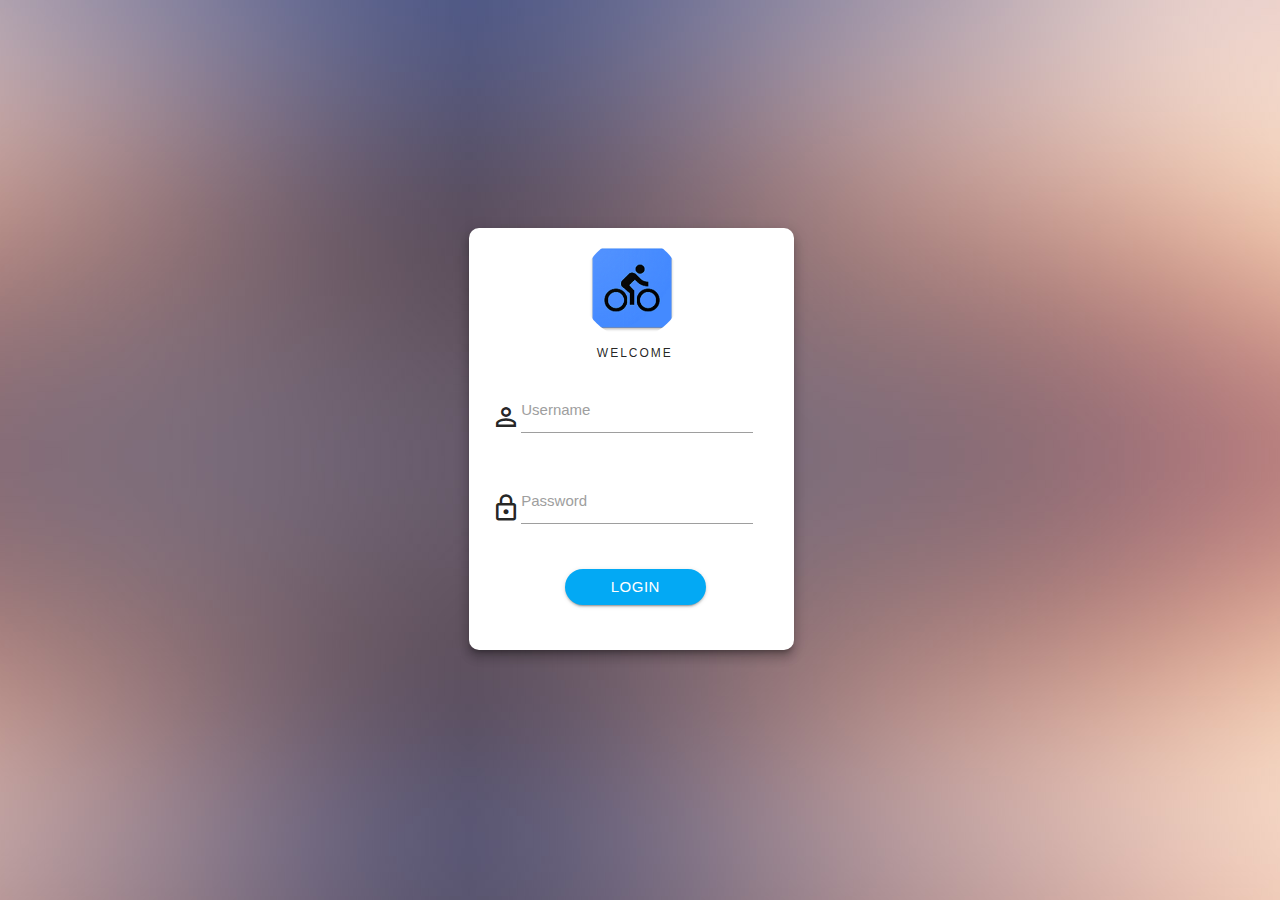
<file: www/index.html>
<!DOCTYPE html>
<html lang="en">
<head>
    <meta http-equiv="Content-Type" content="text/html; charset=UTF-8">
    <meta name="viewport" content="width=device-width, initial-scale=1">
    <meta http-equiv="X-UA-Compatible" content="IE=edge">
    <meta name="msapplication-tap-highlight" content="no">
    <meta name="description" content="Materialize is a Material Design Admin Template,It's modern, responsive and based on Material Design by Google. ">
    <meta name="keywords" content="materialize, admin template, dashboard template, flat admin template, responsive admin template,">
    <title>Login Page</title>
    <!-- Favicons-->
    <link rel="icon" href="../../images/favicon/favicon-32x32.png" sizes="32x32">
    <!-- Favicons-->
    <link rel="apple-touch-icon-precomposed" href="../../images/favicon/apple-touch-icon-152x152.png">
    <!-- For iPhone -->
    <meta name="msapplication-TileColor" content="#00bcd4">
    <meta name="msapplication-TileImage" content="images/favicon/mstile-144x144.html">
    <!-- For Windows Phone -->
    <link href="css/materialize.css" type="text/css" rel="stylesheet">
    <link href="css/style.css" type="text/css" rel="stylesheet">
    <link href="css/custom.css" type="text/css" rel="stylesheet">
    <link href="css/page-center.css" type="text/css" rel="stylesheet">
    <link href="css/perfect-scrollbar.css" type="text/css" rel="stylesheet">
	<style>
	.row {
    margin-left: 0px !important;
    margin-right: 0px !important;
    margin-bottom: 15px !important;
}
	</style>
  </head>
  <body class="Bgimage">
    <!-- Start Page Loading -->
    <div id="loader-wrapper">
      <div id="loader"></div>
      <div class="loader-section section-left"></div>
      <div class="loader-section section-right"></div>
    </div>
    <!-- End Page Loading -->
    <div id="login-page" class="row">
      <div class="col s12 z-depth-4 card-panel">
        <div class="login-form">
          <div class="row">
            <div class="input-field col s12 center">
              <img src="img/logo.png" alt="" class="circle responsive-img valign profile-image-login">
              <p class="center login-form-text">Welcome</p>
            </div>
          </div>
          <div class="row margin">
            <div class="input-field col s12">
              <i class="material-icons prefix pt-5">person_outline</i>
              <input id="username" type="text">
              <label for="username" class="center-align">Username</label>
            </div>
          </div>
          <div class="row margin">
            <div class="input-field col s12">
              <i class="material-icons prefix pt-5">lock_outline</i>
              <input id="password" type="password">
              <label for="password">Password</label>
            </div>
          </div>
          <div class="row last">
            <div class="input-field col s12">
			<button class="btn waves-effect waves-light col s8" name="Login" id="Login">Login</button>
            </div>
          </div>
        </div>
      </div>
    </div>
    <!-- ======Scripts======= -->
    <script type="text/javascript" src="js/jquery-3.2.1.min.js"></script>
    <script type="text/javascript" src="js/materialize.min.js"></script>
    <script type="text/javascript" src="js/perfect-scrollbar.min.js"></script>
    <script type="text/javascript" src="js/plugins.js"></script>
    <script type="text/javascript" src="js/custom-script.js"></script>
  </body>

</html>
<script>
        $(document).ready(function() {
		
		// clear all session data
		Session.clear();
		
        <!-- var url = "http://192.168.1.4:85/MobileApp/auth.php"; -->
		var url = "https://vechileservice.000webhostapp.com/auth.php";
            
            $("#Login").click(function(){
			debugger;
                var Username= $.trim($("#username").val());
                var password= $.trim($("#password").val());
                var loginString ="Username="+Username+"&password="+password+"&Page=login";
                $.ajax({
                    type: "POST",crossDomain: true, cache: false,
                    url: url,
                    data: loginString,
                    success: function(data){
					debugger;
                        if(data.includes("success")) {
						var Words = data.split('~');
						var Words1= Words[1].split(',');
						Session.set("UserID", Words1[0]);
						Session.set("UserName", Words1[1]);
						Session.set("CompanyID", Words1[2]);
						Session.set("CompanyName", Words1[3]);
						alert("Login success.."); 
                            window.location.href = "Home.html";
                        }
                        else if(data.includes("error"))
                            alert("Login Failed..!"); 
                    }
                });
            });

        });
    </script>
</file>
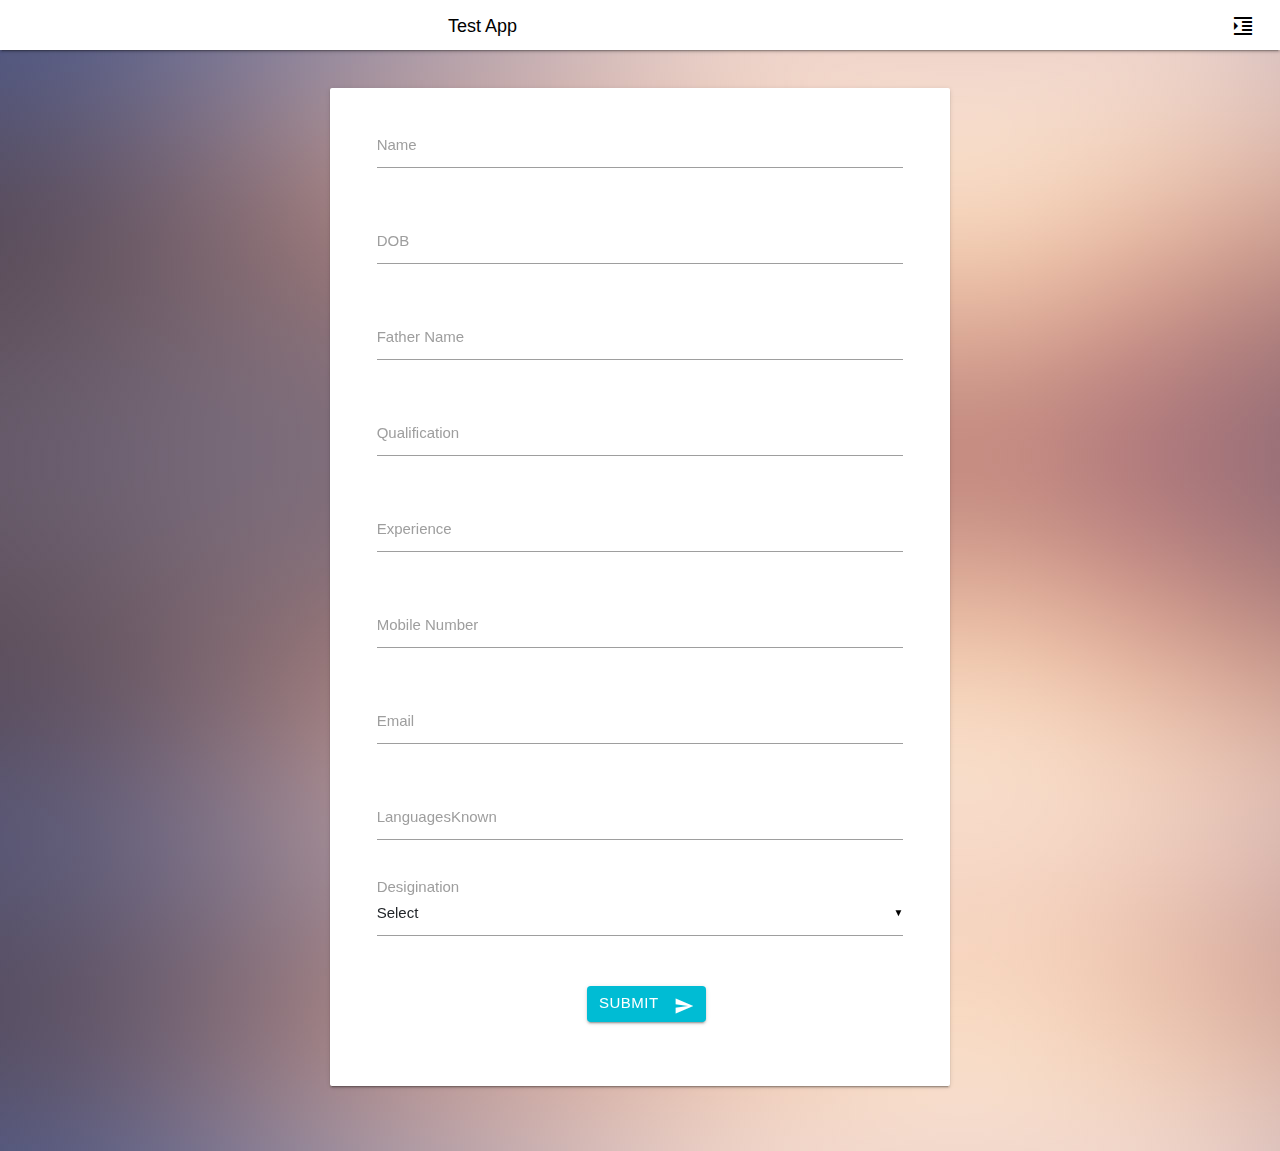
<file: www/EmployeeRegistration.html>
<!DOCTYPE html>
<html lang="en"><head><meta http-equiv="Content-Type" content="text/html; charset=UTF-8">
    <title>Employee Registration</title>
    <!-- For Windows Phone -->
    <!-- CORE CSS-->
    <link href="css/materialize.css" type="text/css" rel="stylesheet">
	<link href="css/bootstrap.min.css" type="text/css" rel="stylesheet">
    <link href="css/style.css" type="text/css" rel="stylesheet">
    <!-- Custome CSS-->
    <link href="css/custom.css" type="text/css" rel="stylesheet">
	<link href="css/jquery-ui.css" type="text/css" rel="stylesheet">
  </head>
  <body class="layout-semi-dark" style="">
  <!-- Start Page Loading -->
   <div id="loader-wrapper">
      <div id="loader"></div>
      <div class="loader-section section-left"></div>
      <div class="loader-section section-right"></div>
   </div>
   <!-- End Page Loading -->
     <!-- START HEADER -->
    <header id="header" class="page-topbar">
	     <!-- START HEADER -->
    <header id="header" class="page-topbar">
	 <!-- start header nav-->
		<div class="topnav" id="myTopnav">
		  <div class="floating-box1">
		  <label class="Header">Test App </label>
		  </div>
		  <div class="floating-box2">
		  <div class="right" style="margin-top: 8px;">
			    <a href="#" data-activates="chat-out" class="waves-effect waves-block waves-light chat-collapse">
                  <i class="material-icons">format_indent_increase</i>
                </a>
			</div>
		  </div>
		</div>
    </header> 
    <!-- END HEADER --> 
	    <div id="main">
		  <!-- START WRAPPER -->
		  <div class="wrapper">
		  <aside id="left-sidebar-nav">
          <ul id="chat-out" class="side-nav rightside-navigation right-aligned ps-container ps-active-y" >
            <li class="li-hover">
              <div class="row">
                <div id="settings" class="col s12 active" >
                  <ul class="collection border-none">
					<li class="collection-item border-none">                    
                      <a href="EmployeeRegistration.html" class="waves-cyan"><i class="material-icons">keyboard_arrow_right</i><span>Employee</span></a>
                    </li>
                    <li class="collection-item border-none">
					<a href="JobCard.html" class="waves-cyan"><i class="material-icons">keyboard_arrow_right</i><span>JobCard</span></a>
                    </li>
					<li class="collection-item border-none">
					<a href="JobCardList.html" class="waves-cyan"><i class="material-icons">keyboard_arrow_right</i><span>JobCard List</span></a>
                    </li>
                    <li class="collection-item border-none">
                       <a href="Report_Supervisor.html" class="waves-cyan"><i class="material-icons">keyboard_arrow_right</i><span>Report</span></a>
                    </li>
                  </ul>
                </div>
               </div>
            </li>
          <div class="ps-scrollbar-x-rail" style="left: 0px; bottom: 3px;">
		  <div class="ps-scrollbar-x" style="left: 0px; width: 0px;"></div></div>
		  <div class="ps-scrollbar-y-rail" style="top: 0px; height: 583px; right: 3px;">
		  <div class="ps-scrollbar-y" style="top: 0px; height: 372px;"></div></div></ul>
        </aside>
        <!-- END RIGHT SIDEBAR NAV-->
		<section id="content">
          <!--start container-->
		 <div class="container">			  
			 <div class="section">
              <div id="basic-form" class="section">
                <div class="row">
                  <div class="col s12 m12 l6">
                    <div class="card-panel">
                      <div class="row">
                        <div class="col s12">
						
                          <div class="row">
                            <div class="input-field col s12">
                              <input id="name" type="text">
                              <label for="name">Name</label>
                            </div>
                          </div>
						  
						   <div class="row">
                            <div class="input-field col s12">
                              <input id="DOB"  type="text">
                              <label for="DOB">DOB</label>
                            </div>
                          </div>
						  
						   <div class="row">
                            <div class="input-field col s12">
                              <input id="FatherName" type="text">
                              <label for="FatherName">Father Name</label>
                            </div>
                          </div>
						  
						   <div class="row">
                            <div class="input-field col s12">
                              <input id="Qualification" type="text">
                              <label for="Qualification">Qualification</label>
                            </div>
                          </div>
						  
						   <div class="row">
                            <div class="input-field col s12">
                              <input id="Experience" type="text">
                              <label for="Experience">Experience</label>
                            </div>
                          </div>
						  						  
						   <div class="row">
                            <div class="input-field col s12">
                              <input id="MobileNo" type="text">
                              <label for="MobileNo">Mobile Number</label>
                            </div>
                          </div>
						  
                          <div class="row">
                            <div class="input-field col s12">
                              <input id="email" type="email">
                              <label for="email">Email</label>
                            </div>
                          </div>
						  
						   <div class="row">
                            <div class="input-field col s12">
                              <input id="LanguagesKnown" type="text">
                              <label for="LanguagesKnown">LanguagesKnown</label>
                            </div>
                          </div>
						  
						  <div class="row">
						    <div class="input-field col s12">
								<select id="ddldesigination">
								<option value="0" disabled selected>Select</option>
								<option value="1">Traine</option>
								<option value="2">Supervisor</option>
								<option value="3">Floor Incharge</option>
								<option value="4">Mechanic</option>
								</select>
								<label for="ddldesigination">Desigination</label>
						    </div>
						 </div>	
						 
                            <div class="row">
                              <div class="input-field col s12">
								  <div class="center">
										<button class="btn cyan waves-effect waves-light right" id="submit" type="submit" name="action">Submit
										  <i class="material-icons right">send</i>
										</button>
									</div>
                              </div>
                            </div>
							
                          </div>
                        </div>
                      </div>
                    </div>
                  </div>
                 </div>
              </div>
             </div>
		 </div>
		</section>
	</div>
      <!-- jQuery Library -->
      <script type="text/javascript" src="js/jquery-3.2.1.min.js"></script>
	  <script type="text/javascript" src="js/jquery.min.js"></script>
	  <script type="text/javascript" src="js/jquery-ui.min.js"></script>
      <script type="text/javascript" src="js/materialize.min.js"></script>
      <script type="text/javascript" src="js/perfect-scrollbar.min.js"></script>
      <script type="text/javascript" src="js/plugins.js"></script>
      <script type="text/javascript" src="js/custom-script.js"></script>
	  
	  <script>
	  $(document).ready(function() {
	  
		  $('#DOB').datepicker({
				changeMonth: true,
				changeYear: true,
				showButtonPanel: false,
				dateFormat: "dd/mm/yy"
			});
			
       var url = "https://vechileservice.000webhostapp.com/auth.php";
				
			$("#submit").click(function(){
				debugger;
				var name= $.trim($("#name").val());
				var DOB = formatDate($( "#DOB" ).datepicker( "getDate" ));
				var FatherName= $.trim($("#FatherName").val());
                var Qualification= $.trim($("#Qualification").val());
				var Experience= $.trim($("#Experience").val());
				var Email= $.trim($("#email").val());
				var MobileNo= $.trim($("#MobileNo").val());
				var LanguagesKnown= $.trim($("#LanguagesKnown").val());
				var Desigination= $.trim($("#ddldesigination").val());
				var CurrentDate = formatDate(new Date());
				var loginString ="name="+name+"&DOB="+DOB+"&FatherName="+FatherName+"&Qualification="+Qualification+"&Experience="+Experience+"&Email="+Email+"&MobileNo="+MobileNo+"&LanguagesKnown="+LanguagesKnown+"&Desigination="+Desigination+"&CompanyID=1&CreatedBy=1&CreatedDate="+CurrentDate+"&Page=EmpRegister";
                $.ajax({
                    type: "POST",crossDomain: true, cache: false,
                    url: url,
                    data: loginString,
                    success: function(data){
					debugger;
                        if(data.includes("success")) {
						alert("Registered successfully.."); 
                            window.location.href = "EmployeeRegistration.html";
                        }
                        else if(data.includes("error"))
                            alert("Registration Failed..!");
						else if(data=="exist")
                            alert("Employee exists"); 
                    }
                });

			});
        });
		
		function formatDate(date) {
			var d = new Date(date),
				month = '' + (d.getMonth() + 1),
				day = '' + d.getDate(),
				year = d.getFullYear();

			if (month.length < 2) month = '0' + month;
			if (day.length < 2) day = '0' + day;

			return [year, month, day].join('-');
		}

	  </script>
</body></html>
</file>
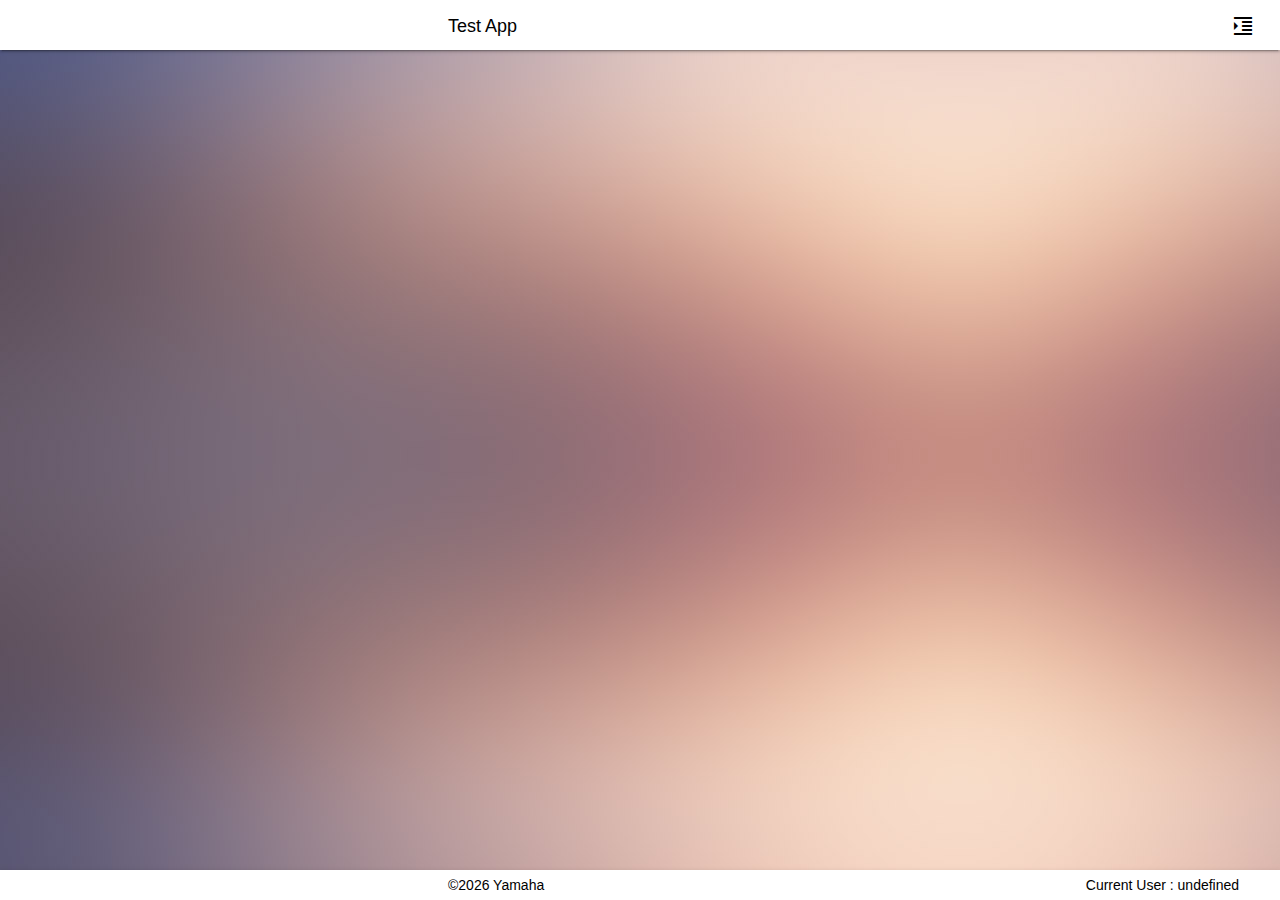
<file: www/Home.html>
<!DOCTYPE html>
<html lang="en"><head><meta http-equiv="Content-Type" content="text/html; charset=UTF-8">
   
    <title>Materialize </title>
    <!-- For Windows Phone -->
    <!-- CORE CSS-->
    <link href="css/materialize.css" type="text/css" rel="stylesheet">
    <link href="css/style.css" type="text/css" rel="stylesheet">
    <!-- Custome CSS-->
	<link href="css/font-awesome.min.css" type="text/css" rel="stylesheet">
    <link href="css/custom.css" type="text/css" rel="stylesheet">
  </head>
  <body class="layout-semi-dark loaded" style="">
    <!-- START HEADER -->
    <header id="header" class="page-topbar">
	 <!-- start header nav-->
		<div class="topnav" id="myTopnav">
		  <div class="floating-box1">
		  <label class="Header">Test App </label>
		  </div>
		  <div class="floating-box2">
		  <div class="right" style="margin-top: 8px;">
			    <a href="#" data-activates="chat-out" class="waves-effect waves-block waves-light chat-collapse">
                  <i class="material-icons">format_indent_increase</i>
                </a>
			</div>
		  </div>
		</div>
    </header> 
    <!-- END HEADER -->   
	    <div id="main">
		  <!-- START WRAPPER -->
		  <div class="wrapper">
		  <aside id="left-sidebar-nav">
          <ul id="chat-out" class="side-nav rightside-navigation right-aligned ps-container ps-active-y" >
            <li class="li-hover">
              <div class="row">
                <div id="settings" class="col s12 active" >
                  <ul class="collection border-none">
                    <li class="collection-item border-none">                    
                      <a href="EmployeeRegistration.html" class="waves-cyan"><i class="material-icons">keyboard_arrow_right</i><span>Employee</span></a>
                    </li>
                    <li class="collection-item border-none">
					<a href="JobCard.html" class="waves-cyan"><i class="material-icons">keyboard_arrow_right</i><span>JobCard</span></a>
                    </li>
					<li class="collection-item border-none">
					<a href="JobCardList.html" class="waves-cyan"><i class="material-icons">keyboard_arrow_right</i><span>JobCard List</span></a>
                    </li>
                    <li class="collection-item border-none">
                       <a href="Report_Supervisor.html" class="waves-cyan"><i class="material-icons">keyboard_arrow_right</i><span>Report</span></a>
                    </li>
                    <!-- <li class="collection-item border-none"> -->
                      <!-- List 5 -->
                    <!-- </li> -->
                    <!-- <li class="collection-item border-none"> -->
                       <!-- List 6 -->
                    <!-- </li> -->
                  </ul>
                </div>
               </div>
            </li>
          <div class="ps-scrollbar-x-rail" style="left: 0px; bottom: 3px;">
		  <div class="ps-scrollbar-x" style="left: 0px; width: 0px;"></div></div>
		  <div class="ps-scrollbar-y-rail" style="top: 0px; height: 583px; right: 3px;">
		  <div class="ps-scrollbar-y" style="top: 0px; height: 372px;"></div></div></ul>
        </aside>
        <!-- END RIGHT SIDEBAR NAV-->
		<section id="content">
          <!--start container-->
			  <div class="container">
			  
			  
			  
			  </div>
		</section>
	</div>
</div>
<!-- START FOOTER -->
    <footer id="header" class="page-topbar">
	 <!-- start FOOTER nav-->
		<div class="footernav" id="myTopnav">
		  <div class="floating-box1" style="height:30px !important;">
		  <label class="footer" id="copyright"> </label>
		  </div>
		  <div class="floating-box2" style="height:30px !important;">
		  <label class="footer" id="Username"></label>
		  </div>
		</div>
    </footer> 
    <!-- END FOOTER -->   
      <!-- jQuery Library -->
      <script type="text/javascript" src="js/jquery-3.2.1.min.js"></script>
      <!--materialize js-->
      <script type="text/javascript" src="js/materialize.min.js"></script>
	        <!--scrollbar-->
      <script type="text/javascript" src="js/perfect-scrollbar.min.js"></script>
      <!--plugins.js - Some Specific JS codes for Plugin Settings-->
      <script type="text/javascript" src="js/plugins.js"></script>
      <!--custom-script.js - Add your own theme custom JS-->
      <script type="text/javascript" src="js/custom-script.js"></script>
</body></html>
</file>
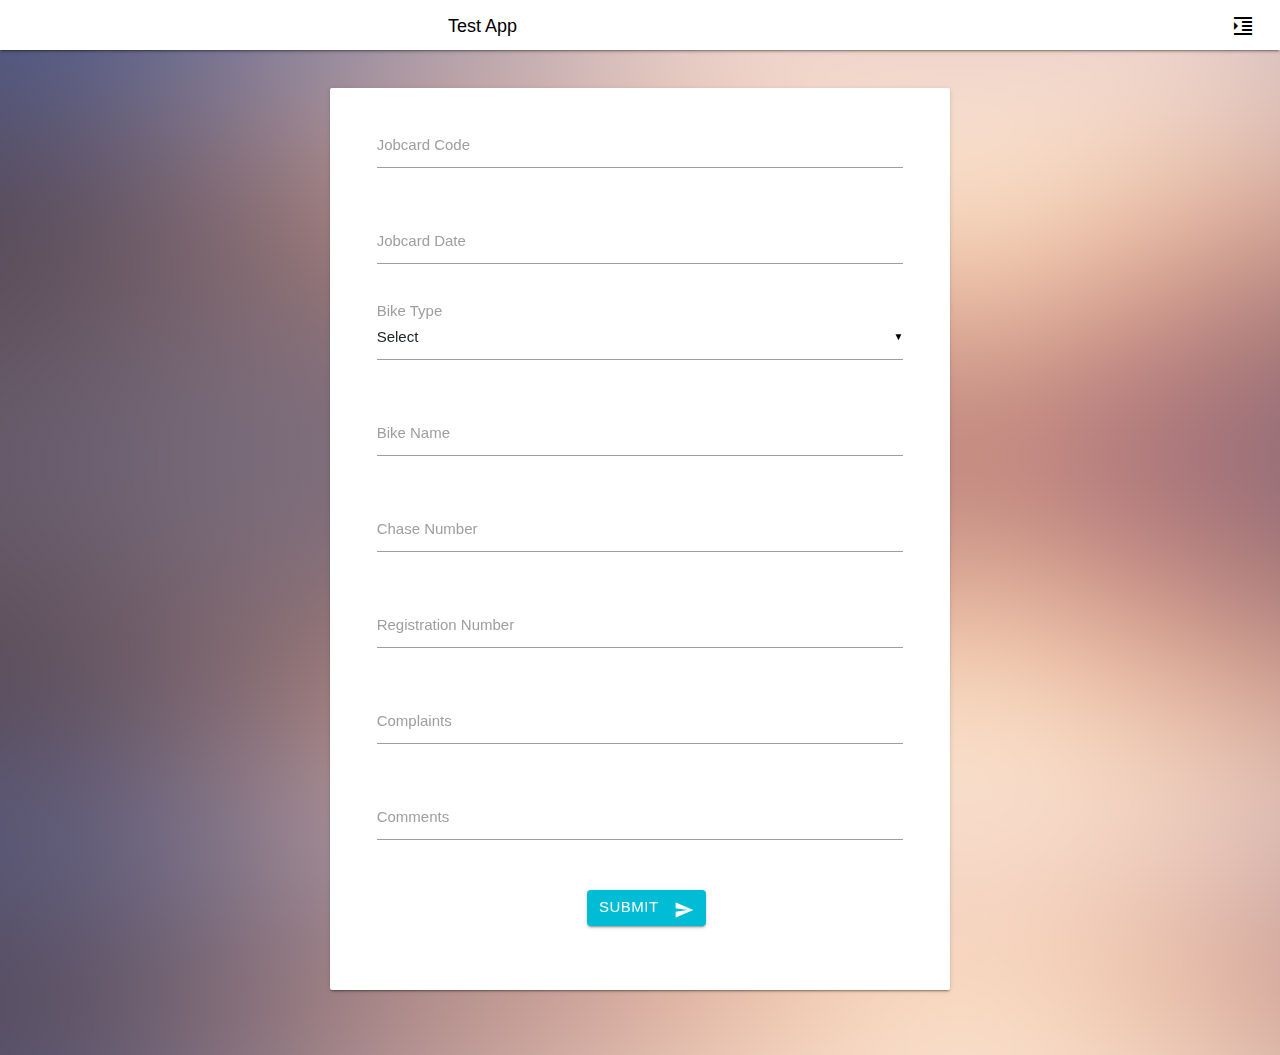
<file: www/JobCard.html>
<!DOCTYPE html>
<html lang="en"><head><meta http-equiv="Content-Type" content="text/html; charset=UTF-8">
    <title>Employee Registration</title>
    <!-- For Windows Phone -->
    <!-- CORE CSS-->
    <link href="css/materialize.css" type="text/css" rel="stylesheet">
	<link href="css/bootstrap.min.css" type="text/css" rel="stylesheet">
    <link href="css/style.css" type="text/css" rel="stylesheet">
    <!-- Custome CSS-->
    <link href="css/custom.css" type="text/css" rel="stylesheet">
	<link href="css/jquery-ui.css" type="text/css" rel="stylesheet">
  </head>
  <body class="layout-semi-dark" style="">
  <!-- Start Page Loading -->
   <div id="loader-wrapper">
      <div id="loader"></div>
      <div class="loader-section section-left"></div>
      <div class="loader-section section-right"></div>
   </div>
   <!-- End Page Loading -->
     <!-- START HEADER -->
    <header id="header" class="page-topbar">
	     <!-- START HEADER -->
    <header id="header" class="page-topbar">
	 <!-- start header nav-->
		<div class="topnav" id="myTopnav">
		  <div class="floating-box1">
		  <label class="Header">Test App </label>
		  </div>
		  <div class="floating-box2">
		  <div class="right" style="margin-top: 8px;">
			    <a href="#" data-activates="chat-out" class="waves-effect waves-block waves-light chat-collapse">
                  <i class="material-icons">format_indent_increase</i>
                </a>
			</div>
		  </div>
		</div>
    </header> 
    <!-- END HEADER --> 
	    <div id="main">
		  <!-- START WRAPPER -->
		  <div class="wrapper">
		  <aside id="left-sidebar-nav">
          <ul id="chat-out" class="side-nav rightside-navigation right-aligned ps-container ps-active-y" >
            <li class="li-hover">
              <div class="row">
                <div id="settings" class="col s12 active" >
                  <ul class="collection border-none">
                    <li class="collection-item border-none">                    
                      <a href="EmployeeRegistration.html" class="waves-cyan"><i class="material-icons">keyboard_arrow_right</i><span>Employee</span></a>
                    </li>
                    <li class="collection-item border-none">
					<a href="JobCard.html" class="waves-cyan"><i class="material-icons">keyboard_arrow_right</i><span>JobCard</span></a>
                    </li>
					<li class="collection-item border-none">
					<a href="JobCardList.html" class="waves-cyan"><i class="material-icons">keyboard_arrow_right</i><span>JobCard List</span></a>
                    </li>
                    <li class="collection-item border-none">
                       <a href="Report_Supervisor.html" class="waves-cyan"><i class="material-icons">keyboard_arrow_right</i><span>Report</span></a>
                    </li>
                  </ul>
                </div>
               </div>
            </li>
          <div class="ps-scrollbar-x-rail" style="left: 0px; bottom: 3px;">
		  <div class="ps-scrollbar-x" style="left: 0px; width: 0px;"></div></div>
		  <div class="ps-scrollbar-y-rail" style="top: 0px; height: 583px; right: 3px;">
		  <div class="ps-scrollbar-y" style="top: 0px; height: 372px;"></div></div></ul>
        </aside>
        <!-- END RIGHT SIDEBAR NAV-->
		<section id="content">
          <!--start container-->
		 <div class="container">			  
			 <div class="section">
              <div id="basic-form" class="section">
                <div class="row">
                  <div class="col s12 m12 l6">
                    <div class="card-panel">
                      <div class="row">
                        <div class="col s12">
						
                          <div class="row">
                            <div class="input-field col s12">
                              <input id="JobcardCode" type="text">
                              <label for="JobcardCode">Jobcard Code</label>
                            </div>
                          </div>
						  
						   <div class="row">
                            <div class="input-field col s12">
                              <input id="JobcardDate"  type="text">
                              <label for="JobcardDate">Jobcard Date</label>
                            </div>
                          </div>
						  
						   <div class="row">
                            <div class="input-field col s12">
                              <select id="ddlBikeType">
								<option value="0" disabled selected>Select</option>
								<option value="1">Scoty</option>
								<option value="2">Bike</option>
								</select>
								<label for="ddlBikeType">Bike Type</label>
                            </div>
                          </div>
						  
						   <div class="row">
                            <div class="input-field col s12">
                              <input id="BikeName" type="text">
                              <label for="BikeName">Bike Name</label>
                            </div>
                          </div>
						  
						   <div class="row">
                            <div class="input-field col s12">
                              <input id="ChaseNumber" type="text">
                              <label for="ChaseNumber">Chase Number</label>
                            </div>
                          </div>
						  						  
						   <div class="row">
                            <div class="input-field col s12">
                              <input id="RegnNumber" type="text">
                              <label for="RegnNumber">Registration Number</label>
                            </div>
                          </div>
						  
                          <div class="row">
                            <div class="input-field col s12">
                              <input id="Complaints" type="email">
                              <label for="Complaints">Complaints</label>
                            </div>
                          </div>
						  
						   <div class="row">
                            <div class="input-field col s12">
                              <input id="Comments" type="text">
                              <label for="Comments">Comments</label>
                            </div>
                          </div>
						 
						 
                            <div class="row">
                              <div class="input-field col s12">
								  <div class="center">
										<button class="btn cyan waves-effect waves-light right" id="submit" type="submit" name="action">Submit
										  <i class="material-icons right">send</i>
										</button>
									</div>
                              </div>
                            </div>
							
                          </div>
                        </div>
                      </div>
                    </div>
                  </div>
                 </div>
              </div>
             </div>
		 </div>
		</section>
	</div>
      <!-- jQuery Library -->
      <script type="text/javascript" src="js/jquery-3.2.1.min.js"></script>
	  <script type="text/javascript" src="js/jquery.min.js"></script>
	  <script type="text/javascript" src="js/jquery-ui.min.js"></script>
      <script type="text/javascript" src="js/materialize.min.js"></script>
      <script type="text/javascript" src="js/perfect-scrollbar.min.js"></script>
      <script type="text/javascript" src="js/plugins.js"></script>
      <script type="text/javascript" src="js/custom-script.js"></script>
	  
	  <script>
	  $(document).ready(function() {
	  
		  $('#JobcardDate').datepicker({
				changeMonth: true,
				changeYear: true,
				showButtonPanel: false,
				dateFormat: "dd/mm/yy"
			});
			
       var url = "https://vechileservice.000webhostapp.com/auth.php";
				
			$("#submit").click(function(){
				debugger;
				var JobcardCode= $.trim($("#JobcardCode").val());
				var JobcardDate = formatDate($( "#JobcardDate" ).datepicker( "getDate" ));
				var BikeType= $.trim($("#ddlBikeType").val());
                var BikeName= $.trim($("#BikeName").val());
				var ChaseNumber= $.trim($("#ChaseNumber").val());
				var RegnNumber= $.trim($("#RegnNumber").val());
				var Complaints= $.trim($("#Complaints").val());
				var Comments= $.trim($("#Comments").val());
				var CurrentDate = formatDate(new Date());
				var loginString ="JobcardCode="+JobcardCode+"&JobcardDate="+JobcardDate+"&BikeType="+BikeType+"&BikeName="+BikeName+"&ChaseNumber="+ChaseNumber+"&RegnNumber="+RegnNumber+"&Complaints="+Complaints+"&Comments="+Comments+"&CompanyID=1&CreatedBy=1&CreatedDate="+CurrentDate+"&Page=JobCard";
                $.ajax({
                    type: "POST",crossDomain: true, cache: false,
                    url: url,
                    data: loginString,
                    success: function(data){
					debugger;
                        if(data.includes("success")) {
						alert("Submited successfully.."); 
                            window.location.href = "SignaturePad.html?JobcardCode="+JobcardCode ;
                        }
                        else if(data.includes("error"))
                            alert("submited Failed..!");
						else if(data=="exist")
                            alert("JobCard Already exists"); 
                    }
                });

			});
        });

		</script>
	</body>
</html>
</file>
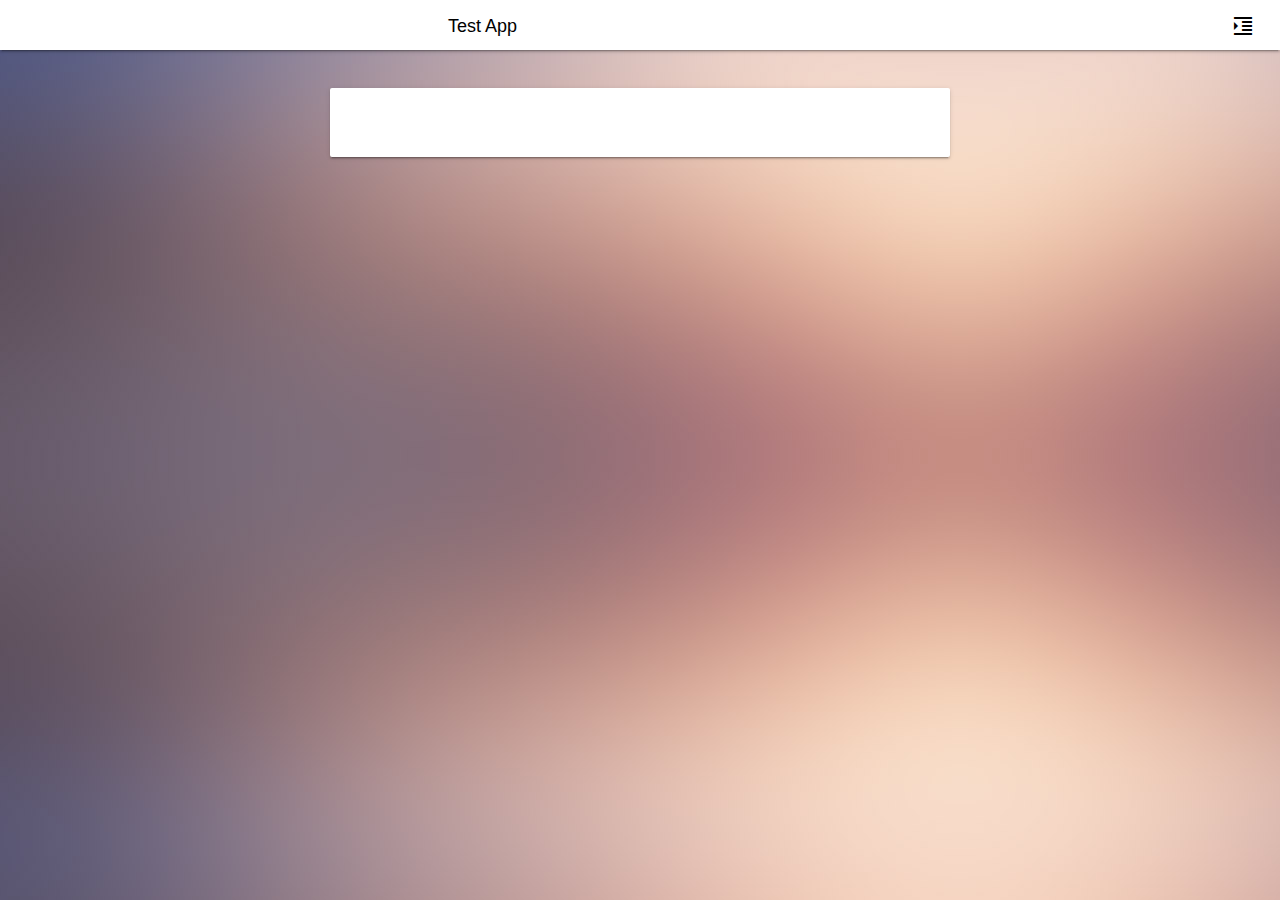
<file: www/JobCardList.html>
<!DOCTYPE html>
<html lang="en"><head><meta http-equiv="Content-Type" content="text/html; charset=UTF-8">
    <title>Employee Registration</title>
    <!-- For Windows Phone -->
    <!-- CORE CSS-->
    <link href="css/materialize.css" type="text/css" rel="stylesheet">
	<link href="css/bootstrap.min.css" type="text/css" rel="stylesheet">
    <link href="css/style.css" type="text/css" rel="stylesheet">
	<link href="css/font-awesome.min.css" type="text/css" rel="stylesheet">
    <!-- Custome CSS-->
    <link href="css/custom.css" type="text/css" rel="stylesheet">
	<link href="css/jquery-ui.css" type="text/css" rel="stylesheet">
	 <link rel="stylesheet" type="text/css" href="css/jquery.dataTables.min.css" />
  </head>
  <body class="layout-semi-dark" style="">
  <!-- Start Page Loading -->
   <div id="loader-wrapper">
      <div id="loader"></div>
      <div class="loader-section section-left"></div>
      <div class="loader-section section-right"></div>
   </div>
   <!-- End Page Loading -->
     <!-- START HEADER -->
    <header id="header" class="page-topbar">
	     <!-- START HEADER -->
    <header id="header" class="page-topbar">
	 <!-- start header nav-->
		<div class="topnav" id="myTopnav">
		  <div class="floating-box1">
		  <label class="Header">Test App </label>
		  </div>
		  <div class="floating-box2">
		  <div class="right" style="margin-top: 8px;">
			    <a href="#" data-activates="chat-out" class="waves-effect waves-block waves-light chat-collapse">
                  <i class="material-icons">format_indent_increase</i>
                </a>
			</div>
		  </div>
		</div>
    </header> 
    <!-- END HEADER --> 
	    <div id="main">
		  <!-- START WRAPPER -->
		  <div class="wrapper">
		  <aside id="left-sidebar-nav">
          <ul id="chat-out" class="side-nav rightside-navigation right-aligned ps-container ps-active-y" >
            <li class="li-hover">
              <div class="row">
                <div id="settings" class="col s12 active" >
                  <ul class="collection border-none">
                    <li class="collection-item border-none">                    
                      <a href="EmployeeRegistration.html" class="waves-cyan"><i class="material-icons">keyboard_arrow_right</i><span>Employee</span></a>
                    </li>
                    <li class="collection-item border-none">
					<a href="JobCard.html" class="waves-cyan"><i class="material-icons">keyboard_arrow_right</i><span>JobCard</span></a>
                    </li>
					<li class="collection-item border-none">
					<a href="JobCardList.html" class="waves-cyan"><i class="material-icons">keyboard_arrow_right</i><span>JobCard List</span></a>
                    </li>
                    <li class="collection-item border-none">
                       <a href="Report_Supervisor.html" class="waves-cyan"><i class="material-icons">keyboard_arrow_right</i><span>Report</span></a>
                    </li>
                  </ul>
                </div>
               </div>
            </li>
          <div class="ps-scrollbar-x-rail" style="left: 0px; bottom: 3px;">
		  <div class="ps-scrollbar-x" style="left: 0px; width: 0px;"></div></div>
		  <div class="ps-scrollbar-y-rail" style="top: 0px; height: 583px; right: 3px;">
		  <div class="ps-scrollbar-y" style="top: 0px; height: 372px;"></div></div></ul>
        </aside>
        <!-- END RIGHT SIDEBAR NAV-->
		<section id="content">
          <!--start container-->
		 <div class="container">			  
			 <div class="section">
              <div id="basic-form" class="section">
                <div class="row">
                  <div class="col s12 m12 l6">
                    <div class="card-panel">
                      <div class="row">
							<div class="col s12">
								<div id="divtable" class="table-responsive m-t-40">
								</div>
							</div>
                        </div>
                      </div>
                    </div>
                  </div>
                 </div>
              </div>
             </div>
		</section>
	</div>
	</div>
      <!-- jQuery Library -->
      <script type="text/javascript" src="js/jquery-3.2.1.min.js"></script>
	  <script type="text/javascript" src="js/jquery.min.js"></script>
	  <script type="text/javascript" src="js/jquery.dataTables.min.js"></script>
	  <script type="text/javascript" src="js/jquery-ui.min.js"></script>
      <script type="text/javascript" src="js/materialize.min.js"></script>
      <script type="text/javascript" src="js/perfect-scrollbar.min.js"></script>
      <script type="text/javascript" src="js/plugins.js"></script>
      <script type="text/javascript" src="js/custom-script.js"></script>
	  
	  <script>
	  $(document).ready(function() {
              var url = "https://vechileservice.000webhostapp.com/auth.php";
			var loginString ="Page=JobCardList";
			 $.ajax({
                    type: "POST",crossDomain: true, cache: false,
                    url: url,
                    data: loginString,
                    success: function(data){
					debugger;
					$("#divtable").html(data.toString());
						$('#myTable').DataTable({
							 paging: false,
							searching: false,
							ordering:  false,
							info:false,
						});
					$('#myTable').DataTable();
					}
                });
        });
		
		function View(JobCardCode)
		{
		debugger;
		 window.location.href = "JobCardView.html?JobcardCode="+JobcardCode ;
		}
		
		</script>
	</body>
</html>
</file>
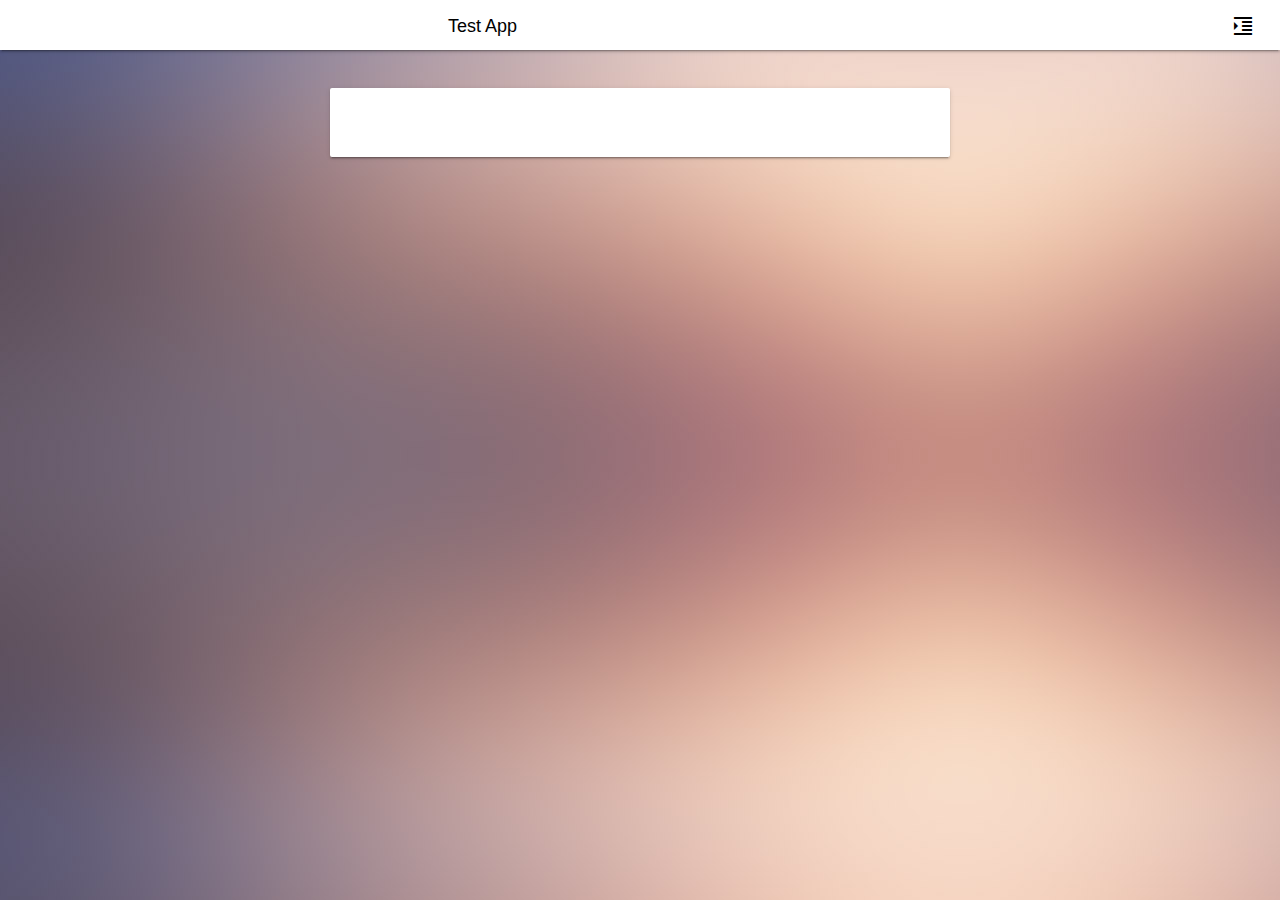
<file: www/Report_Supervisor.html>
<!DOCTYPE html>
<html lang="en"><head><meta http-equiv="Content-Type" content="text/html; charset=UTF-8">
    <title>Employee Registration</title>
    <!-- For Windows Phone -->
    <!-- CORE CSS-->
    <link href="css/materialize.css" type="text/css" rel="stylesheet">
	<link href="css/bootstrap.min.css" type="text/css" rel="stylesheet">
    <link href="css/style.css" type="text/css" rel="stylesheet">
	<link href="css/font-awesome.min.css" type="text/css" rel="stylesheet">
    <!-- Custome CSS-->
    <link href="css/custom.css" type="text/css" rel="stylesheet">
	<link href="css/jquery-ui.css" type="text/css" rel="stylesheet">
	 <link rel="stylesheet" type="text/css" href="css/jquery.dataTables.min.css" />
  </head>
  <body class="layout-semi-dark" style="">
  <!-- Start Page Loading -->
   <div id="loader-wrapper">
      <div id="loader"></div>
      <div class="loader-section section-left"></div>
      <div class="loader-section section-right"></div>
   </div>
   <!-- End Page Loading -->
     <!-- START HEADER -->
    <header id="header" class="page-topbar">
	     <!-- START HEADER -->
    <header id="header" class="page-topbar">
	 <!-- start header nav-->
		<div class="topnav" id="myTopnav">
		  <div class="floating-box1">
		  <label class="Header">Test App </label>
		  </div>
		  <div class="floating-box2">
		  <div class="right" style="margin-top: 8px;">
			    <a href="#" data-activates="chat-out" class="waves-effect waves-block waves-light chat-collapse">
                  <i class="material-icons">format_indent_increase</i>
                </a>
			</div>
		  </div>
		</div>
    </header> 
    <!-- END HEADER --> 
	    <div id="main">
		  <!-- START WRAPPER -->
		  <div class="wrapper">
		  <aside id="left-sidebar-nav">
          <ul id="chat-out" class="side-nav rightside-navigation right-aligned ps-container ps-active-y" >
            <li class="li-hover">
              <div class="row">
                <div id="settings" class="col s12 active" >
                  <ul class="collection border-none">
                    <li class="collection-item border-none">                    
                      <a href="EmployeeRegistration.html" class="waves-cyan"><i class="material-icons">keyboard_arrow_right</i><span>Employee</span></a>
                    </li>
                    <li class="collection-item border-none">
					<a href="JobCard.html" class="waves-cyan"><i class="material-icons">keyboard_arrow_right</i><span>JobCard</span></a>
                    </li>
					<li class="collection-item border-none">
					<a href="JobCardList.html" class="waves-cyan"><i class="material-icons">keyboard_arrow_right</i><span>JobCard List</span></a>
                    </li>
                    <li class="collection-item border-none">
                       <a href="Report_Supervisor.html" class="waves-cyan"><i class="material-icons">keyboard_arrow_right</i><span>Report</span></a>
                    </li>
                  </ul>
                </div>
               </div>
            </li>
          <div class="ps-scrollbar-x-rail" style="left: 0px; bottom: 3px;">
		  <div class="ps-scrollbar-x" style="left: 0px; width: 0px;"></div></div>
		  <div class="ps-scrollbar-y-rail" style="top: 0px; height: 583px; right: 3px;">
		  <div class="ps-scrollbar-y" style="top: 0px; height: 372px;"></div></div></ul>
        </aside>
        <!-- END RIGHT SIDEBAR NAV-->
		<section id="content">
          <!--start container-->
		 <div class="container">			  
			 <div class="section">
              <div id="basic-form" class="section">
                <div class="row">
                  <div class="col s12 m12 l6">
                    <div class="card-panel">
                      <div class="row">
							<div class="col s12">
								<div id="divtable" class="table-responsive m-t-40">
								</div>
							</div>
                        </div>
                      </div>
                    </div>
                  </div>
                 </div>
              </div>
             </div>
		</section>
	</div>
	</div>
      <!-- jQuery Library -->
      <script type="text/javascript" src="js/jquery-3.2.1.min.js"></script>
	  <script type="text/javascript" src="js/jquery.min.js"></script>
	  <script type="text/javascript" src="js/jquery.dataTables.min.js"></script>
	  <script type="text/javascript" src="js/jquery-ui.min.js"></script>
      <script type="text/javascript" src="js/materialize.min.js"></script>
      <script type="text/javascript" src="js/perfect-scrollbar.min.js"></script>
      <script type="text/javascript" src="js/plugins.js"></script>
      <script type="text/javascript" src="js/custom-script.js"></script>
	  
	  <script>
	  $(document).ready(function() {
               var url = "https://vechileservice.000webhostapp.com/auth.php";
			var loginString ="Page=UserJobcardList";
			 $.ajax({
                    type: "POST",crossDomain: true, cache: false,
                    url: url,
                    data: loginString,
                    success: function(data){
					debugger;
					$("#divtable").html(data.toString());
						$('#myTable').DataTable({
							 paging: false,
							searching: false,
							ordering:  false,
							info:false,
						});
					$('#myTable').DataTable();
					}
                });
        });
		
		</script>
	</body>
</html>
</file>
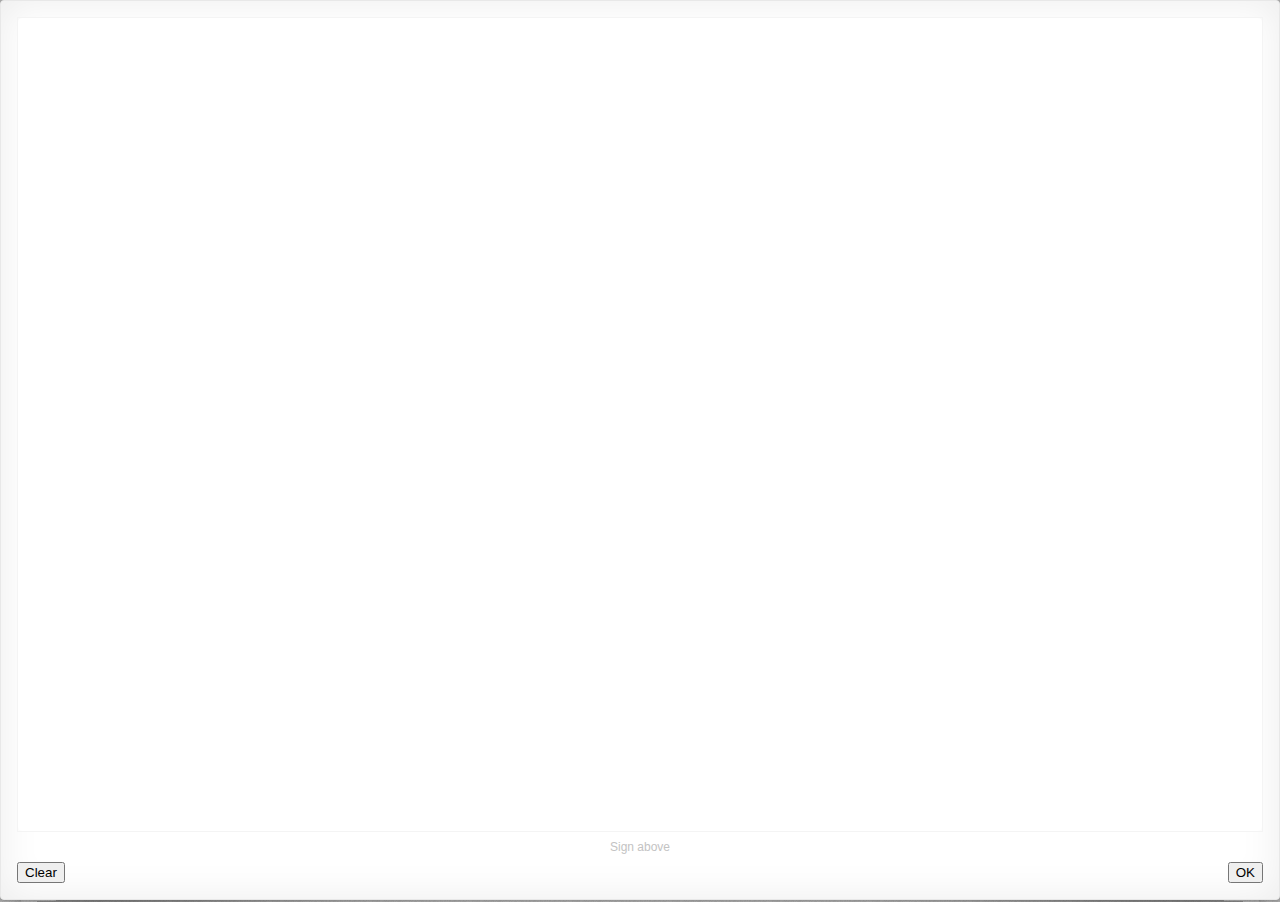
<file: www/SignaturePad.html>
<!DOCTYPE html>
<html lang="en"><head><meta http-equiv="Content-Type" content="text/html; charset=UTF-8">
  
  <title>Signature Pad demo</title>
  <meta name="description" content="Signature Pad - HTML5 canvas based smooth signature drawing using variable width spline interpolation.">

  <meta name="viewport" content="width=device-width, initial-scale=1, minimum-scale=1, maximum-scale=1, user-scalable=no">

  <meta name="apple-mobile-web-app-capable" content="yes">
  <meta name="apple-mobile-web-app-status-bar-style" content="black">
<script src="js/jquery.min.js"></script>
<script src="js/jquery-ui.min.js"></script>
  <link rel="stylesheet" href="./SignaturePad/signature-pad.css">

  <!--[if IE]>
    <link rel="stylesheet" type="text/css" href="css/ie9.css">
  <![endif]-->
  
  
 </head>
<body onselectstart="return false">

  <div id="signature-pad" class="signature-pad">
    <div class="signature-pad--body">
      <canvas width="664" height="373"></canvas>
    </div>
    <div class="signature-pad--footer">
      <div class="description">Sign above</div>
      <div class="signature-pad--actions">
        <div>
          <button type="button" class="button clear" data-action="clear">Clear</button>
        </div>
        <div>
          <button type="button" id="savePNG" class="button savePNG" >OK</button>
        </div>
      </div>
    </div>
  </div>
		
  <script src="./SignaturePad/signature_pad.umd.js"></script>
  <script src="./SignaturePad/app.js"></script>
</body>
</html>

<script>
$('#savePNG').click(function () {
  debugger;
  var JobcardCode = getParameterByName('JobcardCode');
   var urls = "http://192.168.1.4:85/MobileApp/signature.php";
		  if (signaturePad.isEmpty()) {
			alert("Please provide a signature first.");
		  } else {
			var dataURL = signaturePad.toDataURL("image/png");
			$.ajax({ 
				type: "POST", 
				url: urls,
				dataType: 'text',
				data: {
					img : dataURL,
					filename:JobcardCode
				},
				success: function(data){
					debugger;
					CloseMySelf(data);
				}
			});
		  }
	});
	
	function getParameterByName(name) {
    var url = window.location.href;
    name = name.replace(/[\[\]]/g, '\\$&');
    var regex = new RegExp('[?&]' + name + '(=([^&#]*)|&|#|$)'),
        results = regex.exec(url);
    if (!results) return null;
    if (!results[2]) return '';
    return decodeURIComponent(results[2].replace(/\+/g, ' '));
}

function CloseMySelf(Filename) {
debugger;
	var CurrentDate = formatDate(new Date());
	var JobcardCode = getParameterByName('JobcardCode');
	var url = "http://192.168.1.4:85/MobileApp/auth.php";
	var loginString ="digitalsign="+Filename+"&CreatedBy=1&CreatedDate="+CurrentDate+"&JobcardCode="+JobcardCode +"&Page=JobCardSign" ;
                $.ajax({
                    type: "POST",crossDomain: true, cache: false,
                    url: url,
                    data: loginString,
                    success: function(data){
					debugger;
                        if(data.includes("success")) {
						alert("Submited successfully.."); 
                            window.location.href = "JobCardView.html?JobcardCode="+JobcardCode ;
                        }
                        else if(data.includes("error"))
                            alert("submited Failed..!");
						else if(data=="exist")
                            alert("JobCard Already exists"); 
                    }
                });
}

function formatDate(date) {
			var d = new Date(date),
				month = '' + (d.getMonth() + 1),
				day = '' + d.getDate(),
				year = d.getFullYear();

			if (month.length < 2) month = '0' + month;
			if (day.length < 2) day = '0' + day;

			return [year, month, day].join('-');
		}
</script>
</file>
<file: www/css/custom.css>
body {
    background: url(../img/bg-login.jpg) !important;
}
.row .col.s12 {
    width: 95% !important;
    border-radius: 10px !important;
}

.input-field .prefix ~ input, .input-field .prefix ~ textarea, .input-field .prefix ~ label, .input-field .prefix ~ .validate ~ label, .input-field .prefix ~ .autocomplete-content {
    margin-left: 2rem !important;
    width: calc(93% - 2rem) !important;
}
.input-field.col .prefix ~ label, .input-field.col .prefix ~ .validate ~ label {
    width: calc(93% - 2rem - 1.5rem) !important;
}
.input-field .prefix ~ label {
    margin-left: 2rem !important; 
}
.row.last {
	padding-bottom: 30px !important;
    margin-left: 23% !important;
}
.row {
    margin-bottom: 5px !important;
}
.input-field {
    margin-top: 10px !important;
}

.side-nav.right-aligned {
     right: auto !important;
	 left: 0px !important;
}
ul.side-nav.rightside-navigation li:not(.no-padding) {
    line-height: 20px !important;
}
.collection .collection-item {
    background: linear-gradient(45deg, #00AEFF 50%, #3369E6 100%) !important;
	color: white!important;
	padding-left:0px !important;
	}

body.layout-semi-dark #header .header-search-wrapper.sideNav-lock {
    margin: 0 0 0 18% !important;
    height: 100% !important;
    text-align: center !important;
}
#chat-out.side-nav {
    width: 220px !important;
	}
	
nav {
    height: 56px !important;
    line-height: 56px !important;
}
#chat-out {
    top: 50px !important;
    overflow: hidden !important;
}
nav ul {
    margin: 0px !important;
	margin-top: -5px !important;
}

@media only screen and (min-width: 993px)
{
	.row .col.l6 {
		width: 50% !important;
		padding-left: 25% !important;
		padding-right: 25% !important;
	}
}

.side-nav li > a > i, .side-nav li > a > [class^="mdi-"], .side-nav li > a li > a > [class*="mdi-"], .side-nav li > a > i.material-icons {
    height: 20px !important;
    line-height: 20px !important;
	margin-left:05px !important;
	margin-right:05px !important;
}

.side-nav li > a {
	height: 20px !important;
    line-height: 20px !important;
	padding-left:0px !important;
}

.select-wrapper + label {
    font-size: 1rem !important;
}
.center {
    margin: auto;
    width: 25%;
}
.ui-datepicker .ui-datepicker-title {
    white-space:nowrap !important;
    overflow:hidden !important;
}

select.ui-datepicker-month {
	height: 2rem  !important;
	-webkit-appearance: menulist;
    box-sizing: border-box;
    align-items: center;
    white-space: pre;
    -webkit-rtl-ordering: logical;
    color: black;
    background-color: white;
    cursor: default;
    border-width: 1px;
    border-style: solid;
    border-color: rgb(169, 169, 169);
    border-image: initial;
display:inline-block !important;
}

select.ui-datepicker-year {
	height: 2rem  !important;
	-webkit-appearance: menulist;
    box-sizing: border-box;
    align-items: center;
    white-space: pre;
    -webkit-rtl-ordering: logical;
    color: black;
    background-color: white;
    cursor: default;
    border-width: 1px;
    border-style: solid;
   border-color: rgb(169, 169, 169);
    border-image: initial;
display:inline-block !important;
}

page-topbar {
    position: relative !important;
    height: 100% !important;
    width: calc((100% - 100px)) !important;
}

#main {
	padding-left: 0px;
}

.row {
    margin-left: 0px !important;
    margin-right: 0px !important;
    margin-bottom: 20px !important;
}

.topnav {
    overflow: hidden;
    background-color: #fff;
	height: 50px;
	line-height: 50px;
    font-family: "Roboto", sans-serif !important;
    font-weight: normal;
    color: rgba(0, 0, 0, 0.87);
	box-shadow: 0 2px 2px 0 rgba(0, 0, 0, 0.14), 0 1px 5px 0 rgba(0, 0, 0, 0.12), 0 3px 1px -2px rgba(0, 0, 0, 0.2);
}

.topnav a {
  float: left;
  display: block;
  text-align: center;
  padding: 18px 16px;
  text-decoration: none;
  font-size: 17px;
  color: black;
}


.topnav .icon {
    display: block;
    float:right;
}

@media screen and (max-width: 600px) {
  .topnav a:not(:first-child) {display: none;}
  .topnav a.icon {
    float: right;
    display: block;
  }
}

@media screen and (max-width: 600px) {
  .topnav.responsive {position: relative;}
  .topnav.responsive .icon {
    position: absolute;
    right: 0;
    top: 0;
  }
  .topnav.responsive a {
    float: none;
    display: block;
    text-align: left;
  }
}
label.Header {
    color: black;
    font-size: 18px !important;
	margin-left: 50%;
}
.floating-box1 {
    display: inline-block;
    width: 70%;
    height: 50px;
	margin-top: -18px;
}
.floating-box2 {
    display: inline-block;
    width: 29%;
    height: 50px;
	margin-top: -18px;
}

footer {
    padding-left: 0px;
	position:absolute;
   bottom:0;
   width:100%;
   height:30px;   /* Height of the footer */
   background:#6cf;
}

label.footer {
    color: black;
    font-size: 14px !important;
    margin-left: 50%;
}

.footernav {
    overflow: hidden;
    background-color: #fff;
    height: 30px;
    line-height: 30px;
    font-family: "Roboto", sans-serif !important;
    font-weight: normal;
    color: rgba(0, 0, 0, 0.87);
    box-shadow: 0 2px 2px 0 rgba(0, 0, 0, 0.14), 0 1px 5px 0 rgba(0, 0, 0, 0.12), 0 3px 1px -2px rgba(0, 0, 0, 0.2);
}
</file>
<file: www/css/page-center.css>
html,
body {
    height: 100%;
}
html {
    display: table;
    margin: auto;
}
body {
    display: table-cell;
    vertical-align: middle;
}
</file>
<file: www/css/perfect-scrollbar.css>
.ps-container.ps-active-x > .ps-scrollbar-x-rail, .ps-container.ps-active-y > .ps-scrollbar-y-rail {
  display: block; }
.ps-container.ps-in-scrolling {
  pointer-events: none; }
  .ps-container.ps-in-scrolling > .ps-scrollbar-x-rail {
    background-color: rgba(10,10,10,0.3);
    opacity: 0.9;
    -ms-filter: "progid:DXImageTransform.Microsoft.Alpha(Opacity=90)";
    filter: alpha(opacity=90); }
    .ps-container.ps-in-scrolling > .ps-scrollbar-x-rail > .ps-scrollbar-x {
      background-color: rgba(130,130,138,0.9); }
  .ps-container.ps-in-scrolling > .ps-scrollbar-y-rail {
    background-color: rgba(10,10,10,0.3);
    opacity: 0.9;
    -ms-filter: "progid:DXImageTransform.Microsoft.Alpha(Opacity=90)";
    filter: alpha(opacity=90); }
    .ps-container.ps-in-scrolling > .ps-scrollbar-y-rail > .ps-scrollbar-y {
      background-color: rgba(130,130,138,0.9); }
.ps-container > .ps-scrollbar-x-rail {
  display: none;
  position: absolute;
  /* please don't change 'position' */
  -webkit-border-radius: 0px;
  -moz-border-radius: 0px;
  -ms-border-radius: 0px;
  border-radius: 0px;
  opacity: 0;
  -ms-filter: "progid:DXImageTransform.Microsoft.Alpha(Opacity=0)";
  filter: alpha(opacity=0);
  -webkit-transition: background-color 0.2s linear, opacity 0.2s linear;
  -moz-transition: background-color 0.2s linear, opacity 0.2s linear;
  -o-transition: background-color 0.2s linear, opacity 0.2s linear;
  transition: background-color 0.2s linear, opacity 0.2s linear;
  bottom: 3px;
  /* there must be 'bottom' for ps-scrollbar-x-rail */
  height: 5px; }
  .ps-container > .ps-scrollbar-x-rail > .ps-scrollbar-x {
    position: absolute;
    /* please don't change 'position' */
    background-color: rgba(130,130,138,1);
    -webkit-border-radius: 0px;
    -moz-border-radius: 0px;
    -ms-border-radius: 0px;
    border-radius: 0px;
    -webkit-transition: background-color 0.2s linear;
    -moz-transition: background-color 0.2s linear;
    -o-transition: background-color 0.2s linear;
    transition: background-color 0.2s linear;
    bottom: 0;
    /* there must be 'bottom' for ps-scrollbar-x */
    height: 5px; }
.ps-container > .ps-scrollbar-y-rail {
  display: none;
  position: absolute;
  /* please don't change 'position' */
  -webkit-border-radius: 0px;
  -moz-border-radius: 0px;
  -ms-border-radius: 0px;
  border-radius: 0px;
  opacity: 0;
  -ms-filter: "progid:DXImageTransform.Microsoft.Alpha(Opacity=0)";
  filter: alpha(opacity=0);
  -webkit-transition: background-color 0.2s linear, opacity 0.2s linear;
  -moz-transition: background-color 0.2s linear, opacity 0.2s linear;
  -o-transition: background-color 0.2s linear, opacity 0.2s linear;
  transition: background-color 0.2s linear, opacity 0.2s linear;
  right: 3px;
  /* there must be 'right' for ps-scrollbar-y-rail */
  width: 5px; }
  .ps-container > .ps-scrollbar-y-rail > .ps-scrollbar-y {
    position: absolute;
    /* please don't change 'position' */
    background-color: rgba(130,130,138,1);
    -webkit-border-radius: 0px;
    -moz-border-radius: 0px;
    -ms-border-radius: 0px;
    border-radius: 0px;
    -webkit-transition: background-color 0.2s linear;
    -moz-transition: background-color 0.2s linear;
    -o-transition: background-color 0.2s linear;
    transition: background-color 0.2s linear;
    right: 0;
    /* there must be 'right' for ps-scrollbar-y */
    width: 5px; }
.ps-container:hover.ps-in-scrolling {
  pointer-events: none; }
  .ps-container:hover.ps-in-scrolling > .ps-scrollbar-x-rail {
    background-color: rgba(10,10,10,0.3);
    opacity: 0.9;
    -ms-filter: "progid:DXImageTransform.Microsoft.Alpha(Opacity=90)";
    filter: alpha(opacity=90); }
    .ps-container:hover.ps-in-scrolling > .ps-scrollbar-x-rail > .ps-scrollbar-x {
      background-color: rgba(130,130,138,0.9); }
  .ps-container:hover.ps-in-scrolling > .ps-scrollbar-y-rail {
    background-color: rgba(10,10,10,0.3);
    opacity: 0.9;
    -ms-filter: "progid:DXImageTransform.Microsoft.Alpha(Opacity=90)";
    filter: alpha(opacity=90); }
    .ps-container:hover.ps-in-scrolling > .ps-scrollbar-y-rail > .ps-scrollbar-y {
      background-color: rgba(130,130,138,0.9); }
.ps-container:hover > .ps-scrollbar-x-rail, .ps-container:hover > .ps-scrollbar-y-rail {
  opacity: 0.6;
  -ms-filter: "progid:DXImageTransform.Microsoft.Alpha(Opacity=60)";
  filter: alpha(opacity=60); }
.ps-container:hover > .ps-scrollbar-x-rail:hover {
  background-color: rgba(10,10,10,0.3);
  opacity: 0.9;
  -ms-filter: "progid:DXImageTransform.Microsoft.Alpha(Opacity=90)";
  filter: alpha(opacity=90); }
  .ps-container:hover > .ps-scrollbar-x-rail:hover > .ps-scrollbar-x {
    background-color: rgba(130,130,138,0.9); }
.ps-container:hover > .ps-scrollbar-y-rail:hover {
  background-color: rgba(10,10,10,0.3);
  opacity: 0.9;
  -ms-filter: "progid:DXImageTransform.Microsoft.Alpha(Opacity=90)";
  filter: alpha(opacity=90); }
  .ps-container:hover > .ps-scrollbar-y-rail:hover > .ps-scrollbar-y {
    background-color: rgba(130,130,138,0.9); }
</file>
<file: www/SignaturePad/signature-pad.css>
*,
*::before,
*::after {
  box-sizing: border-box;
}

body {
  display: -webkit-box;
  display: -ms-flexbox;
  display: flex;
  -webkit-box-pack: center;
      -ms-flex-pack: center;
          justify-content: center;
  -webkit-box-align: center;
      -ms-flex-align: center;
          align-items: center;
  height: 100vh;
  width: 100%;
  -webkit-user-select: none;
     -moz-user-select: none;
      -ms-user-select: none;
          user-select: none;
  margin: 0;
  padding: 0px 0px;
  background: url("[data-uri]") repeat scroll center center #b3b3b3;
  font-family: Helvetica, Sans-Serif;
}

.signature-pad {
  position: relative;
  display: -webkit-box;
  display: -ms-flexbox;
  display: flex;
  -webkit-box-orient: vertical;
  -webkit-box-direction: normal;
      -ms-flex-direction: column;
          flex-direction: column;
  font-size: 10px;
  width: 100%;
  height: 100%;
  max-width: 100%;
  max-height: 100%;
  border: 1px solid #e8e8e8;
  background-color: #fff;
  box-shadow: 0 1px 4px rgba(0, 0, 0, 0.27), 0 0 40px rgba(0, 0, 0, 0.08) inset;
  border-radius: 4px;
  padding: 16px;
}

.signature-pad::before,
.signature-pad::after {
  position: absolute;
  z-index: -1;
  content: "";
  width: 40%;
  height: 10px;
  bottom: 10px;
  background: transparent;
  box-shadow: 0 8px 12px rgba(0, 0, 0, 0.4);
}

.signature-pad::before {
  left: 20px;
  -webkit-transform: skew(-3deg) rotate(-3deg);
          transform: skew(-3deg) rotate(-3deg);
}

.signature-pad::after {
  right: 20px;
  -webkit-transform: skew(3deg) rotate(3deg);
          transform: skew(3deg) rotate(3deg);
}

.signature-pad--body {
  position: relative;
  -webkit-box-flex: 1;
      -ms-flex: 1;
          flex: 1;
  border: 1px solid #f4f4f4;
}

.signature-pad--body
canvas {
  position: absolute;
  left: 0;
  top: 0;
  width: 100%;
  height: 100%;
  border-radius: 4px;
  box-shadow: 0 0 5px rgba(0, 0, 0, 0.02) inset;
}

.signature-pad--footer {
  color: #C3C3C3;
  text-align: center;
  font-size: 1.2em;
  margin-top: 8px;
}

.signature-pad--actions {
  display: -webkit-box;
  display: -ms-flexbox;
  display: flex;
  -webkit-box-pack: justify;
      -ms-flex-pack: justify;
          justify-content: space-between;
  margin-top: 8px;
}
</file>
<file: www/css/style.css>
@import url(https://fonts.googleapis.com/css?family=Roboto:300,300i,400,400i,700|Montserrat:400,400i,500);
.materialize-red {
  background-color: #e51c23 !important;
}

.materialize-red-text {
  color: #e51c23 !important;
}

.materialize-red.lighten-5 {
  background-color: #fdeaeb !important;
}

.materialize-red-text.text-lighten-5 {
  color: #fdeaeb !important;
}

.materialize-red.lighten-4 {
  background-color: #f8c1c3 !important;
}

.materialize-red-text.text-lighten-4 {
  color: #f8c1c3 !important;
}

.materialize-red.lighten-3 {
  background-color: #f3989b !important;
}

.materialize-red-text.text-lighten-3 {
  color: #f3989b !important;
}

.materialize-red.lighten-2 {
  background-color: #ee6e73 !important;
}

.materialize-red-text.text-lighten-2 {
  color: #ee6e73 !important;
}

.materialize-red.lighten-1 {
  background-color: #ea454b !important;
}

.materialize-red-text.text-lighten-1 {
  color: #ea454b !important;
}

.materialize-red.darken-1 {
  background-color: #d0181e !important;
}

.materialize-red-text.text-darken-1 {
  color: #d0181e !important;
}

.materialize-red.darken-2 {
  background-color: #b9151b !important;
}

.materialize-red-text.text-darken-2 {
  color: #b9151b !important;
}

.materialize-red.darken-3 {
  background-color: #a21318 !important;
}

.materialize-red-text.text-darken-3 {
  color: #a21318 !important;
}

.materialize-red.darken-4 {
  background-color: #8b1014 !important;
}

.materialize-red-text.text-darken-4 {
  color: #8b1014 !important;
}

.red {
  background-color: #F44336 !important;
}

.red-text {
  color: #F44336 !important;
}

.red.lighten-5 {
  background-color: #FFEBEE !important;
}

.red-text.text-lighten-5 {
  color: #FFEBEE !important;
}

.red.lighten-4 {
  background-color: #FFCDD2 !important;
}

.red-text.text-lighten-4 {
  color: #FFCDD2 !important;
}

.red.lighten-3 {
  background-color: #EF9A9A !important;
}

.red-text.text-lighten-3 {
  color: #EF9A9A !important;
}

.red.lighten-2 {
  background-color: #E57373 !important;
}

.red-text.text-lighten-2 {
  color: #E57373 !important;
}

.red.lighten-1 {
  background-color: #EF5350 !important;
}

.red-text.text-lighten-1 {
  color: #EF5350 !important;
}

.red.darken-1 {
  background-color: #E53935 !important;
}

.red-text.text-darken-1 {
  color: #E53935 !important;
}

.red.darken-2 {
  background-color: #D32F2F !important;
}

.red-text.text-darken-2 {
  color: #D32F2F !important;
}

.red.darken-3 {
  background-color: #C62828 !important;
}

.red-text.text-darken-3 {
  color: #C62828 !important;
}

.red.darken-4 {
  background-color: #B71C1C !important;
}

.red-text.text-darken-4 {
  color: #B71C1C !important;
}

.red.accent-1 {
  background-color: #FF8A80 !important;
}

.red-text.text-accent-1 {
  color: #FF8A80 !important;
}

.red.accent-2 {
  background-color: #FF5252 !important;
}

.red-text.text-accent-2 {
  color: #FF5252 !important;
}

.red.accent-3 {
  background-color: #FF1744 !important;
}

.red-text.text-accent-3 {
  color: #FF1744 !important;
}

.red.accent-4 {
  background-color: #D50000 !important;
}

.red-text.text-accent-4 {
  color: #D50000 !important;
}

.pink {
  background-color: #e91e63 !important;
}

.pink-text {
  color: #e91e63 !important;
}

.pink.lighten-5 {
  background-color: #fce4ec !important;
}

.pink-text.text-lighten-5 {
  color: #fce4ec !important;
}

.pink.lighten-4 {
  background-color: #f8bbd0 !important;
}

.pink-text.text-lighten-4 {
  color: #f8bbd0 !important;
}

.pink.lighten-3 {
  background-color: #f48fb1 !important;
}

.pink-text.text-lighten-3 {
  color: #f48fb1 !important;
}

.pink.lighten-2 {
  background-color: #f06292 !important;
}

.pink-text.text-lighten-2 {
  color: #f06292 !important;
}

.pink.lighten-1 {
  background-color: #ec407a !important;
}

.pink-text.text-lighten-1 {
  color: #ec407a !important;
}

.pink.darken-1 {
  background-color: #d81b60 !important;
}

.pink-text.text-darken-1 {
  color: #d81b60 !important;
}

.pink.darken-2 {
  background-color: #c2185b !important;
}

.pink-text.text-darken-2 {
  color: #c2185b !important;
}

.pink.darken-3 {
  background-color: #ad1457 !important;
}

.pink-text.text-darken-3 {
  color: #ad1457 !important;
}

.pink.darken-4 {
  background-color: #880e4f !important;
}

.pink-text.text-darken-4 {
  color: #880e4f !important;
}

.pink.accent-1 {
  background-color: #ff80ab !important;
}

.pink-text.text-accent-1 {
  color: #ff80ab !important;
}

.pink.accent-2 {
  background-color: #ff4081 !important;
}

.pink-text.text-accent-2 {
  color: #ff4081 !important;
}

.pink.accent-3 {
  background-color: #f50057 !important;
}

.pink-text.text-accent-3 {
  color: #f50057 !important;
}

.pink.accent-4 {
  background-color: #c51162 !important;
}

.pink-text.text-accent-4 {
  color: #c51162 !important;
}

.purple {
  background-color: #9c27b0 !important;
}

.purple-text {
  color: #9c27b0 !important;
}

.purple.lighten-5 {
  background-color: #f3e5f5 !important;
}

.purple-text.text-lighten-5 {
  color: #f3e5f5 !important;
}

.purple.lighten-4 {
  background-color: #e1bee7 !important;
}

.purple-text.text-lighten-4 {
  color: #e1bee7 !important;
}

.purple.lighten-3 {
  background-color: #ce93d8 !important;
}

.purple-text.text-lighten-3 {
  color: #ce93d8 !important;
}

.purple.lighten-2 {
  background-color: #ba68c8 !important;
}

.purple-text.text-lighten-2 {
  color: #ba68c8 !important;
}

.purple.lighten-1 {
  background-color: #ab47bc !important;
}

.purple-text.text-lighten-1 {
  color: #ab47bc !important;
}

.purple.darken-1 {
  background-color: #8e24aa !important;
}

.purple-text.text-darken-1 {
  color: #8e24aa !important;
}

.purple.darken-2 {
  background-color: #7b1fa2 !important;
}

.purple-text.text-darken-2 {
  color: #7b1fa2 !important;
}

.purple.darken-3 {
  background-color: #6a1b9a !important;
}

.purple-text.text-darken-3 {
  color: #6a1b9a !important;
}

.purple.darken-4 {
  background-color: #4a148c !important;
}

.purple-text.text-darken-4 {
  color: #4a148c !important;
}

.purple.accent-1 {
  background-color: #ea80fc !important;
}

.purple-text.text-accent-1 {
  color: #ea80fc !important;
}

.purple.accent-2 {
  background-color: #e040fb !important;
}

.purple-text.text-accent-2 {
  color: #e040fb !important;
}

.purple.accent-3 {
  background-color: #d500f9 !important;
}

.purple-text.text-accent-3 {
  color: #d500f9 !important;
}

.purple.accent-4 {
  background-color: #aa00ff !important;
}

.purple-text.text-accent-4 {
  color: #aa00ff !important;
}

.deep-purple {
  background-color: #673ab7 !important;
}

.deep-purple-text {
  color: #673ab7 !important;
}

.deep-purple.lighten-5 {
  background-color: #ede7f6 !important;
}

.deep-purple-text.text-lighten-5 {
  color: #ede7f6 !important;
}

.deep-purple.lighten-4 {
  background-color: #d1c4e9 !important;
}

.deep-purple-text.text-lighten-4 {
  color: #d1c4e9 !important;
}

.deep-purple.lighten-3 {
  background-color: #b39ddb !important;
}

.deep-purple-text.text-lighten-3 {
  color: #b39ddb !important;
}

.deep-purple.lighten-2 {
  background-color: #9575cd !important;
}

.deep-purple-text.text-lighten-2 {
  color: #9575cd !important;
}

.deep-purple.lighten-1 {
  background-color: #7e57c2 !important;
}

.deep-purple-text.text-lighten-1 {
  color: #7e57c2 !important;
}

.deep-purple.darken-1 {
  background-color: #5e35b1 !important;
}

.deep-purple-text.text-darken-1 {
  color: #5e35b1 !important;
}

.deep-purple.darken-2 {
  background-color: #512da8 !important;
}

.deep-purple-text.text-darken-2 {
  color: #512da8 !important;
}

.deep-purple.darken-3 {
  background-color: #4527a0 !important;
}

.deep-purple-text.text-darken-3 {
  color: #4527a0 !important;
}

.deep-purple.darken-4 {
  background-color: #311b92 !important;
}

.deep-purple-text.text-darken-4 {
  color: #311b92 !important;
}

.deep-purple.accent-1 {
  background-color: #b388ff !important;
}

.deep-purple-text.text-accent-1 {
  color: #b388ff !important;
}

.deep-purple.accent-2 {
  background-color: #7c4dff !important;
}

.deep-purple-text.text-accent-2 {
  color: #7c4dff !important;
}

.deep-purple.accent-3 {
  background-color: #651fff !important;
}

.deep-purple-text.text-accent-3 {
  color: #651fff !important;
}

.deep-purple.accent-4 {
  background-color: #6200ea !important;
}

.deep-purple-text.text-accent-4 {
  color: #6200ea !important;
}

.indigo {
  background-color: #3f51b5 !important;
}

.indigo-text {
  color: #3f51b5 !important;
}

.indigo.lighten-5 {
  background-color: #e8eaf6 !important;
}

.indigo-text.text-lighten-5 {
  color: #e8eaf6 !important;
}

.indigo.lighten-4 {
  background-color: #c5cae9 !important;
}

.indigo-text.text-lighten-4 {
  color: #c5cae9 !important;
}

.indigo.lighten-3 {
  background-color: #9fa8da !important;
}

.indigo-text.text-lighten-3 {
  color: #9fa8da !important;
}

.indigo.lighten-2 {
  background-color: #7986cb !important;
}

.indigo-text.text-lighten-2 {
  color: #7986cb !important;
}

.indigo.lighten-1 {
  background-color: #5c6bc0 !important;
}

.indigo-text.text-lighten-1 {
  color: #5c6bc0 !important;
}

.indigo.darken-1 {
  background-color: #3949ab !important;
}

.indigo-text.text-darken-1 {
  color: #3949ab !important;
}

.indigo.darken-2 {
  background-color: #303f9f !important;
}

.indigo-text.text-darken-2 {
  color: #303f9f !important;
}

.indigo.darken-3 {
  background-color: #283593 !important;
}

.indigo-text.text-darken-3 {
  color: #283593 !important;
}

.indigo.darken-4 {
  background-color: #1a237e !important;
}

.indigo-text.text-darken-4 {
  color: #1a237e !important;
}

.indigo.accent-1 {
  background-color: #8c9eff !important;
}

.indigo-text.text-accent-1 {
  color: #8c9eff !important;
}

.indigo.accent-2 {
  background-color: #536dfe !important;
}

.indigo-text.text-accent-2 {
  color: #536dfe !important;
}

.indigo.accent-3 {
  background-color: #3d5afe !important;
}

.indigo-text.text-accent-3 {
  color: #3d5afe !important;
}

.indigo.accent-4 {
  background-color: #304ffe !important;
}

.indigo-text.text-accent-4 {
  color: #304ffe !important;
}

.blue {
  background-color: #2196F3 !important;
}

.blue-text {
  color: #2196F3 !important;
}

.blue.lighten-5 {
  background-color: #E3F2FD !important;
}

.blue-text.text-lighten-5 {
  color: #E3F2FD !important;
}

.blue.lighten-4 {
  background-color: #BBDEFB !important;
}

.blue-text.text-lighten-4 {
  color: #BBDEFB !important;
}

.blue.lighten-3 {
  background-color: #90CAF9 !important;
}

.blue-text.text-lighten-3 {
  color: #90CAF9 !important;
}

.blue.lighten-2 {
  background-color: #64B5F6 !important;
}

.blue-text.text-lighten-2 {
  color: #64B5F6 !important;
}

.blue.lighten-1 {
  background-color: #42A5F5 !important;
}

.blue-text.text-lighten-1 {
  color: #42A5F5 !important;
}

.blue.darken-1 {
  background-color: #1E88E5 !important;
}

.blue-text.text-darken-1 {
  color: #1E88E5 !important;
}

.blue.darken-2 {
  background-color: #1976D2 !important;
}

.blue-text.text-darken-2 {
  color: #1976D2 !important;
}

.blue.darken-3 {
  background-color: #1565C0 !important;
}

.blue-text.text-darken-3 {
  color: #1565C0 !important;
}

.blue.darken-4 {
  background-color: #0D47A1 !important;
}

.blue-text.text-darken-4 {
  color: #0D47A1 !important;
}

.blue.accent-1 {
  background-color: #82B1FF !important;
}

.blue-text.text-accent-1 {
  color: #82B1FF !important;
}

.blue.accent-2 {
  background-color: #448AFF !important;
}

.blue-text.text-accent-2 {
  color: #448AFF !important;
}

.blue.accent-3 {
  background-color: #2979FF !important;
}

.blue-text.text-accent-3 {
  color: #2979FF !important;
}

.blue.accent-4 {
  background-color: #2962FF !important;
}

.blue-text.text-accent-4 {
  color: #2962FF !important;
}

.light-blue {
  background-color: #03a9f4 !important;
}

.light-blue-text {
  color: #03a9f4 !important;
}

.light-blue.lighten-5 {
  background-color: #e1f5fe !important;
}

.light-blue-text.text-lighten-5 {
  color: #e1f5fe !important;
}

.light-blue.lighten-4 {
  background-color: #b3e5fc !important;
}

.light-blue-text.text-lighten-4 {
  color: #b3e5fc !important;
}

.light-blue.lighten-3 {
  background-color: #81d4fa !important;
}

.light-blue-text.text-lighten-3 {
  color: #81d4fa !important;
}

.light-blue.lighten-2 {
  background-color: #4fc3f7 !important;
}

.light-blue-text.text-lighten-2 {
  color: #4fc3f7 !important;
}

.light-blue.lighten-1 {
  background-color: #29b6f6 !important;
}

.light-blue-text.text-lighten-1 {
  color: #29b6f6 !important;
}

.light-blue.darken-1 {
  background-color: #039be5 !important;
}

.light-blue-text.text-darken-1 {
  color: #039be5 !important;
}

.light-blue.darken-2 {
  background-color: #0288d1 !important;
}

.light-blue-text.text-darken-2 {
  color: #0288d1 !important;
}

.light-blue.darken-3 {
  background-color: #0277bd !important;
}

.light-blue-text.text-darken-3 {
  color: #0277bd !important;
}

.light-blue.darken-4 {
  background-color: #01579b !important;
}

.light-blue-text.text-darken-4 {
  color: #01579b !important;
}

.light-blue.accent-1 {
  background-color: #80d8ff !important;
}

.light-blue-text.text-accent-1 {
  color: #80d8ff !important;
}

.light-blue.accent-2 {
  background-color: #40c4ff !important;
}

.light-blue-text.text-accent-2 {
  color: #40c4ff !important;
}

.light-blue.accent-3 {
  background-color: #00b0ff !important;
}

.light-blue-text.text-accent-3 {
  color: #00b0ff !important;
}

.light-blue.accent-4 {
  background-color: #0091ea !important;
}

.light-blue-text.text-accent-4 {
  color: #0091ea !important;
}

.cyan {
  background-color: #00bcd4 !important;
}

.cyan-text {
  color: #00bcd4 !important;
}

.cyan.lighten-5 {
  background-color: #e0f7fa !important;
}

.cyan-text.text-lighten-5 {
  color: #e0f7fa !important;
}

.cyan.lighten-4 {
  background-color: #b2ebf2 !important;
}

.cyan-text.text-lighten-4 {
  color: #b2ebf2 !important;
}

.cyan.lighten-3 {
  background-color: #80deea !important;
}

.cyan-text.text-lighten-3 {
  color: #80deea !important;
}

.cyan.lighten-2 {
  background-color: #4dd0e1 !important;
}

.cyan-text.text-lighten-2 {
  color: #4dd0e1 !important;
}

.cyan.lighten-1 {
  background-color: #26c6da !important;
}

.cyan-text.text-lighten-1 {
  color: #26c6da !important;
}

.cyan.darken-1 {
  background-color: #00acc1 !important;
}

.cyan-text.text-darken-1 {
  color: #00acc1 !important;
}

.cyan.darken-2 {
  background-color: #0097a7 !important;
}

.cyan-text.text-darken-2 {
  color: #0097a7 !important;
}

.cyan.darken-3 {
  background-color: #00838f !important;
}

.cyan-text.text-darken-3 {
  color: #00838f !important;
}

.cyan.darken-4 {
  background-color: #006064 !important;
}

.cyan-text.text-darken-4 {
  color: #006064 !important;
}

.cyan.accent-1 {
  background-color: #84ffff !important;
}

.cyan-text.text-accent-1 {
  color: #84ffff !important;
}

.cyan.accent-2 {
  background-color: #18ffff !important;
}

.cyan-text.text-accent-2 {
  color: #18ffff !important;
}

.cyan.accent-3 {
  background-color: #00e5ff !important;
}

.cyan-text.text-accent-3 {
  color: #00e5ff !important;
}

.cyan.accent-4 {
  background-color: #00b8d4 !important;
}

.cyan-text.text-accent-4 {
  color: #00b8d4 !important;
}

.teal {
  background-color: #009688 !important;
}

.teal-text {
  color: #009688 !important;
}

.teal.lighten-5 {
  background-color: #e0f2f1 !important;
}

.teal-text.text-lighten-5 {
  color: #e0f2f1 !important;
}

.teal.lighten-4 {
  background-color: #b2dfdb !important;
}

.teal-text.text-lighten-4 {
  color: #b2dfdb !important;
}

.teal.lighten-3 {
  background-color: #80cbc4 !important;
}

.teal-text.text-lighten-3 {
  color: #80cbc4 !important;
}

.teal.lighten-2 {
  background-color: #4db6ac !important;
}

.teal-text.text-lighten-2 {
  color: #4db6ac !important;
}

.teal.lighten-1 {
  background-color: #26a69a !important;
}

.teal-text.text-lighten-1 {
  color: #26a69a !important;
}

.teal.darken-1 {
  background-color: #00897b !important;
}

.teal-text.text-darken-1 {
  color: #00897b !important;
}

.teal.darken-2 {
  background-color: #00796b !important;
}

.teal-text.text-darken-2 {
  color: #00796b !important;
}

.teal.darken-3 {
  background-color: #00695c !important;
}

.teal-text.text-darken-3 {
  color: #00695c !important;
}

.teal.darken-4 {
  background-color: #004d40 !important;
}

.teal-text.text-darken-4 {
  color: #004d40 !important;
}

.teal.accent-1 {
  background-color: #a7ffeb !important;
}

.teal-text.text-accent-1 {
  color: #a7ffeb !important;
}

.teal.accent-2 {
  background-color: #64ffda !important;
}

.teal-text.text-accent-2 {
  color: #64ffda !important;
}

.teal.accent-3 {
  background-color: #1de9b6 !important;
}

.teal-text.text-accent-3 {
  color: #1de9b6 !important;
}

.teal.accent-4 {
  background-color: #00bfa5 !important;
}

.teal-text.text-accent-4 {
  color: #00bfa5 !important;
}

.green {
  background-color: #4CAF50 !important;
}

.green-text {
  color: #4CAF50 !important;
}

.green.lighten-5 {
  background-color: #E8F5E9 !important;
}

.green-text.text-lighten-5 {
  color: #E8F5E9 !important;
}

.green.lighten-4 {
  background-color: #C8E6C9 !important;
}

.green-text.text-lighten-4 {
  color: #C8E6C9 !important;
}

.green.lighten-3 {
  background-color: #A5D6A7 !important;
}

.green-text.text-lighten-3 {
  color: #A5D6A7 !important;
}

.green.lighten-2 {
  background-color: #81C784 !important;
}

.green-text.text-lighten-2 {
  color: #81C784 !important;
}

.green.lighten-1 {
  background-color: #66BB6A !important;
}

.green-text.text-lighten-1 {
  color: #66BB6A !important;
}

.green.darken-1 {
  background-color: #43A047 !important;
}

.green-text.text-darken-1 {
  color: #43A047 !important;
}

.green.darken-2 {
  background-color: #388E3C !important;
}

.green-text.text-darken-2 {
  color: #388E3C !important;
}

.green.darken-3 {
  background-color: #2E7D32 !important;
}

.green-text.text-darken-3 {
  color: #2E7D32 !important;
}

.green.darken-4 {
  background-color: #1B5E20 !important;
}

.green-text.text-darken-4 {
  color: #1B5E20 !important;
}

.green.accent-1 {
  background-color: #B9F6CA !important;
}

.green-text.text-accent-1 {
  color: #B9F6CA !important;
}

.green.accent-2 {
  background-color: #69F0AE !important;
}

.green-text.text-accent-2 {
  color: #69F0AE !important;
}

.green.accent-3 {
  background-color: #00E676 !important;
}

.green-text.text-accent-3 {
  color: #00E676 !important;
}

.green.accent-4 {
  background-color: #00C853 !important;
}

.green-text.text-accent-4 {
  color: #00C853 !important;
}

.light-green {
  background-color: #8bc34a !important;
}

.light-green-text {
  color: #8bc34a !important;
}

.light-green.lighten-5 {
  background-color: #f1f8e9 !important;
}

.light-green-text.text-lighten-5 {
  color: #f1f8e9 !important;
}

.light-green.lighten-4 {
  background-color: #dcedc8 !important;
}

.light-green-text.text-lighten-4 {
  color: #dcedc8 !important;
}

.light-green.lighten-3 {
  background-color: #c5e1a5 !important;
}

.light-green-text.text-lighten-3 {
  color: #c5e1a5 !important;
}

.light-green.lighten-2 {
  background-color: #aed581 !important;
}

.light-green-text.text-lighten-2 {
  color: #aed581 !important;
}

.light-green.lighten-1 {
  background-color: #9ccc65 !important;
}

.light-green-text.text-lighten-1 {
  color: #9ccc65 !important;
}

.light-green.darken-1 {
  background-color: #7cb342 !important;
}

.light-green-text.text-darken-1 {
  color: #7cb342 !important;
}

.light-green.darken-2 {
  background-color: #689f38 !important;
}

.light-green-text.text-darken-2 {
  color: #689f38 !important;
}

.light-green.darken-3 {
  background-color: #558b2f !important;
}

.light-green-text.text-darken-3 {
  color: #558b2f !important;
}

.light-green.darken-4 {
  background-color: #33691e !important;
}

.light-green-text.text-darken-4 {
  color: #33691e !important;
}

.light-green.accent-1 {
  background-color: #ccff90 !important;
}

.light-green-text.text-accent-1 {
  color: #ccff90 !important;
}

.light-green.accent-2 {
  background-color: #b2ff59 !important;
}

.light-green-text.text-accent-2 {
  color: #b2ff59 !important;
}

.light-green.accent-3 {
  background-color: #76ff03 !important;
}

.light-green-text.text-accent-3 {
  color: #76ff03 !important;
}

.light-green.accent-4 {
  background-color: #64dd17 !important;
}

.light-green-text.text-accent-4 {
  color: #64dd17 !important;
}

.lime {
  background-color: #cddc39 !important;
}

.lime-text {
  color: #cddc39 !important;
}

.lime.lighten-5 {
  background-color: #f9fbe7 !important;
}

.lime-text.text-lighten-5 {
  color: #f9fbe7 !important;
}

.lime.lighten-4 {
  background-color: #f0f4c3 !important;
}

.lime-text.text-lighten-4 {
  color: #f0f4c3 !important;
}

.lime.lighten-3 {
  background-color: #e6ee9c !important;
}

.lime-text.text-lighten-3 {
  color: #e6ee9c !important;
}

.lime.lighten-2 {
  background-color: #dce775 !important;
}

.lime-text.text-lighten-2 {
  color: #dce775 !important;
}

.lime.lighten-1 {
  background-color: #d4e157 !important;
}

.lime-text.text-lighten-1 {
  color: #d4e157 !important;
}

.lime.darken-1 {
  background-color: #c0ca33 !important;
}

.lime-text.text-darken-1 {
  color: #c0ca33 !important;
}

.lime.darken-2 {
  background-color: #afb42b !important;
}

.lime-text.text-darken-2 {
  color: #afb42b !important;
}

.lime.darken-3 {
  background-color: #9e9d24 !important;
}

.lime-text.text-darken-3 {
  color: #9e9d24 !important;
}

.lime.darken-4 {
  background-color: #827717 !important;
}

.lime-text.text-darken-4 {
  color: #827717 !important;
}

.lime.accent-1 {
  background-color: #f4ff81 !important;
}

.lime-text.text-accent-1 {
  color: #f4ff81 !important;
}

.lime.accent-2 {
  background-color: #eeff41 !important;
}

.lime-text.text-accent-2 {
  color: #eeff41 !important;
}

.lime.accent-3 {
  background-color: #c6ff00 !important;
}

.lime-text.text-accent-3 {
  color: #c6ff00 !important;
}

.lime.accent-4 {
  background-color: #aeea00 !important;
}

.lime-text.text-accent-4 {
  color: #aeea00 !important;
}

.yellow {
  background-color: #ffeb3b !important;
}

.yellow-text {
  color: #ffeb3b !important;
}

.yellow.lighten-5 {
  background-color: #fffde7 !important;
}

.yellow-text.text-lighten-5 {
  color: #fffde7 !important;
}

.yellow.lighten-4 {
  background-color: #fff9c4 !important;
}

.yellow-text.text-lighten-4 {
  color: #fff9c4 !important;
}

.yellow.lighten-3 {
  background-color: #fff59d !important;
}

.yellow-text.text-lighten-3 {
  color: #fff59d !important;
}

.yellow.lighten-2 {
  background-color: #fff176 !important;
}

.yellow-text.text-lighten-2 {
  color: #fff176 !important;
}

.yellow.lighten-1 {
  background-color: #ffee58 !important;
}

.yellow-text.text-lighten-1 {
  color: #ffee58 !important;
}

.yellow.darken-1 {
  background-color: #fdd835 !important;
}

.yellow-text.text-darken-1 {
  color: #fdd835 !important;
}

.yellow.darken-2 {
  background-color: #fbc02d !important;
}

.yellow-text.text-darken-2 {
  color: #fbc02d !important;
}

.yellow.darken-3 {
  background-color: #f9a825 !important;
}

.yellow-text.text-darken-3 {
  color: #f9a825 !important;
}

.yellow.darken-4 {
  background-color: #f57f17 !important;
}

.yellow-text.text-darken-4 {
  color: #f57f17 !important;
}

.yellow.accent-1 {
  background-color: #ffff8d !important;
}

.yellow-text.text-accent-1 {
  color: #ffff8d !important;
}

.yellow.accent-2 {
  background-color: #ffff00 !important;
}

.yellow-text.text-accent-2 {
  color: #ffff00 !important;
}

.yellow.accent-3 {
  background-color: #ffea00 !important;
}

.yellow-text.text-accent-3 {
  color: #ffea00 !important;
}

.yellow.accent-4 {
  background-color: #ffd600 !important;
}

.yellow-text.text-accent-4 {
  color: #ffd600 !important;
}

.amber {
  background-color: #ffc107 !important;
}

.amber-text {
  color: #ffc107 !important;
}

.amber.lighten-5 {
  background-color: #fff8e1 !important;
}

.amber-text.text-lighten-5 {
  color: #fff8e1 !important;
}

.amber.lighten-4 {
  background-color: #ffecb3 !important;
}

.amber-text.text-lighten-4 {
  color: #ffecb3 !important;
}

.amber.lighten-3 {
  background-color: #ffe082 !important;
}

.amber-text.text-lighten-3 {
  color: #ffe082 !important;
}

.amber.lighten-2 {
  background-color: #ffd54f !important;
}

.amber-text.text-lighten-2 {
  color: #ffd54f !important;
}

.amber.lighten-1 {
  background-color: #ffca28 !important;
}

.amber-text.text-lighten-1 {
  color: #ffca28 !important;
}

.amber.darken-1 {
  background-color: #ffb300 !important;
}

.amber-text.text-darken-1 {
  color: #ffb300 !important;
}

.amber.darken-2 {
  background-color: #ffa000 !important;
}

.amber-text.text-darken-2 {
  color: #ffa000 !important;
}

.amber.darken-3 {
  background-color: #ff8f00 !important;
}

.amber-text.text-darken-3 {
  color: #ff8f00 !important;
}

.amber.darken-4 {
  background-color: #ff6f00 !important;
}

.amber-text.text-darken-4 {
  color: #ff6f00 !important;
}

.amber.accent-1 {
  background-color: #ffe57f !important;
}

.amber-text.text-accent-1 {
  color: #ffe57f !important;
}

.amber.accent-2 {
  background-color: #ffd740 !important;
}

.amber-text.text-accent-2 {
  color: #ffd740 !important;
}

.amber.accent-3 {
  background-color: #ffc400 !important;
}

.amber-text.text-accent-3 {
  color: #ffc400 !important;
}

.amber.accent-4 {
  background-color: #ffab00 !important;
}

.amber-text.text-accent-4 {
  color: #ffab00 !important;
}

.orange {
  background-color: #ff9800 !important;
}

.orange-text {
  color: #ff9800 !important;
}

.orange.lighten-5 {
  background-color: #fff3e0 !important;
}

.orange-text.text-lighten-5 {
  color: #fff3e0 !important;
}

.orange.lighten-4 {
  background-color: #ffe0b2 !important;
}

.orange-text.text-lighten-4 {
  color: #ffe0b2 !important;
}

.orange.lighten-3 {
  background-color: #ffcc80 !important;
}

.orange-text.text-lighten-3 {
  color: #ffcc80 !important;
}

.orange.lighten-2 {
  background-color: #ffb74d !important;
}

.orange-text.text-lighten-2 {
  color: #ffb74d !important;
}

.orange.lighten-1 {
  background-color: #ffa726 !important;
}

.orange-text.text-lighten-1 {
  color: #ffa726 !important;
}

.orange.darken-1 {
  background-color: #fb8c00 !important;
}

.orange-text.text-darken-1 {
  color: #fb8c00 !important;
}

.orange.darken-2 {
  background-color: #f57c00 !important;
}

.orange-text.text-darken-2 {
  color: #f57c00 !important;
}

.orange.darken-3 {
  background-color: #ef6c00 !important;
}

.orange-text.text-darken-3 {
  color: #ef6c00 !important;
}

.orange.darken-4 {
  background-color: #e65100 !important;
}

.orange-text.text-darken-4 {
  color: #e65100 !important;
}

.orange.accent-1 {
  background-color: #ffd180 !important;
}

.orange-text.text-accent-1 {
  color: #ffd180 !important;
}

.orange.accent-2 {
  background-color: #ffab40 !important;
}

.orange-text.text-accent-2 {
  color: #ffab40 !important;
}

.orange.accent-3 {
  background-color: #ff9100 !important;
}

.orange-text.text-accent-3 {
  color: #ff9100 !important;
}

.orange.accent-4 {
  background-color: #ff6d00 !important;
}

.orange-text.text-accent-4 {
  color: #ff6d00 !important;
}

.deep-orange {
  background-color: #ff5722 !important;
}

.deep-orange-text {
  color: #ff5722 !important;
}

.deep-orange.lighten-5 {
  background-color: #fbe9e7 !important;
}

.deep-orange-text.text-lighten-5 {
  color: #fbe9e7 !important;
}

.deep-orange.lighten-4 {
  background-color: #ffccbc !important;
}

.deep-orange-text.text-lighten-4 {
  color: #ffccbc !important;
}

.deep-orange.lighten-3 {
  background-color: #ffab91 !important;
}

.deep-orange-text.text-lighten-3 {
  color: #ffab91 !important;
}

.deep-orange.lighten-2 {
  background-color: #ff8a65 !important;
}

.deep-orange-text.text-lighten-2 {
  color: #ff8a65 !important;
}

.deep-orange.lighten-1 {
  background-color: #ff7043 !important;
}

.deep-orange-text.text-lighten-1 {
  color: #ff7043 !important;
}

.deep-orange.darken-1 {
  background-color: #f4511e !important;
}

.deep-orange-text.text-darken-1 {
  color: #f4511e !important;
}

.deep-orange.darken-2 {
  background-color: #e64a19 !important;
}

.deep-orange-text.text-darken-2 {
  color: #e64a19 !important;
}

.deep-orange.darken-3 {
  background-color: #d84315 !important;
}

.deep-orange-text.text-darken-3 {
  color: #d84315 !important;
}

.deep-orange.darken-4 {
  background-color: #bf360c !important;
}

.deep-orange-text.text-darken-4 {
  color: #bf360c !important;
}

.deep-orange.accent-1 {
  background-color: #ff9e80 !important;
}

.deep-orange-text.text-accent-1 {
  color: #ff9e80 !important;
}

.deep-orange.accent-2 {
  background-color: #ff6e40 !important;
}

.deep-orange-text.text-accent-2 {
  color: #ff6e40 !important;
}

.deep-orange.accent-3 {
  background-color: #ff3d00 !important;
}

.deep-orange-text.text-accent-3 {
  color: #ff3d00 !important;
}

.deep-orange.accent-4 {
  background-color: #dd2c00 !important;
}

.deep-orange-text.text-accent-4 {
  color: #dd2c00 !important;
}

.brown {
  background-color: #795548 !important;
}

.brown-text {
  color: #795548 !important;
}

.brown.lighten-5 {
  background-color: #efebe9 !important;
}

.brown-text.text-lighten-5 {
  color: #efebe9 !important;
}

.brown.lighten-4 {
  background-color: #d7ccc8 !important;
}

.brown-text.text-lighten-4 {
  color: #d7ccc8 !important;
}

.brown.lighten-3 {
  background-color: #bcaaa4 !important;
}

.brown-text.text-lighten-3 {
  color: #bcaaa4 !important;
}

.brown.lighten-2 {
  background-color: #a1887f !important;
}

.brown-text.text-lighten-2 {
  color: #a1887f !important;
}

.brown.lighten-1 {
  background-color: #8d6e63 !important;
}

.brown-text.text-lighten-1 {
  color: #8d6e63 !important;
}

.brown.darken-1 {
  background-color: #6d4c41 !important;
}

.brown-text.text-darken-1 {
  color: #6d4c41 !important;
}

.brown.darken-2 {
  background-color: #5d4037 !important;
}

.brown-text.text-darken-2 {
  color: #5d4037 !important;
}

.brown.darken-3 {
  background-color: #4e342e !important;
}

.brown-text.text-darken-3 {
  color: #4e342e !important;
}

.brown.darken-4 {
  background-color: #3e2723 !important;
}

.brown-text.text-darken-4 {
  color: #3e2723 !important;
}

.blue-grey {
  background-color: #607d8b !important;
}

.blue-grey-text {
  color: #607d8b !important;
}

.blue-grey.lighten-5 {
  background-color: #eceff1 !important;
}

.blue-grey-text.text-lighten-5 {
  color: #eceff1 !important;
}

.blue-grey.lighten-4 {
  background-color: #cfd8dc !important;
}

.blue-grey-text.text-lighten-4 {
  color: #cfd8dc !important;
}

.blue-grey.lighten-3 {
  background-color: #b0bec5 !important;
}

.blue-grey-text.text-lighten-3 {
  color: #b0bec5 !important;
}

.blue-grey.lighten-2 {
  background-color: #90a4ae !important;
}

.blue-grey-text.text-lighten-2 {
  color: #90a4ae !important;
}

.blue-grey.lighten-1 {
  background-color: #78909c !important;
}

.blue-grey-text.text-lighten-1 {
  color: #78909c !important;
}

.blue-grey.darken-1 {
  background-color: #546e7a !important;
}

.blue-grey-text.text-darken-1 {
  color: #546e7a !important;
}

.blue-grey.darken-2 {
  background-color: #455a64 !important;
}

.blue-grey-text.text-darken-2 {
  color: #455a64 !important;
}

.blue-grey.darken-3 {
  background-color: #37474f !important;
}

.blue-grey-text.text-darken-3 {
  color: #37474f !important;
}

.blue-grey.darken-4 {
  background-color: #263238 !important;
}

.blue-grey-text.text-darken-4 {
  color: #263238 !important;
}

.grey {
  background-color: #9e9e9e !important;
}

.grey-text {
  color: #9e9e9e !important;
}

.grey.lighten-5 {
  background-color: #fafafa !important;
}

.grey-text.text-lighten-5 {
  color: #fafafa !important;
}

.grey.lighten-4 {
  background-color: #f5f5f5 !important;
}

.grey-text.text-lighten-4 {
  color: #f5f5f5 !important;
}

.grey.lighten-3 {
  background-color: #eeeeee !important;
}

.grey-text.text-lighten-3 {
  color: #eeeeee !important;
}

.grey.lighten-2 {
  background-color: #e0e0e0 !important;
}

.grey-text.text-lighten-2 {
  color: #e0e0e0 !important;
}

.grey.lighten-1 {
  background-color: #bdbdbd !important;
}

.grey-text.text-lighten-1 {
  color: #bdbdbd !important;
}

.grey.darken-1 {
  background-color: #757575 !important;
}

.grey-text.text-darken-1 {
  color: #757575 !important;
}

.grey.darken-2 {
  background-color: #616161 !important;
}

.grey-text.text-darken-2 {
  color: #616161 !important;
}

.grey.darken-3 {
  background-color: #424242 !important;
}

.grey-text.text-darken-3 {
  color: #424242 !important;
}

.grey.darken-4 {
  background-color: #212121 !important;
}

.grey-text.text-darken-4 {
  color: #212121 !important;
}

.black {
  background-color: #000000 !important;
}

.black-text {
  color: #000000 !important;
}

.white {
  background-color: #FFFFFF !important;
}

.white-text {
  color: #FFFFFF !important;
}

.transparent {
  background-color: transparent !important;
}

.transparent-text {
  color: transparent !important;
}

/*
  Tip: You can change the theme name here to generate new default style, you can also create your own !
*/
a {
  text-decoration: none;
}

html {
  line-height: 1.5;
  font-family: "Roboto", sans-serif !important;
  font-weight: normal;
  color: rgba(0, 0, 0, 0.87);
}

@media only screen and (min-width: 0) {
  html {
    font-size: 14px;
  }
}

@media only screen and (min-width: 992px) {
  html {
    font-size: 14.5px;
  }
}

@media only screen and (min-width: 1200px) {
  html {
    font-size: 15px;
  }
}

h1, h2, h3, h4, h5, h6 {
  font-family: "Montserrat", sans-serif;
  font-weight: 400;
  line-height: 1.1;
}

p {
  font-family: "Roboto", sans-serif;
}

h1 a, h2 a, h3 a, h4 a, h5 a, h6 a {
  font-weight: inherit;
}

h1 {
  font-size: 4.2rem;
  line-height: 110%;
  margin: 2.1rem 0 1.68rem 0;
}

h2 {
  font-size: 3.56rem;
  line-height: 110%;
  margin: 1.78rem 0 1.424rem 0;
}

h3 {
  font-size: 2.92rem;
  line-height: 110%;
  margin: 1.46rem 0 1.168rem 0;
}

h4 {
  font-size: 2.28rem;
  line-height: 110%;
  margin: 1.14rem 0 0.912rem 0;
}

h5 {
  font-size: 1.64rem;
  line-height: 110%;
  margin: 0.82rem 0 0.656rem 0;
}

h6 {
  font-size: 1rem;
  line-height: 110%;
  margin: 0.5rem 0 0.4rem 0;
}

em {
  font-style: italic;
}

strong {
  font-weight: 500;
}

small {
  font-size: 75%;
}

.light {
  font-weight: 300;
}

.thin {
  font-weight: 200;
}

.flow-text {
  font-weight: 300;
}

@media only screen and (min-width: 360px) {
  .flow-text {
    font-size: 1.2rem;
  }
}

@media only screen and (min-width: 390px) {
  .flow-text {
    font-size: 1.224rem;
  }
}

@media only screen and (min-width: 420px) {
  .flow-text {
    font-size: 1.248rem;
  }
}

@media only screen and (min-width: 450px) {
  .flow-text {
    font-size: 1.272rem;
  }
}

@media only screen and (min-width: 480px) {
  .flow-text {
    font-size: 1.296rem;
  }
}

@media only screen and (min-width: 510px) {
  .flow-text {
    font-size: 1.32rem;
  }
}

@media only screen and (min-width: 540px) {
  .flow-text {
    font-size: 1.344rem;
  }
}

@media only screen and (min-width: 570px) {
  .flow-text {
    font-size: 1.368rem;
  }
}

@media only screen and (min-width: 600px) {
  .flow-text {
    font-size: 1.392rem;
  }
}

@media only screen and (min-width: 630px) {
  .flow-text {
    font-size: 1.416rem;
  }
}

@media only screen and (min-width: 660px) {
  .flow-text {
    font-size: 1.44rem;
  }
}

@media only screen and (min-width: 690px) {
  .flow-text {
    font-size: 1.464rem;
  }
}

@media only screen and (min-width: 720px) {
  .flow-text {
    font-size: 1.488rem;
  }
}

@media only screen and (min-width: 750px) {
  .flow-text {
    font-size: 1.512rem;
  }
}

@media only screen and (min-width: 780px) {
  .flow-text {
    font-size: 1.536rem;
  }
}

@media only screen and (min-width: 810px) {
  .flow-text {
    font-size: 1.56rem;
  }
}

@media only screen and (min-width: 840px) {
  .flow-text {
    font-size: 1.584rem;
  }
}

@media only screen and (min-width: 870px) {
  .flow-text {
    font-size: 1.608rem;
  }
}

@media only screen and (min-width: 900px) {
  .flow-text {
    font-size: 1.632rem;
  }
}

@media only screen and (min-width: 930px) {
  .flow-text {
    font-size: 1.656rem;
  }
}

@media only screen and (min-width: 960px) {
  .flow-text {
    font-size: 1.68rem;
  }
}

@media only screen and (max-width: 360px) {
  .flow-text {
    font-size: 1.2rem;
  }
}

@media only screen and (max-width: 768px) {
  #main .nav-expanded .brand-sidebar {
    background: transparent !important;
  }
  .brand-sidebar .logo-wrapper {
    text-align: center;
    background: transparent;
    padding: 17px 18px !important;
  }
}

.card {
  border-radius: 3px;
}

.nav-expanded .brand-sidebar {
  background: #9c2e9d !important;
}

body.layout-semi-dark h1 span.logo-text {
  padding-left: 0px;
}

body.layout-semi-dark #header .header-search-wrapper {
  margin: 10px auto 0 80px;
}

body.layout-semi-dark #header .header-search-wrapper.sideNav-lock {
  margin: 10px auto 0 260px;
}

body.layout-semi-dark #main .side-nav {
  background: linear-gradient(45deg, #00AEFF 50%, #3369E6 100%) !important;
}

body.layout-semi-dark #main .side-nav .collapsible-body, body.layout-semi-dark #main .side-nav.fixed .collapsible-body {
  background: transparent !important;
}

body.layout-semi-dark #main .side-nav .collapsible-header:after {
  color: #f3f3f3;
}

body.layout-semi-dark #main #left-sidebar-nav .brand-sidebar {
  background: linear-gradient(45deg, #1691f5 0%, #3369E6 100%) !important;
  box-shadow: none;
}

body.layout-semi-dark #main #left-sidebar-nav .brand-sidebar .logo-wrapper {
  padding: 22px 10px;
}

body.layout-semi-dark #main .side-nav .collapsible-body > ul:not(.collapsible) > li.active, body.layout-semi-dark #main .side-nav.fixed .collapsible-body > ul:not(.collapsible) > li.active {
  background: linear-gradient(45deg, #00AEFF 0%, #3369E6 100%) !important;
}

/*----------------------------------------
  General Layout Style
------------------------------------------*/
html, body {
  height: 100%;
}

body {
  background-color: #f9f9f9;
}

body.layout-light ul.side-nav.leftside-navigation {
  top: 62px;
}

body.layout-light #header nav.navbar-color {
  background: #fff;
}

body.layout-light #header nav.navbar-color ul a {
  color: rgba(0, 0, 0, 0.87);
}

body.layout-light #header nav.navbar-color .header-search-wrapper i {
  color: rgba(0, 0, 0, 0.87);
}

body.layout-light #header nav.navbar-color .header-search-wrapper input.header-search-input {
  border: 1px solid #869298;
  color: rgba(0, 0, 0, 0.87);
  background: rgba(230, 230, 230, 0.3);
}

body.layout-light #header nav.navbar-color .header-search-wrapper input.header-search-input:hover, body.layout-light #header nav.navbar-color .header-search-wrapper input.header-search-input:active, body.layout-light #header nav.navbar-color .header-search-wrapper input.header-search-input:focus {
  border: 1px solid #adadad;
  border-bottom: 1px solid #adadad !important;
  background: rgba(230, 230, 230, 0);
}

body.layout-light #header nav.navbar-color .header-search-wrapper input.header-search-input::placeholder {
  color: rgba(0, 0, 0, 0.87);
}

body.layout-light #main h1 span.logo-text {
  color: rgba(0, 0, 0, 0.87);
}

body.layout-light #main .brand-sidebar .logo-wrapper a.navbar-toggler i {
  color: rgba(0, 0, 0, 0.87);
}

body.layout-light #main .nav-expanded .brand-sidebar {
  background: #fff !important;
}

body.layout-light .page-footer {
  border-top: 1px solid #d2d2d2 !important;
  color: rgba(0, 0, 0, 0.87);
  background: #fff;
}

body.layout-light .footer-copyright {
  color: rgba(0, 0, 0, 0.87);
  background: #fff;
}

body.layout-dark ul.side-nav.leftside-navigation {
  top: 62px;
}

body.layout-dark #header nav.navbar-color {
  background: #37474f;
}

body.layout-dark #header nav.navbar-color ul a {
  color: #fff;
}

body.layout-dark #header nav.navbar-color .header-search-wrapper i {
  color: #fff;
}

body.layout-dark #header nav.navbar-color .header-search-wrapper input.header-search-input {
  border: 1px solid #828282;
  color: #fff;
  background: rgba(230, 230, 230, 0.3);
}

body.layout-dark #header nav.navbar-color .header-search-wrapper input.header-search-input:hover, body.layout-dark #header nav.navbar-color .header-search-wrapper input.header-search-input:active, body.layout-dark #header nav.navbar-color .header-search-wrapper input.header-search-input:focus {
  border: 1px solid #adadad;
  border-bottom: 1px solid #adadad !important;
  background: rgba(230, 230, 230, 0);
}

body.layout-dark #header nav.navbar-color .header-search-wrapper input.header-search-input::placeholder {
  color: #fff;
}

body.layout-dark #main h1 span.logo-text {
  color: #fff;
}

body.layout-dark #main .nav-expanded .brand-sidebar {
  background: #37474f !important;
}

body.layout-dark #main .side-nav {
  background: #37474f;
}

body.layout-dark #main .side-nav .collapsible-body, body.layout-dark #main .side-nav.fixed .collapsible-body {
  background: #37474f;
}

body.layout-dark #main .side-nav .collapsible-body > ul:not(.collapsible) > li.active,
body.layout-dark #main .side-nav.fixed .collapsible-body > ul:not(.collapsible) > li.active {
  background: #263238 !important;
}

body.layout-dark #main .side-nav li > a, body.layout-dark #main .side-nav li .more-text {
  color: #fff;
}

body.layout-dark #main .side-nav li > a > i, body.layout-dark #main .side-nav li .more-text > i {
  color: #fff;
}

body.layout-dark #main .brand-sidebar .logo-wrapper a.navbar-toggler i {
  color: #fff;
}

body.layout-dark .page-footer {
  border-top: 1px solid #d2d2d2 !important;
  color: #fff;
  background: #37474f;
}

body.layout-dark .footer-copyright {
  color: #fff;
  background: #37474f;
}

body.layout-semi-dark ul.side-nav.leftside-navigation {
  top: 62px;
}

body.layout-semi-dark #header nav.navbar-color {
  background: #fff;
}

body.layout-semi-dark #header nav.navbar-color ul a {
  color: rgba(0, 0, 0, 0.87);
}

body.layout-semi-dark #header nav.navbar-color .header-search-wrapper i {
  color: rgba(0, 0, 0, 0.87);
}

body.layout-semi-dark #header nav.navbar-color .header-search-wrapper input.header-search-input {
  border: 1px solid #d2d2d2;
  color: rgba(0, 0, 0, 0.87);
  background: rgba(230, 230, 230, 0.3);
}

body.layout-semi-dark #header nav.navbar-color .header-search-wrapper input.header-search-input:hover, body.layout-semi-dark #header nav.navbar-color .header-search-wrapper input.header-search-input:active, body.layout-semi-dark #header nav.navbar-color .header-search-wrapper input.header-search-input:focus {
  border: 1px solid #adadad;
  border-bottom: 1px solid #adadad !important;
  background: rgba(230, 230, 230, 0);
}

body.layout-semi-dark #header nav.navbar-color .header-search-wrapper input.header-search-input::placeholder {
  color: rgba(0, 0, 0, 0.87);
}

body.layout-semi-dark #main h1 span.logo-text {
  color: #fff;
}

body.layout-semi-dark #main .brand-sidebar {
  background: #37474f !important;
}

body.layout-semi-dark #main .side-nav {
  background: #37474f;
}

body.layout-semi-dark #main .side-nav .collapsible-body, body.layout-semi-dark #main .side-nav.fixed .collapsible-body {
  background: #37474f;
}

body.layout-semi-dark #main .side-nav .collapsible-body > ul:not(.collapsible) > li.active,
body.layout-semi-dark #main .side-nav.fixed .collapsible-body > ul:not(.collapsible) > li.active {
  background: #263238;
}

body.layout-semi-dark #main .side-nav li > a, body.layout-semi-dark #main .side-nav li .more-text {
  color: #fff;
}

body.layout-semi-dark #main .side-nav li > a > i, body.layout-semi-dark #main .side-nav li .more-text > i {
  color: #fff;
}

body.layout-semi-dark #main .brand-sidebar .logo-wrapper a.navbar-toggler i {
  color: #fff;
}

body.layout-semi-dark .page-footer {
  border-top: 1px solid #d2d2d2 !important;
  color: rgba(0, 0, 0, 0.87);
  background: #fff;
}

body.layout-semi-dark .footer-copyright {
  color: rgba(0, 0, 0, 0.87);
  background: #fff;
}

#main {
  min-height: calc(100% - 100px);
  padding-left: 240px;
  -webkit-transition: .3s ease all;
  -o-transition: .3s ease all;
  -moz-transition: .3s ease all;
  transition: .3s ease all;
  -webkit-backface-visibility: hidden;
  -moz-backface-visibility: hidden;
  backface-visibility: hidden;
}

#main.main-full {
  padding-left: 64px;
}

footer {
  padding-left: 240px;
}

footer.page-footer {
  padding-top: 1px;
}

select {
  background-color: transparent;
  width: 100%;
  padding: 5px;
  border: none;
  border-radius: 2px;
  height: 3rem;
  border-bottom: 1px solid #bdbdbd;
}

#sidenav-overlay {
  background-color: transparent;
}

.container {
  padding: 0 0.5rem;
  margin: 0 auto;
  max-width: 100% !important;
  width: 98%;
}

.container .dropdown-settings i.right {
  margin-left: 0;
}

#left-sidebar-nav {
  position: fixed;
  width: 100px;
  left: 180px;
  z-index: 999;
  height: auto;
}

#left-sidebar-nav span.badge.new {
  line-height: 20px;
  margin-top: 11px;
}

#content .header-search-wrapper {
  width: 100%;
  margin: 0 auto;
  height: 40px;
  display: inline-block;
  position: relative;
}

#content .container .row {
  margin-bottom: 0;
}

@media only screen and (min-width: 601px) {
  .container {
    width: 98%;
  }
}

@media only screen and (min-width: 993px) {
  .container {
    width: 98%;
  }
}

@media only screen and (max-width: 993px) {
  #main {
    padding-left: 0;
  }
  footer {
    padding-left: 0;
  }
}

.ps-scrollbar-x-rail {
  z-index: 9999;
}

.ps-scrollbar-y-rail {
  z-index: 9999;
}

/*----------------------------------------
  Healper Classes
------------------------------------------*/
/* Width */
.width-10 {
  width: 10% !important;
}

.width-20 {
  width: 20% !important;
}

.width-30 {
  width: 30% !important;
}

.width-40 {
  width: 40% !important;
}

.width-50 {
  width: 50% !important;
}

.width-60 {
  width: 60% !important;
}

.width-70 {
  width: 70% !important;
}

.width-80 {
  width: 80% !important;
}

.width-90 {
  width: 90% !important;
}

.width-100 {
  width: 100% !important;
}

/* Border Radius */
.border-radius-1 {
  border-radius: 1px !important;
}

.border-radius-2 {
  border-radius: 2px !important;
}

.border-radius-3 {
  border-radius: 3px !important;
}

.border-radius-4 {
  border-radius: 4px !important;
}

.border-radius-5 {
  border-radius: 5px !important;
}

.border-radius-6 {
  border-radius: 6px !important;
}

.border-radius-7 {
  border-radius: 7px !important;
}

.border-radius-8 {
  border-radius: 8px !important;
}

.border-radius-9 {
  border-radius: 9px !important;
}

.border-radius-10 {
  border-radius: 10px !important;
}

.border-round {
  border-radius: 50px !important;
}

/* Font Weight */
.font-weight-100 {
  font-weight: 100 !important;
}

.font-weight-200 {
  font-weight: 200 !important;
}

.font-weight-300 {
  font-weight: 300 !important;
}

.font-weight-400 {
  font-weight: 400 !important;
}

.font-weight-500 {
  font-weight: 500 !important;
}

.font-weight-600 {
  font-weight: 600 !important;
}

.font-weight-700 {
  font-weight: 700 !important;
}

.font-weight-800 {
  font-weight: 800 !important;
}

.font-weight-900 {
  font-weight: 900 !important;
}

.m-0 {
  margin: 0 !important;
}

/* Margin Top */
.mt-0 {
  margin-top: 0% !important;
}

.mt-1 {
  margin-top: 1% !important;
}

.mt-2 {
  margin-top: 2% !important;
}

.mt-3 {
  margin-top: 3% !important;
}

.mt-4 {
  margin-top: 4% !important;
}

.mt-5 {
  margin-top: 5% !important;
}

.mt-6 {
  margin-top: 6% !important;
}

.mt-7 {
  margin-top: 7% !important;
}

.mt-8 {
  margin-top: 8% !important;
}

.mt-9 {
  margin-top: 9% !important;
}

.mt-10 {
  margin-top: 10% !important;
}

/* Margin Right */
.mr-0 {
  margin-right: 0% !important;
}

.mr-1 {
  margin-right: 1% !important;
}

.mr-2 {
  margin-right: 2% !important;
}

.mr-3 {
  margin-right: 3% !important;
}

.mr-4 {
  margin-right: 4% !important;
}

.mr-5 {
  margin-right: 5% !important;
}

.mr-6 {
  margin-right: 6% !important;
}

.mr-7 {
  margin-right: 7% !important;
}

.mr-8 {
  margin-right: 8% !important;
}

.mr-9 {
  margin-right: 9% !important;
}

.mr-10 {
  margin-right: 10% !important;
}

/* Margin Left */
.ml-0 {
  margin-left: 0% !important;
}

.ml-1 {
  margin-left: 1% !important;
}

.ml-2 {
  margin-left: 2% !important;
}

.ml-3 {
  margin-left: 3% !important;
}

.ml-4 {
  margin-left: 4% !important;
}

.ml-5 {
  margin-left: 5% !important;
}

.ml-6 {
  margin-left: 6% !important;
}

.ml-7 {
  margin-left: 7% !important;
}

.ml-8 {
  margin-left: 8% !important;
}

.ml-9 {
  margin-left: 9% !important;
}

.ml-10 {
  margin-left: 10% !important;
}

/* Margin Bottom */
.mb-0 {
  margin-bottom: 0% !important;
}

.mb-1 {
  margin-bottom: 1% !important;
}

.mb-2 {
  margin-bottom: 2% !important;
}

.mb-3 {
  margin-bottom: 3% !important;
}

.mb-4 {
  margin-bottom: 4% !important;
}

.mb-5 {
  margin-bottom: 5% !important;
}

.mb-6 {
  margin-bottom: 6% !important;
}

.mb-7 {
  margin-bottom: 7% !important;
}

.mb-8 {
  margin-bottom: 8% !important;
}

.mb-9 {
  margin-bottom: 9% !important;
}

.mb-10 {
  margin-bottom: 10% !important;
}

/* Padding All */
.padding-1 {
  padding: 1% !important;
}

.padding-2 {
  padding: 2% !important;
}

.padding-3 {
  padding: 3% !important;
}

.padding-4 {
  padding: 4% !important;
}

.padding-5 {
  padding: 5% !important;
}

.padding-6 {
  padding: 6% !important;
}

.padding-7 {
  padding: 7% !important;
}

.padding-8 {
  padding: 8% !important;
}

.padding-9 {
  padding: 9% !important;
}

.padding-10 {
  padding: 10% !important;
}

.p-0 {
  padding: 0 !important;
}

/* Padding Top */
.pt-0 {
  padding-top: 0% !important;
}

.pt-1 {
  padding-top: 1% !important;
}

.pt-2 {
  padding-top: 2% !important;
}

.pt-3 {
  padding-top: 3% !important;
}

.pt-4 {
  padding-top: 4% !important;
}

.pt-5 {
  padding-top: 5% !important;
}

.pt-6 {
  padding-top: 6% !important;
}

.pt-7 {
  padding-top: 7% !important;
}

.pt-8 {
  padding-top: 8% !important;
}

.pt-9 {
  padding-top: 9% !important;
}

.pt-10 {
  padding-top: 10% !important;
}

/* Padding Right */
.pr-0 {
  padding-right: 0% !important;
}

.pr-1 {
  padding-right: 1% !important;
}

.pr-2 {
  padding-right: 2% !important;
}

.pr-3 {
  padding-right: 3% !important;
}

.pr-4 {
  padding-right: 4% !important;
}

.pr-5 {
  padding-right: 5% !important;
}

.pr-6 {
  padding-right: 6% !important;
}

.pr-7 {
  padding-right: 7% !important;
}

.pr-8 {
  padding-right: 8% !important;
}

.pr-9 {
  padding-right: 9% !important;
}

.pr-10 {
  padding-right: 10% !important;
}

/* Padding Right */
.pl-0 {
  padding-left: 0% !important;
}

.pl-1 {
  padding-left: 1% !important;
}

.pl-2 {
  padding-left: 2% !important;
}

.pl-3 {
  padding-left: 3% !important;
}

.pl-4 {
  padding-left: 4% !important;
}

.pl-5 {
  padding-left: 5% !important;
}

.pl-6 {
  padding-left: 6% !important;
}

.pl-7 {
  padding-left: 7% !important;
}

.pl-8 {
  padding-left: 8% !important;
}

.pl-9 {
  padding-left: 9% !important;
}

.pl-10 {
  padding-left: 10% !important;
}

/* Padding Bottom */
.pb-0 {
  padding-bottom: 0% !important;
}

.pb-1 {
  padding-bottom: 1% !important;
}

.pb-2 {
  padding-bottom: 2% !important;
}

.pb-3 {
  padding-bottom: 3% !important;
}

.pb-4 {
  padding-bottom: 4% !important;
}

.pb-5 {
  padding-bottom: 5% !important;
}

.pb-6 {
  padding-bottom: 6% !important;
}

.pb-7 {
  padding-bottom: 7% !important;
}

.pb-8 {
  padding-bottom: 8% !important;
}

.pb-9 {
  padding-bottom: 9% !important;
}

.pb-10 {
  padding-bottom: 10% !important;
}

/* Minimum Height */
.min-height-100 {
  min-height: 100px !important;
}

.min-height-150 {
  min-height: 150px !important;
}

.min-height-200 {
  min-height: 200px !important;
}

.min-height-250 {
  min-height: 250px !important;
}

.min-height-300 {
  min-height: 300px !important;
}

/* Icon Background Round */
.background-round {
  background-color: rgba(0, 0, 0, 0.18);
  padding: 15px;
  border-radius: 50%;
}

/* opacity 0 */
.opacity-0 {
  opacity: 0;
}

/* Border None & Shadow None */
.border-none {
  border-top: none !important;
  border-bottom: none !important;
  border-left: none !important;
  border-right: none !important;
}

.box-shadow-none {
  box-shadow: none !important;
}

/* Margin 0 & Padding 0 */
.no-margin {
  margin: 0% !important;
}

.no-padding {
  padding: 0% !important;
}

/* Position */
.position-absolute {
  position: absolute;
}

/* Vertical Align */
.vertical-align-center {
  position: absolute;
  top: 50%;
  transform: translateY(-50%);
}

.vertical-align-super {
  vertical-align: super;
}

/* Line Height */
.line-height-0 {
  line-height: 0px !important;
}

/* Icon Background */
.icon-bg-circle {
  color: #fff;
  padding: .4rem;
  border-radius: 50%;
}

.text-shadow {
  text-shadow: -1px 2px 4px black;
}

/*---------------------------------
    Typography
-----------------------------------*/
.small {
  font-size: 1.0rem !important;
}

.medium-small {
  font-size: 0.9rem !important;
}

.ultra-small {
  font-size: 0.8rem !important;
}

small {
  font-size: 0.8rem;
}

.strong {
  font-weight: 600;
}

h4.header {
  line-height: 2.508rem;
  margin: 1.14rem 0 0.912rem 0;
  font-size: 1.4rem;
  font-weight: 400;
  text-transform: uppercase;
}

h4.header2 {
  font-size: 1.1rem;
  font-weight: 400;
  text-transform: uppercase;
}

p.title {
  font-size: 1.3rem;
}

p.header {
  font-size: 1rem;
  font-weight: 500;
  text-transform: uppercase;
}

li.li-hover:hover {
  background: transparent !important;
}

li.search-out:hover {
  background: transparent;
}

li.mobile:before {
  background: #f7464a;
}

li.kitchen:before {
  background: #46bfbd;
}

li.home:before {
  background: #fdb45c;
}

.more-text {
  padding: 5px 20px;
  font-weight: 500;
  letter-spacing: 1px;
  text-transform: uppercase;
}

.valign-demo {
  height: 400px;
  background-color: #ddd;
}

.margin {
  margin: 0 !important;
}

.uppercase {
  text-transform: uppercase;
}

.materialize-red {
  background-color: #e51c23 !important;
}

.materialize-red-text {
  color: #e51c23 !important;
}

.materialize-red.lighten-5 {
  background-color: #fdeaeb !important;
}

.materialize-red-text.text-lighten-5 {
  color: #fdeaeb !important;
}

.materialize-red.lighten-4 {
  background-color: #f8c1c3 !important;
}

.materialize-red-text.text-lighten-4 {
  color: #f8c1c3 !important;
}

.materialize-red.lighten-3 {
  background-color: #f3989b !important;
}

.materialize-red-text.text-lighten-3 {
  color: #f3989b !important;
}

.materialize-red.lighten-2 {
  background-color: #ee6e73 !important;
}

.materialize-red-text.text-lighten-2 {
  color: #ee6e73 !important;
}

.materialize-red.lighten-1 {
  background-color: #ea454b !important;
}

.materialize-red-text.text-lighten-1 {
  color: #ea454b !important;
}

.materialize-red.darken-1 {
  background-color: #d0181e !important;
}

.materialize-red-text.text-darken-1 {
  color: #d0181e !important;
}

.materialize-red.darken-2 {
  background-color: #b9151b !important;
}

.materialize-red-text.text-darken-2 {
  color: #b9151b !important;
}

.materialize-red.darken-3 {
  background-color: #a21318 !important;
}

.materialize-red-text.text-darken-3 {
  color: #a21318 !important;
}

.materialize-red.darken-4 {
  background-color: #8b1014 !important;
}

.materialize-red-text.text-darken-4 {
  color: #8b1014 !important;
}

.red {
  background-color: #F44336 !important;
}

.red-text {
  color: #F44336 !important;
}

.red.lighten-5 {
  background-color: #FFEBEE !important;
}

.red-text.text-lighten-5 {
  color: #FFEBEE !important;
}

.red.lighten-4 {
  background-color: #FFCDD2 !important;
}

.red-text.text-lighten-4 {
  color: #FFCDD2 !important;
}

.red.lighten-3 {
  background-color: #EF9A9A !important;
}

.red-text.text-lighten-3 {
  color: #EF9A9A !important;
}

.red.lighten-2 {
  background-color: #E57373 !important;
}

.red-text.text-lighten-2 {
  color: #E57373 !important;
}

.red.lighten-1 {
  background-color: #EF5350 !important;
}

.red-text.text-lighten-1 {
  color: #EF5350 !important;
}

.red.darken-1 {
  background-color: #E53935 !important;
}

.red-text.text-darken-1 {
  color: #E53935 !important;
}

.red.darken-2 {
  background-color: #D32F2F !important;
}

.red-text.text-darken-2 {
  color: #D32F2F !important;
}

.red.darken-3 {
  background-color: #C62828 !important;
}

.red-text.text-darken-3 {
  color: #C62828 !important;
}

.red.darken-4 {
  background-color: #B71C1C !important;
}

.red-text.text-darken-4 {
  color: #B71C1C !important;
}

.red.accent-1 {
  background-color: #FF8A80 !important;
}

.red-text.text-accent-1 {
  color: #FF8A80 !important;
}

.red.accent-2 {
  background-color: #FF5252 !important;
}

.red-text.text-accent-2 {
  color: #FF5252 !important;
}

.red.accent-3 {
  background-color: #FF1744 !important;
}

.red-text.text-accent-3 {
  color: #FF1744 !important;
}

.red.accent-4 {
  background-color: #D50000 !important;
}

.red-text.text-accent-4 {
  color: #D50000 !important;
}

.pink {
  background-color: #e91e63 !important;
}

.pink-text {
  color: #e91e63 !important;
}

.pink.lighten-5 {
  background-color: #fce4ec !important;
}

.pink-text.text-lighten-5 {
  color: #fce4ec !important;
}

.pink.lighten-4 {
  background-color: #f8bbd0 !important;
}

.pink-text.text-lighten-4 {
  color: #f8bbd0 !important;
}

.pink.lighten-3 {
  background-color: #f48fb1 !important;
}

.pink-text.text-lighten-3 {
  color: #f48fb1 !important;
}

.pink.lighten-2 {
  background-color: #f06292 !important;
}

.pink-text.text-lighten-2 {
  color: #f06292 !important;
}

.pink.lighten-1 {
  background-color: #ec407a !important;
}

.pink-text.text-lighten-1 {
  color: #ec407a !important;
}

.pink.darken-1 {
  background-color: #d81b60 !important;
}

.pink-text.text-darken-1 {
  color: #d81b60 !important;
}

.pink.darken-2 {
  background-color: #c2185b !important;
}

.pink-text.text-darken-2 {
  color: #c2185b !important;
}

.pink.darken-3 {
  background-color: #ad1457 !important;
}

.pink-text.text-darken-3 {
  color: #ad1457 !important;
}

.pink.darken-4 {
  background-color: #880e4f !important;
}

.pink-text.text-darken-4 {
  color: #880e4f !important;
}

.pink.accent-1 {
  background-color: #ff80ab !important;
}

.pink-text.text-accent-1 {
  color: #ff80ab !important;
}

.pink.accent-2 {
  background-color: #ff4081 !important;
}

.pink-text.text-accent-2 {
  color: #ff4081 !important;
}

.pink.accent-3 {
  background-color: #f50057 !important;
}

.pink-text.text-accent-3 {
  color: #f50057 !important;
}

.pink.accent-4 {
  background-color: #c51162 !important;
}

.pink-text.text-accent-4 {
  color: #c51162 !important;
}

.purple {
  background-color: #9c27b0 !important;
}

.purple-text {
  color: #9c27b0 !important;
}

.purple.lighten-5 {
  background-color: #f3e5f5 !important;
}

.purple-text.text-lighten-5 {
  color: #f3e5f5 !important;
}

.purple.lighten-4 {
  background-color: #e1bee7 !important;
}

.purple-text.text-lighten-4 {
  color: #e1bee7 !important;
}

.purple.lighten-3 {
  background-color: #ce93d8 !important;
}

.purple-text.text-lighten-3 {
  color: #ce93d8 !important;
}

.purple.lighten-2 {
  background-color: #ba68c8 !important;
}

.purple-text.text-lighten-2 {
  color: #ba68c8 !important;
}

.purple.lighten-1 {
  background-color: #ab47bc !important;
}

.purple-text.text-lighten-1 {
  color: #ab47bc !important;
}

.purple.darken-1 {
  background-color: #8e24aa !important;
}

.purple-text.text-darken-1 {
  color: #8e24aa !important;
}

.purple.darken-2 {
  background-color: #7b1fa2 !important;
}

.purple-text.text-darken-2 {
  color: #7b1fa2 !important;
}

.purple.darken-3 {
  background-color: #6a1b9a !important;
}

.purple-text.text-darken-3 {
  color: #6a1b9a !important;
}

.purple.darken-4 {
  background-color: #4a148c !important;
}

.purple-text.text-darken-4 {
  color: #4a148c !important;
}

.purple.accent-1 {
  background-color: #ea80fc !important;
}

.purple-text.text-accent-1 {
  color: #ea80fc !important;
}

.purple.accent-2 {
  background-color: #e040fb !important;
}

.purple-text.text-accent-2 {
  color: #e040fb !important;
}

.purple.accent-3 {
  background-color: #d500f9 !important;
}

.purple-text.text-accent-3 {
  color: #d500f9 !important;
}

.purple.accent-4 {
  background-color: #aa00ff !important;
}

.purple-text.text-accent-4 {
  color: #aa00ff !important;
}

.deep-purple {
  background-color: #673ab7 !important;
}

.deep-purple-text {
  color: #673ab7 !important;
}

.deep-purple.lighten-5 {
  background-color: #ede7f6 !important;
}

.deep-purple-text.text-lighten-5 {
  color: #ede7f6 !important;
}

.deep-purple.lighten-4 {
  background-color: #d1c4e9 !important;
}

.deep-purple-text.text-lighten-4 {
  color: #d1c4e9 !important;
}

.deep-purple.lighten-3 {
  background-color: #b39ddb !important;
}

.deep-purple-text.text-lighten-3 {
  color: #b39ddb !important;
}

.deep-purple.lighten-2 {
  background-color: #9575cd !important;
}

.deep-purple-text.text-lighten-2 {
  color: #9575cd !important;
}

.deep-purple.lighten-1 {
  background-color: #7e57c2 !important;
}

.deep-purple-text.text-lighten-1 {
  color: #7e57c2 !important;
}

.deep-purple.darken-1 {
  background-color: #5e35b1 !important;
}

.deep-purple-text.text-darken-1 {
  color: #5e35b1 !important;
}

.deep-purple.darken-2 {
  background-color: #512da8 !important;
}

.deep-purple-text.text-darken-2 {
  color: #512da8 !important;
}

.deep-purple.darken-3 {
  background-color: #4527a0 !important;
}

.deep-purple-text.text-darken-3 {
  color: #4527a0 !important;
}

.deep-purple.darken-4 {
  background-color: #311b92 !important;
}

.deep-purple-text.text-darken-4 {
  color: #311b92 !important;
}

.deep-purple.accent-1 {
  background-color: #b388ff !important;
}

.deep-purple-text.text-accent-1 {
  color: #b388ff !important;
}

.deep-purple.accent-2 {
  background-color: #7c4dff !important;
}

.deep-purple-text.text-accent-2 {
  color: #7c4dff !important;
}

.deep-purple.accent-3 {
  background-color: #651fff !important;
}

.deep-purple-text.text-accent-3 {
  color: #651fff !important;
}

.deep-purple.accent-4 {
  background-color: #6200ea !important;
}

.deep-purple-text.text-accent-4 {
  color: #6200ea !important;
}

.indigo {
  background-color: #3f51b5 !important;
}

.indigo-text {
  color: #3f51b5 !important;
}

.indigo.lighten-5 {
  background-color: #e8eaf6 !important;
}

.indigo-text.text-lighten-5 {
  color: #e8eaf6 !important;
}

.indigo.lighten-4 {
  background-color: #c5cae9 !important;
}

.indigo-text.text-lighten-4 {
  color: #c5cae9 !important;
}

.indigo.lighten-3 {
  background-color: #9fa8da !important;
}

.indigo-text.text-lighten-3 {
  color: #9fa8da !important;
}

.indigo.lighten-2 {
  background-color: #7986cb !important;
}

.indigo-text.text-lighten-2 {
  color: #7986cb !important;
}

.indigo.lighten-1 {
  background-color: #5c6bc0 !important;
}

.indigo-text.text-lighten-1 {
  color: #5c6bc0 !important;
}

.indigo.darken-1 {
  background-color: #3949ab !important;
}

.indigo-text.text-darken-1 {
  color: #3949ab !important;
}

.indigo.darken-2 {
  background-color: #303f9f !important;
}

.indigo-text.text-darken-2 {
  color: #303f9f !important;
}

.indigo.darken-3 {
  background-color: #283593 !important;
}

.indigo-text.text-darken-3 {
  color: #283593 !important;
}

.indigo.darken-4 {
  background-color: #1a237e !important;
}

.indigo-text.text-darken-4 {
  color: #1a237e !important;
}

.indigo.accent-1 {
  background-color: #8c9eff !important;
}

.indigo-text.text-accent-1 {
  color: #8c9eff !important;
}

.indigo.accent-2 {
  background-color: #536dfe !important;
}

.indigo-text.text-accent-2 {
  color: #536dfe !important;
}

.indigo.accent-3 {
  background-color: #3d5afe !important;
}

.indigo-text.text-accent-3 {
  color: #3d5afe !important;
}

.indigo.accent-4 {
  background-color: #304ffe !important;
}

.indigo-text.text-accent-4 {
  color: #304ffe !important;
}

.blue {
  background-color: #2196F3 !important;
}

.blue-text {
  color: #2196F3 !important;
}

.blue.lighten-5 {
  background-color: #E3F2FD !important;
}

.blue-text.text-lighten-5 {
  color: #E3F2FD !important;
}

.blue.lighten-4 {
  background-color: #BBDEFB !important;
}

.blue-text.text-lighten-4 {
  color: #BBDEFB !important;
}

.blue.lighten-3 {
  background-color: #90CAF9 !important;
}

.blue-text.text-lighten-3 {
  color: #90CAF9 !important;
}

.blue.lighten-2 {
  background-color: #64B5F6 !important;
}

.blue-text.text-lighten-2 {
  color: #64B5F6 !important;
}

.blue.lighten-1 {
  background-color: #42A5F5 !important;
}

.blue-text.text-lighten-1 {
  color: #42A5F5 !important;
}

.blue.darken-1 {
  background-color: #1E88E5 !important;
}

.blue-text.text-darken-1 {
  color: #1E88E5 !important;
}

.blue.darken-2 {
  background-color: #1976D2 !important;
}

.blue-text.text-darken-2 {
  color: #1976D2 !important;
}

.blue.darken-3 {
  background-color: #1565C0 !important;
}

.blue-text.text-darken-3 {
  color: #1565C0 !important;
}

.blue.darken-4 {
  background-color: #0D47A1 !important;
}

.blue-text.text-darken-4 {
  color: #0D47A1 !important;
}

.blue.accent-1 {
  background-color: #82B1FF !important;
}

.blue-text.text-accent-1 {
  color: #82B1FF !important;
}

.blue.accent-2 {
  background-color: #448AFF !important;
}

.blue-text.text-accent-2 {
  color: #448AFF !important;
}

.blue.accent-3 {
  background-color: #2979FF !important;
}

.blue-text.text-accent-3 {
  color: #2979FF !important;
}

.blue.accent-4 {
  background-color: #2962FF !important;
}

.blue-text.text-accent-4 {
  color: #2962FF !important;
}

.light-blue {
  background-color: #03a9f4 !important;
}

.light-blue-text {
  color: #03a9f4 !important;
}

.light-blue.lighten-5 {
  background-color: #e1f5fe !important;
}

.light-blue-text.text-lighten-5 {
  color: #e1f5fe !important;
}

.light-blue.lighten-4 {
  background-color: #b3e5fc !important;
}

.light-blue-text.text-lighten-4 {
  color: #b3e5fc !important;
}

.light-blue.lighten-3 {
  background-color: #81d4fa !important;
}

.light-blue-text.text-lighten-3 {
  color: #81d4fa !important;
}

.light-blue.lighten-2 {
  background-color: #4fc3f7 !important;
}

.light-blue-text.text-lighten-2 {
  color: #4fc3f7 !important;
}

.light-blue.lighten-1 {
  background-color: #29b6f6 !important;
}

.light-blue-text.text-lighten-1 {
  color: #29b6f6 !important;
}

.light-blue.darken-1 {
  background-color: #039be5 !important;
}

.light-blue-text.text-darken-1 {
  color: #039be5 !important;
}

.light-blue.darken-2 {
  background-color: #0288d1 !important;
}

.light-blue-text.text-darken-2 {
  color: #0288d1 !important;
}

.light-blue.darken-3 {
  background-color: #0277bd !important;
}

.light-blue-text.text-darken-3 {
  color: #0277bd !important;
}

.light-blue.darken-4 {
  background-color: #01579b !important;
}

.light-blue-text.text-darken-4 {
  color: #01579b !important;
}

.light-blue.accent-1 {
  background-color: #80d8ff !important;
}

.light-blue-text.text-accent-1 {
  color: #80d8ff !important;
}

.light-blue.accent-2 {
  background-color: #40c4ff !important;
}

.light-blue-text.text-accent-2 {
  color: #40c4ff !important;
}

.light-blue.accent-3 {
  background-color: #00b0ff !important;
}

.light-blue-text.text-accent-3 {
  color: #00b0ff !important;
}

.light-blue.accent-4 {
  background-color: #0091ea !important;
}

.light-blue-text.text-accent-4 {
  color: #0091ea !important;
}

.cyan {
  background-color: #00bcd4 !important;
}

.cyan-text {
  color: #00bcd4 !important;
}

.cyan.lighten-5 {
  background-color: #e0f7fa !important;
}

.cyan-text.text-lighten-5 {
  color: #e0f7fa !important;
}

.cyan.lighten-4 {
  background-color: #b2ebf2 !important;
}

.cyan-text.text-lighten-4 {
  color: #b2ebf2 !important;
}

.cyan.lighten-3 {
  background-color: #80deea !important;
}

.cyan-text.text-lighten-3 {
  color: #80deea !important;
}

.cyan.lighten-2 {
  background-color: #4dd0e1 !important;
}

.cyan-text.text-lighten-2 {
  color: #4dd0e1 !important;
}

.cyan.lighten-1 {
  background-color: #26c6da !important;
}

.cyan-text.text-lighten-1 {
  color: #26c6da !important;
}

.cyan.darken-1 {
  background-color: #00acc1 !important;
}

.cyan-text.text-darken-1 {
  color: #00acc1 !important;
}

.cyan.darken-2 {
  background-color: #0097a7 !important;
}

.cyan-text.text-darken-2 {
  color: #0097a7 !important;
}

.cyan.darken-3 {
  background-color: #00838f !important;
}

.cyan-text.text-darken-3 {
  color: #00838f !important;
}

.cyan.darken-4 {
  background-color: #006064 !important;
}

.cyan-text.text-darken-4 {
  color: #006064 !important;
}

.cyan.accent-1 {
  background-color: #84ffff !important;
}

.cyan-text.text-accent-1 {
  color: #84ffff !important;
}

.cyan.accent-2 {
  background-color: #18ffff !important;
}

.cyan-text.text-accent-2 {
  color: #18ffff !important;
}

.cyan.accent-3 {
  background-color: #00e5ff !important;
}

.cyan-text.text-accent-3 {
  color: #00e5ff !important;
}

.cyan.accent-4 {
  background-color: #00b8d4 !important;
}

.cyan-text.text-accent-4 {
  color: #00b8d4 !important;
}

.teal {
  background-color: #009688 !important;
}

.teal-text {
  color: #009688 !important;
}

.teal.lighten-5 {
  background-color: #e0f2f1 !important;
}

.teal-text.text-lighten-5 {
  color: #e0f2f1 !important;
}

.teal.lighten-4 {
  background-color: #b2dfdb !important;
}

.teal-text.text-lighten-4 {
  color: #b2dfdb !important;
}

.teal.lighten-3 {
  background-color: #80cbc4 !important;
}

.teal-text.text-lighten-3 {
  color: #80cbc4 !important;
}

.teal.lighten-2 {
  background-color: #4db6ac !important;
}

.teal-text.text-lighten-2 {
  color: #4db6ac !important;
}

.teal.lighten-1 {
  background-color: #26a69a !important;
}

.teal-text.text-lighten-1 {
  color: #26a69a !important;
}

.teal.darken-1 {
  background-color: #00897b !important;
}

.teal-text.text-darken-1 {
  color: #00897b !important;
}

.teal.darken-2 {
  background-color: #00796b !important;
}

.teal-text.text-darken-2 {
  color: #00796b !important;
}

.teal.darken-3 {
  background-color: #00695c !important;
}

.teal-text.text-darken-3 {
  color: #00695c !important;
}

.teal.darken-4 {
  background-color: #004d40 !important;
}

.teal-text.text-darken-4 {
  color: #004d40 !important;
}

.teal.accent-1 {
  background-color: #a7ffeb !important;
}

.teal-text.text-accent-1 {
  color: #a7ffeb !important;
}

.teal.accent-2 {
  background-color: #64ffda !important;
}

.teal-text.text-accent-2 {
  color: #64ffda !important;
}

.teal.accent-3 {
  background-color: #1de9b6 !important;
}

.teal-text.text-accent-3 {
  color: #1de9b6 !important;
}

.teal.accent-4 {
  background-color: #00bfa5 !important;
}

.teal-text.text-accent-4 {
  color: #00bfa5 !important;
}

.green {
  background-color: #4CAF50 !important;
}

.green-text {
  color: #4CAF50 !important;
}

.green.lighten-5 {
  background-color: #E8F5E9 !important;
}

.green-text.text-lighten-5 {
  color: #E8F5E9 !important;
}

.green.lighten-4 {
  background-color: #C8E6C9 !important;
}

.green-text.text-lighten-4 {
  color: #C8E6C9 !important;
}

.green.lighten-3 {
  background-color: #A5D6A7 !important;
}

.green-text.text-lighten-3 {
  color: #A5D6A7 !important;
}

.green.lighten-2 {
  background-color: #81C784 !important;
}

.green-text.text-lighten-2 {
  color: #81C784 !important;
}

.green.lighten-1 {
  background-color: #66BB6A !important;
}

.green-text.text-lighten-1 {
  color: #66BB6A !important;
}

.green.darken-1 {
  background-color: #43A047 !important;
}

.green-text.text-darken-1 {
  color: #43A047 !important;
}

.green.darken-2 {
  background-color: #388E3C !important;
}

.green-text.text-darken-2 {
  color: #388E3C !important;
}

.green.darken-3 {
  background-color: #2E7D32 !important;
}

.green-text.text-darken-3 {
  color: #2E7D32 !important;
}

.green.darken-4 {
  background-color: #1B5E20 !important;
}

.green-text.text-darken-4 {
  color: #1B5E20 !important;
}

.green.accent-1 {
  background-color: #B9F6CA !important;
}

.green-text.text-accent-1 {
  color: #B9F6CA !important;
}

.green.accent-2 {
  background-color: #69F0AE !important;
}

.green-text.text-accent-2 {
  color: #69F0AE !important;
}

.green.accent-3 {
  background-color: #00E676 !important;
}

.green-text.text-accent-3 {
  color: #00E676 !important;
}

.green.accent-4 {
  background-color: #00C853 !important;
}

.green-text.text-accent-4 {
  color: #00C853 !important;
}

.light-green {
  background-color: #8bc34a !important;
}

.light-green-text {
  color: #8bc34a !important;
}

.light-green.lighten-5 {
  background-color: #f1f8e9 !important;
}

.light-green-text.text-lighten-5 {
  color: #f1f8e9 !important;
}

.light-green.lighten-4 {
  background-color: #dcedc8 !important;
}

.light-green-text.text-lighten-4 {
  color: #dcedc8 !important;
}

.light-green.lighten-3 {
  background-color: #c5e1a5 !important;
}

.light-green-text.text-lighten-3 {
  color: #c5e1a5 !important;
}

.light-green.lighten-2 {
  background-color: #aed581 !important;
}

.light-green-text.text-lighten-2 {
  color: #aed581 !important;
}

.light-green.lighten-1 {
  background-color: #9ccc65 !important;
}

.light-green-text.text-lighten-1 {
  color: #9ccc65 !important;
}

.light-green.darken-1 {
  background-color: #7cb342 !important;
}

.light-green-text.text-darken-1 {
  color: #7cb342 !important;
}

.light-green.darken-2 {
  background-color: #689f38 !important;
}

.light-green-text.text-darken-2 {
  color: #689f38 !important;
}

.light-green.darken-3 {
  background-color: #558b2f !important;
}

.light-green-text.text-darken-3 {
  color: #558b2f !important;
}

.light-green.darken-4 {
  background-color: #33691e !important;
}

.light-green-text.text-darken-4 {
  color: #33691e !important;
}

.light-green.accent-1 {
  background-color: #ccff90 !important;
}

.light-green-text.text-accent-1 {
  color: #ccff90 !important;
}

.light-green.accent-2 {
  background-color: #b2ff59 !important;
}

.light-green-text.text-accent-2 {
  color: #b2ff59 !important;
}

.light-green.accent-3 {
  background-color: #76ff03 !important;
}

.light-green-text.text-accent-3 {
  color: #76ff03 !important;
}

.light-green.accent-4 {
  background-color: #64dd17 !important;
}

.light-green-text.text-accent-4 {
  color: #64dd17 !important;
}

.lime {
  background-color: #cddc39 !important;
}

.lime-text {
  color: #cddc39 !important;
}

.lime.lighten-5 {
  background-color: #f9fbe7 !important;
}

.lime-text.text-lighten-5 {
  color: #f9fbe7 !important;
}

.lime.lighten-4 {
  background-color: #f0f4c3 !important;
}

.lime-text.text-lighten-4 {
  color: #f0f4c3 !important;
}

.lime.lighten-3 {
  background-color: #e6ee9c !important;
}

.lime-text.text-lighten-3 {
  color: #e6ee9c !important;
}

.lime.lighten-2 {
  background-color: #dce775 !important;
}

.lime-text.text-lighten-2 {
  color: #dce775 !important;
}

.lime.lighten-1 {
  background-color: #d4e157 !important;
}

.lime-text.text-lighten-1 {
  color: #d4e157 !important;
}

.lime.darken-1 {
  background-color: #c0ca33 !important;
}

.lime-text.text-darken-1 {
  color: #c0ca33 !important;
}

.lime.darken-2 {
  background-color: #afb42b !important;
}

.lime-text.text-darken-2 {
  color: #afb42b !important;
}

.lime.darken-3 {
  background-color: #9e9d24 !important;
}

.lime-text.text-darken-3 {
  color: #9e9d24 !important;
}

.lime.darken-4 {
  background-color: #827717 !important;
}

.lime-text.text-darken-4 {
  color: #827717 !important;
}

.lime.accent-1 {
  background-color: #f4ff81 !important;
}

.lime-text.text-accent-1 {
  color: #f4ff81 !important;
}

.lime.accent-2 {
  background-color: #eeff41 !important;
}

.lime-text.text-accent-2 {
  color: #eeff41 !important;
}

.lime.accent-3 {
  background-color: #c6ff00 !important;
}

.lime-text.text-accent-3 {
  color: #c6ff00 !important;
}

.lime.accent-4 {
  background-color: #aeea00 !important;
}

.lime-text.text-accent-4 {
  color: #aeea00 !important;
}

.yellow {
  background-color: #ffeb3b !important;
}

.yellow-text {
  color: #ffeb3b !important;
}

.yellow.lighten-5 {
  background-color: #fffde7 !important;
}

.yellow-text.text-lighten-5 {
  color: #fffde7 !important;
}

.yellow.lighten-4 {
  background-color: #fff9c4 !important;
}

.yellow-text.text-lighten-4 {
  color: #fff9c4 !important;
}

.yellow.lighten-3 {
  background-color: #fff59d !important;
}

.yellow-text.text-lighten-3 {
  color: #fff59d !important;
}

.yellow.lighten-2 {
  background-color: #fff176 !important;
}

.yellow-text.text-lighten-2 {
  color: #fff176 !important;
}

.yellow.lighten-1 {
  background-color: #ffee58 !important;
}

.yellow-text.text-lighten-1 {
  color: #ffee58 !important;
}

.yellow.darken-1 {
  background-color: #fdd835 !important;
}

.yellow-text.text-darken-1 {
  color: #fdd835 !important;
}

.yellow.darken-2 {
  background-color: #fbc02d !important;
}

.yellow-text.text-darken-2 {
  color: #fbc02d !important;
}

.yellow.darken-3 {
  background-color: #f9a825 !important;
}

.yellow-text.text-darken-3 {
  color: #f9a825 !important;
}

.yellow.darken-4 {
  background-color: #f57f17 !important;
}

.yellow-text.text-darken-4 {
  color: #f57f17 !important;
}

.yellow.accent-1 {
  background-color: #ffff8d !important;
}

.yellow-text.text-accent-1 {
  color: #ffff8d !important;
}

.yellow.accent-2 {
  background-color: #ffff00 !important;
}

.yellow-text.text-accent-2 {
  color: #ffff00 !important;
}

.yellow.accent-3 {
  background-color: #ffea00 !important;
}

.yellow-text.text-accent-3 {
  color: #ffea00 !important;
}

.yellow.accent-4 {
  background-color: #ffd600 !important;
}

.yellow-text.text-accent-4 {
  color: #ffd600 !important;
}

.amber {
  background-color: #ffc107 !important;
}

.amber-text {
  color: #ffc107 !important;
}

.amber.lighten-5 {
  background-color: #fff8e1 !important;
}

.amber-text.text-lighten-5 {
  color: #fff8e1 !important;
}

.amber.lighten-4 {
  background-color: #ffecb3 !important;
}

.amber-text.text-lighten-4 {
  color: #ffecb3 !important;
}

.amber.lighten-3 {
  background-color: #ffe082 !important;
}

.amber-text.text-lighten-3 {
  color: #ffe082 !important;
}

.amber.lighten-2 {
  background-color: #ffd54f !important;
}

.amber-text.text-lighten-2 {
  color: #ffd54f !important;
}

.amber.lighten-1 {
  background-color: #ffca28 !important;
}

.amber-text.text-lighten-1 {
  color: #ffca28 !important;
}

.amber.darken-1 {
  background-color: #ffb300 !important;
}

.amber-text.text-darken-1 {
  color: #ffb300 !important;
}

.amber.darken-2 {
  background-color: #ffa000 !important;
}

.amber-text.text-darken-2 {
  color: #ffa000 !important;
}

.amber.darken-3 {
  background-color: #ff8f00 !important;
}

.amber-text.text-darken-3 {
  color: #ff8f00 !important;
}

.amber.darken-4 {
  background-color: #ff6f00 !important;
}

.amber-text.text-darken-4 {
  color: #ff6f00 !important;
}

.amber.accent-1 {
  background-color: #ffe57f !important;
}

.amber-text.text-accent-1 {
  color: #ffe57f !important;
}

.amber.accent-2 {
  background-color: #ffd740 !important;
}

.amber-text.text-accent-2 {
  color: #ffd740 !important;
}

.amber.accent-3 {
  background-color: #ffc400 !important;
}

.amber-text.text-accent-3 {
  color: #ffc400 !important;
}

.amber.accent-4 {
  background-color: #ffab00 !important;
}

.amber-text.text-accent-4 {
  color: #ffab00 !important;
}

.orange {
  background-color: #ff9800 !important;
}

.orange-text {
  color: #ff9800 !important;
}

.orange.lighten-5 {
  background-color: #fff3e0 !important;
}

.orange-text.text-lighten-5 {
  color: #fff3e0 !important;
}

.orange.lighten-4 {
  background-color: #ffe0b2 !important;
}

.orange-text.text-lighten-4 {
  color: #ffe0b2 !important;
}

.orange.lighten-3 {
  background-color: #ffcc80 !important;
}

.orange-text.text-lighten-3 {
  color: #ffcc80 !important;
}

.orange.lighten-2 {
  background-color: #ffb74d !important;
}

.orange-text.text-lighten-2 {
  color: #ffb74d !important;
}

.orange.lighten-1 {
  background-color: #ffa726 !important;
}

.orange-text.text-lighten-1 {
  color: #ffa726 !important;
}

.orange.darken-1 {
  background-color: #fb8c00 !important;
}

.orange-text.text-darken-1 {
  color: #fb8c00 !important;
}

.orange.darken-2 {
  background-color: #f57c00 !important;
}

.orange-text.text-darken-2 {
  color: #f57c00 !important;
}

.orange.darken-3 {
  background-color: #ef6c00 !important;
}

.orange-text.text-darken-3 {
  color: #ef6c00 !important;
}

.orange.darken-4 {
  background-color: #e65100 !important;
}

.orange-text.text-darken-4 {
  color: #e65100 !important;
}

.orange.accent-1 {
  background-color: #ffd180 !important;
}

.orange-text.text-accent-1 {
  color: #ffd180 !important;
}

.orange.accent-2 {
  background-color: #ffab40 !important;
}

.orange-text.text-accent-2 {
  color: #ffab40 !important;
}

.orange.accent-3 {
  background-color: #ff9100 !important;
}

.orange-text.text-accent-3 {
  color: #ff9100 !important;
}

.orange.accent-4 {
  background-color: #ff6d00 !important;
}

.orange-text.text-accent-4 {
  color: #ff6d00 !important;
}

.deep-orange {
  background-color: #ff5722 !important;
}

.deep-orange-text {
  color: #ff5722 !important;
}

.deep-orange.lighten-5 {
  background-color: #fbe9e7 !important;
}

.deep-orange-text.text-lighten-5 {
  color: #fbe9e7 !important;
}

.deep-orange.lighten-4 {
  background-color: #ffccbc !important;
}

.deep-orange-text.text-lighten-4 {
  color: #ffccbc !important;
}

.deep-orange.lighten-3 {
  background-color: #ffab91 !important;
}

.deep-orange-text.text-lighten-3 {
  color: #ffab91 !important;
}

.deep-orange.lighten-2 {
  background-color: #ff8a65 !important;
}

.deep-orange-text.text-lighten-2 {
  color: #ff8a65 !important;
}

.deep-orange.lighten-1 {
  background-color: #ff7043 !important;
}

.deep-orange-text.text-lighten-1 {
  color: #ff7043 !important;
}

.deep-orange.darken-1 {
  background-color: #f4511e !important;
}

.deep-orange-text.text-darken-1 {
  color: #f4511e !important;
}

.deep-orange.darken-2 {
  background-color: #e64a19 !important;
}

.deep-orange-text.text-darken-2 {
  color: #e64a19 !important;
}

.deep-orange.darken-3 {
  background-color: #d84315 !important;
}

.deep-orange-text.text-darken-3 {
  color: #d84315 !important;
}

.deep-orange.darken-4 {
  background-color: #bf360c !important;
}

.deep-orange-text.text-darken-4 {
  color: #bf360c !important;
}

.deep-orange.accent-1 {
  background-color: #ff9e80 !important;
}

.deep-orange-text.text-accent-1 {
  color: #ff9e80 !important;
}

.deep-orange.accent-2 {
  background-color: #ff6e40 !important;
}

.deep-orange-text.text-accent-2 {
  color: #ff6e40 !important;
}

.deep-orange.accent-3 {
  background-color: #ff3d00 !important;
}

.deep-orange-text.text-accent-3 {
  color: #ff3d00 !important;
}

.deep-orange.accent-4 {
  background-color: #dd2c00 !important;
}

.deep-orange-text.text-accent-4 {
  color: #dd2c00 !important;
}

.brown {
  background-color: #795548 !important;
}

.brown-text {
  color: #795548 !important;
}

.brown.lighten-5 {
  background-color: #efebe9 !important;
}

.brown-text.text-lighten-5 {
  color: #efebe9 !important;
}

.brown.lighten-4 {
  background-color: #d7ccc8 !important;
}

.brown-text.text-lighten-4 {
  color: #d7ccc8 !important;
}

.brown.lighten-3 {
  background-color: #bcaaa4 !important;
}

.brown-text.text-lighten-3 {
  color: #bcaaa4 !important;
}

.brown.lighten-2 {
  background-color: #a1887f !important;
}

.brown-text.text-lighten-2 {
  color: #a1887f !important;
}

.brown.lighten-1 {
  background-color: #8d6e63 !important;
}

.brown-text.text-lighten-1 {
  color: #8d6e63 !important;
}

.brown.darken-1 {
  background-color: #6d4c41 !important;
}

.brown-text.text-darken-1 {
  color: #6d4c41 !important;
}

.brown.darken-2 {
  background-color: #5d4037 !important;
}

.brown-text.text-darken-2 {
  color: #5d4037 !important;
}

.brown.darken-3 {
  background-color: #4e342e !important;
}

.brown-text.text-darken-3 {
  color: #4e342e !important;
}

.brown.darken-4 {
  background-color: #3e2723 !important;
}

.brown-text.text-darken-4 {
  color: #3e2723 !important;
}

.blue-grey {
  background-color: #607d8b !important;
}

.blue-grey-text {
  color: #607d8b !important;
}

.blue-grey.lighten-5 {
  background-color: #eceff1 !important;
}

.blue-grey-text.text-lighten-5 {
  color: #eceff1 !important;
}

.blue-grey.lighten-4 {
  background-color: #cfd8dc !important;
}

.blue-grey-text.text-lighten-4 {
  color: #cfd8dc !important;
}

.blue-grey.lighten-3 {
  background-color: #b0bec5 !important;
}

.blue-grey-text.text-lighten-3 {
  color: #b0bec5 !important;
}

.blue-grey.lighten-2 {
  background-color: #90a4ae !important;
}

.blue-grey-text.text-lighten-2 {
  color: #90a4ae !important;
}

.blue-grey.lighten-1 {
  background-color: #78909c !important;
}

.blue-grey-text.text-lighten-1 {
  color: #78909c !important;
}

.blue-grey.darken-1 {
  background-color: #546e7a !important;
}

.blue-grey-text.text-darken-1 {
  color: #546e7a !important;
}

.blue-grey.darken-2 {
  background-color: #455a64 !important;
}

.blue-grey-text.text-darken-2 {
  color: #455a64 !important;
}

.blue-grey.darken-3 {
  background-color: #37474f !important;
}

.blue-grey-text.text-darken-3 {
  color: #37474f !important;
}

.blue-grey.darken-4 {
  background-color: #263238 !important;
}

.blue-grey-text.text-darken-4 {
  color: #263238 !important;
}

.grey {
  background-color: #9e9e9e !important;
}

.grey-text {
  color: #9e9e9e !important;
}

.grey.lighten-5 {
  background-color: #fafafa !important;
}

.grey-text.text-lighten-5 {
  color: #fafafa !important;
}

.grey.lighten-4 {
  background-color: #f5f5f5 !important;
}

.grey-text.text-lighten-4 {
  color: #f5f5f5 !important;
}

.grey.lighten-3 {
  background-color: #eeeeee !important;
}

.grey-text.text-lighten-3 {
  color: #eeeeee !important;
}

.grey.lighten-2 {
  background-color: #e0e0e0 !important;
}

.grey-text.text-lighten-2 {
  color: #e0e0e0 !important;
}

.grey.lighten-1 {
  background-color: #bdbdbd !important;
}

.grey-text.text-lighten-1 {
  color: #bdbdbd !important;
}

.grey.darken-1 {
  background-color: #757575 !important;
}

.grey-text.text-darken-1 {
  color: #757575 !important;
}

.grey.darken-2 {
  background-color: #616161 !important;
}

.grey-text.text-darken-2 {
  color: #616161 !important;
}

.grey.darken-3 {
  background-color: #424242 !important;
}

.grey-text.text-darken-3 {
  color: #424242 !important;
}

.grey.darken-4 {
  background-color: #212121 !important;
}

.grey-text.text-darken-4 {
  color: #212121 !important;
}

.black {
  background-color: #000000 !important;
}

.black-text {
  color: #000000 !important;
}

.white {
  background-color: #FFFFFF !important;
}

.white-text {
  color: #FFFFFF !important;
}

.transparent {
  background-color: transparent !important;
}

.transparent-text {
  color: transparent !important;
}

.gradient-45deg-light-blue-teal {
  background: #b3e5fc;
  background: -webkit-linear-gradient(45deg, #b3e5fc 0%, #64ffda 100%);
  background: linear-gradient(45deg, #b3e5fc 0%, #64ffda 100%);
}

.gradient-45deg-light-blue-teal.gradient-shadow {
  box-shadow: 0 6px 20px 0 rgba(100, 255, 218, 0.5);
}

.gradient-45deg-indigo-light-blue {
  background: #c5cae9;
  background: -webkit-linear-gradient(45deg, #c5cae9 0%, #b3e5fc 100%);
  background: linear-gradient(45deg, #c5cae9 0%, #b3e5fc 100%);
}

.gradient-45deg-indigo-light-blue.gradient-shadow {
  box-shadow: 0 6px 20px 0 rgba(179, 229, 252, 0.5);
}

.gradient-45deg-light-blue-indigo {
  background: #b3e5fc;
  background: -webkit-linear-gradient(45deg, #b3e5fc 0%, #9fa8da 100%);
  background: linear-gradient(45deg, #b3e5fc 0%, #9fa8da 100%);
}

.gradient-45deg-light-blue-indigo.gradient-shadow {
  box-shadow: 0 6px 20px 0 rgba(159, 168, 218, 0.5);
}

.gradient-45deg-yellow-green {
  background: #ffff8d;
  background: -webkit-linear-gradient(45deg, #ffff8d 0%, #B9F6CA 100%);
  background: linear-gradient(45deg, #ffff8d 0%, #B9F6CA 100%);
}

.gradient-45deg-yellow-green.gradient-shadow {
  box-shadow: 0 6px 20px 0 rgba(185, 246, 202, 0.5);
}

.gradient-45deg-orange-deep-orange {
  background: #ffe0b2;
  background: -webkit-linear-gradient(45deg, #ffe0b2 0%, #ffccbc 100%);
  background: linear-gradient(45deg, #ffe0b2 0%, #ffccbc 100%);
}

.gradient-45deg-orange-deep-orange.gradient-shadow {
  box-shadow: 0 6px 20px 0 rgba(255, 204, 188, 0.5);
}

.gradient-45deg-deep-purple-purple {
  background: #d1c4e9;
  background: -webkit-linear-gradient(45deg, #d1c4e9 0%, #f3e5f5 100%);
  background: linear-gradient(45deg, #d1c4e9 0%, #f3e5f5 100%);
}

.gradient-45deg-deep-purple-purple.gradient-shadow {
  box-shadow: 0 6px 20px 0 rgba(243, 229, 245, 0.5);
}

.gradient-45deg-red-pink {
  background: #FF5252;
  background: -webkit-linear-gradient(45deg, #FF5252 0%, #f48fb1 100%);
  background: linear-gradient(45deg, #FF5252 0%, #f48fb1 100%);
}

.gradient-45deg-red-pink.gradient-shadow {
  box-shadow: 0 6px 20px 0 rgba(244, 143, 177, 0.5);
}

.gradient-45deg-light-green-amber {
  background: #c5e1a5;
  background: -webkit-linear-gradient(45deg, #c5e1a5 0%, #fff8e1 100%);
  background: linear-gradient(45deg, #c5e1a5 0%, #fff8e1 100%);
}

.gradient-45deg-light-green-amber.gradient-shadow {
  box-shadow: 0 6px 20px 0 rgba(255, 248, 225, 0.5);
}

.gradient-45deg-amber-amber {
  background: #ff6f00;
  background: -webkit-linear-gradient(45deg, #ff6f00 0%, #ffca28 100%);
  background: linear-gradient(45deg, #ff6f00 0%, #ffca28 100%);
}

.gradient-45deg-amber-amber.gradient-shadow {
  box-shadow: 0 6px 20px 0 rgba(255, 111, 0, 0.3);
}

.gradient-45deg-purple-pink {
  background: #ea80fc;
  background: -webkit-linear-gradient(45deg, #ea80fc 0%, #fce4ec 100%);
  background: linear-gradient(45deg, #ea80fc 0%, #fce4ec 100%);
}

.gradient-45deg-purple-pink.gradient-shadow {
  box-shadow: 0 6px 20px 0 rgba(252, 228, 236, 0.5);
}

.gradient-45deg-indigo-light-blue {
  background: #3949ab;
  background: -webkit-linear-gradient(45deg, #3949ab 0%, #4fc3f7 100%);
  background: linear-gradient(45deg, #3949ab 0%, #4fc3f7 100%);
}

.gradient-45deg-indigo-light-blue.gradient-shadow {
  box-shadow: 0 6px 20px 0 rgba(79, 195, 247, 0.5);
}

.gradient-45deg-teal-cyan {
  background: #e0f2f1;
  background: -webkit-linear-gradient(45deg, #e0f2f1 0%, #00e5ff 100%);
  background: linear-gradient(45deg, #e0f2f1 0%, #00e5ff 100%);
}

.gradient-45deg-teal-cyan.gradient-shadow {
  box-shadow: 0 6px 20px 0 rgba(0, 229, 255, 0.5);
}

.gradient-45deg-blue-grey-blue-grey {
  background: #cfd8dc;
  background: -webkit-linear-gradient(45deg, #cfd8dc 0%, #546e7a 100%);
  background: linear-gradient(45deg, #cfd8dc 0%, #546e7a 100%);
}

.gradient-45deg-blue-grey-blue-grey.gradient-shadow {
  box-shadow: 0 6px 20px 0 rgba(84, 110, 122, 0.5);
}

.gradient-45deg-cyan-light-green {
  background: #0097a7;
  background: -webkit-linear-gradient(45deg, #0097a7 0%, #b2ff59 100%);
  background: linear-gradient(45deg, #0097a7 0%, #b2ff59 100%);
}

.gradient-45deg-cyan-light-green.gradient-shadow {
  box-shadow: 0 6px 20px 0 rgba(178, 255, 89, 0.5);
}

.gradient-45deg-orange-amber {
  background: #e65100;
  background: -webkit-linear-gradient(45deg, #e65100 0%, #ffa000 100%);
  background: linear-gradient(45deg, #e65100 0%, #ffa000 100%);
}

.gradient-45deg-orange-amber.gradient-shadow {
  box-shadow: 0 6px 20px 0 rgba(25, 118, 210, 0.5);
}

.gradient-45deg-indigo-blue {
  background: #303f9f;
  background: -webkit-linear-gradient(45deg, #303f9f 0%, #1976D2 100%);
  background: linear-gradient(45deg, #303f9f 0%, #1976D2 100%);
}

.gradient-45deg-indigo-blue.gradient-shadow {
  box-shadow: 0 6px 20px 0 rgba(25, 118, 210, 0.5);
}

.gradient-45deg-brown-brown {
  background: #6d4c41;
  background: -webkit-linear-gradient(45deg, #6d4c41 0%, #d7ccc8 100%);
  background: linear-gradient(45deg, #6d4c41 0%, #d7ccc8 100%);
}

.gradient-45deg-brown-brown.gradient-shadow {
  box-shadow: 0 6px 20px 0 rgba(187, 222, 251, 0.5);
}

.gradient-45deg-blue-grey-blue {
  background: #263238;
  background: -webkit-linear-gradient(45deg, #263238 0%, #2979FF 100%);
  background: linear-gradient(45deg, #263238 0%, #2979FF 100%);
}

.gradient-45deg-blue-grey-blue.gradient-shadow {
  box-shadow: 0 6px 20px 0 rgba(41, 121, 255, 0.5);
}

.gradient-45deg-purple-deep-orange {
  background: #8e24aa;
  background: -webkit-linear-gradient(45deg, #8e24aa 0%, #ff6e40 100%);
  background: linear-gradient(45deg, #8e24aa 0%, #ff6e40 100%);
}

.gradient-45deg-purple-deep-orange.gradient-shadow {
  box-shadow: 0 6px 20px 0 rgba(255, 110, 64, 0.5);
}

.gradient-45deg-green-teal {
  background: #43A047;
  background: -webkit-linear-gradient(45deg, #43A047 0%, #1de9b6 100%);
  background: linear-gradient(45deg, #43A047 0%, #1de9b6 100%);
}

.gradient-45deg-green-teal.gradient-shadow {
  box-shadow: 0 6px 20px 0 rgba(77, 182, 172, 0.5);
}

.gradient-45deg-purple-light-blue {
  background: #e040fb;
  background: -webkit-linear-gradient(45deg, #e040fb 0%, #4fc3f7 100%);
  background: linear-gradient(45deg, #e040fb 0%, #4fc3f7 100%);
}

.gradient-45deg-purple-light-blue.gradient-shadow {
  box-shadow: 0 6px 20px 0 rgba(79, 195, 247, 0.5);
}

.gradient-45deg-cyan-cyan {
  background: #18ffff;
  background: -webkit-linear-gradient(45deg, #18ffff 0%, #00e5ff 100%);
  background: linear-gradient(45deg, #18ffff 0%, #00e5ff 100%);
}

.gradient-45deg-cyan-cyan.gradient-shadow {
  box-shadow: 0 6px 20px 0 rgba(0, 229, 255, 0.5);
}

.gradient-45deg-yellow-teal {
  background: #fff9c4;
  background: -webkit-linear-gradient(45deg, #fff9c4 0%, #64ffda 100%);
  background: linear-gradient(45deg, #fff9c4 0%, #64ffda 100%);
}

.gradient-45deg-yellow-teal.gradient-shadow {
  box-shadow: 0 6px 20px 0 rgba(100, 255, 218, 0.5);
}

.gradient-45deg-purple-deep-purple {
  background: #7b1fa2;
  background: -webkit-linear-gradient(45deg, #7b1fa2 0%, #7c4dff 100%);
  background: linear-gradient(45deg, #7b1fa2 0%, #7c4dff 100%);
}

.gradient-45deg-purple-deep-purple.gradient-shadow {
  box-shadow: 0 6px 20px 0 rgba(124, 77, 255, 0.5);
}

.gradient-45deg-cyan-light-green {
  background: #00e5ff;
  background: -webkit-linear-gradient(45deg, #00e5ff 0%, #ccff90 100%);
  background: linear-gradient(45deg, #00e5ff 0%, #ccff90 100%);
}

.gradient-45deg-cyan-light-green.gradient-shadow {
  box-shadow: 0 6px 20px 0 rgba(204, 255, 144, 0.5);
}

.gradient-45deg-purple-amber {
  background: #d500f9;
  background: -webkit-linear-gradient(45deg, #d500f9 0%, #ffa000 100%);
  background: linear-gradient(45deg, #d500f9 0%, #ffa000 100%);
}

.gradient-45deg-purple-amber.gradient-shadow {
  box-shadow: 0 6px 20px 0 rgba(255, 160, 0, 0.5);
}

.gradient-45deg-indigo-purple {
  background: #303f9f;
  background: -webkit-linear-gradient(45deg, #303f9f 0%, #7b1fa2 100%);
  background: linear-gradient(45deg, #303f9f 0%, #7b1fa2 100%);
}

.gradient-45deg-indigo-purple.gradient-shadow {
  box-shadow: 0 6px 20px 0 rgba(123, 31, 162, 0.5);
}

.gradient-45deg-deep-purple-blue {
  background: #6200ea;
  background: -webkit-linear-gradient(45deg, #6200ea 0%, #1976D2 100%);
  background: linear-gradient(45deg, #6200ea 0%, #1976D2 100%);
}

.gradient-45deg-deep-purple-blue.gradient-shadow {
  box-shadow: 0 6px 20px 0 rgba(25, 118, 210, 0.5);
}

.gradient-45deg-deep-orange-orange {
  background: #bf360c;
  background: -webkit-linear-gradient(45deg, #bf360c 0%, #f57c00 100%);
  background: linear-gradient(45deg, #bf360c 0%, #f57c00 100%);
}

.gradient-45deg-deep-orange-orange.gradient-shadow {
  box-shadow: 0 6px 20px 0 rgba(245, 124, 0, 0.5);
}

.gradient-45deg-light-blue-cyan {
  background: #0288d1;
  background: -webkit-linear-gradient(45deg, #0288d1 0%, #26c6da 100%);
  background: linear-gradient(45deg, #0288d1 0%, #26c6da 100%);
}

.gradient-45deg-light-blue-cyan.gradient-shadow {
  box-shadow: 0 6px 20px 0 rgba(38, 198, 218, 0.5);
}

.gradient-45deg-blue-indigo {
  background: #2962FF;
  background: -webkit-linear-gradient(45deg, #2962FF 0%, #3949ab 100%);
  background: linear-gradient(45deg, #2962FF 0%, #3949ab 100%);
}

.gradient-45deg-blue-indigo.gradient-shadow {
  box-shadow: 0 6px 20px 0 rgba(57, 73, 171, 0.5);
}

.gradient-45deg-semi-dark {
  background: #00AEFF;
  background: -webkit-linear-gradient(180deg, #00AEFF 0%, #3369E6 100%);
  background: linear-gradient(-90deg, #00AEFF 0%, #3369E6 100%);
}

.gradient-45deg-semi-dark.gradient-shadow {
  box-shadow: 0 6px 20px 0 rgba(51, 105, 230, 0.5);
}

.avatar-status {
  position: relative;
  display: inline-block;
  line-height: 50px;
  width: 28px;
  white-space: nowrap;
  border-radius: 1000px;
  vertical-align: bottom;
}

.avatar-status i {
  position: absolute;
  right: -2px;
  bottom: 18px;
  width: 9px !important;
  height: 9px !important;
  border: 1px solid #fff;
  border-radius: 100%;
}

.avatar-status span.text-circle {
  text-align: center;
  vertical-align: middle;
  color: #fff;
  font-size: 1.2rem;
  background: #fafafa;
  display: table-cell;
}

.avatar-status img {
  width: 100%;
  max-width: 100%;
  height: auto;
  background: #e6e6e6;
  border: 0 none;
  border-radius: 1000px;
}

.avatar-online i {
  background-color: #00E676;
}

.avatar-off i {
  background-color: #bdbdbd;
}

.avatar-busy i {
  background-color: #FF1744;
}

.avatar-away i {
  background-color: #ffc400;
}

.avatar-100 {
  width: 100px;
}

.avatar-100 span.text-circle {
  width: 100px;
  height: 100px;
}

.avatar-100 i {
  height: 20px;
  width: 20px;
}

.avatar-50 {
  width: 50px;
}

.avatar-50 span.text-circle {
  width: 50px;
  height: 50px;
}

.avatar-50 i {
  height: 10px;
  width: 10px;
}

.avatar-lg {
  width: 144px;
}

.avatar-lg span.text-circle {
  width: 144px;
  height: 144px;
}

.avatar-lg i {
  right: 0;
  bottom: 0;
  height: 20px;
  width: 20px;
}

.avatar-md {
  width: 40px;
}

.avatar-md span.text-circle {
  width: 40px;
  height: 40px;
}

.avatar-md i {
  right: 0;
  bottom: 0;
  height: 10px;
  width: 10px;
}

.avatar-sm {
  width: 32px;
}

.avatar-sm span.text-circle {
  width: 32px;
  height: 32px;
}

.avatar-sm i {
  height: 8px;
  width: 8px;
}

.avatar-xs {
  width: 24px;
}

.avatar-xs span.text-circle {
  width: 24px;
  height: 24px;
}

.avatar-xs i {
  height: 7px;
  width: 7px;
}

.collection .collection-item.avatar:not(.circle-clipper) > .circle {
  background: #e6e6e6;
}

@font-face {
  font-family: 'Material Icons';
  font-style: normal;
  font-weight: 400;
  src: local("Material Icons"), local("MaterialIcons-Regular"), url("fonts/MaterialIcons-Regular.ttf") format("truetype"), url("fonts/MaterialIcons-Regular.woff2") format("woff2"), url("fonts/MaterialIcons-Regular.woff") format("woff"), url("fonts/MaterialIcons-Regular.eot");
}

.material-icons {
  font-family: 'Material Icons';
  font-weight: normal;
  font-style: normal;
  font-size: 24px;
  /* Preferred icon size */
  display: inline-block;
  line-height: 1;
  text-transform: none;
  letter-spacing: normal;
  word-wrap: normal;
  white-space: nowrap;
  direction: ltr;
  /* Support for all WebKit browsers. */
  -webkit-font-smoothing: antialiased;
  /* Support for Safari and Chrome. */
  text-rendering: optimizeLegibility;
  /* Support for Firefox. */
  -moz-osx-font-smoothing: grayscale;
  /* Support for IE. */
  font-feature-settings: 'liga';
}

/* Rules for sizing the icon. */
.material-icons.md-18 {
  font-size: 18px;
}

.material-icons.md-24 {
  font-size: 24px;
}

.material-icons.md-36 {
  font-size: 36px;
}

.material-icons.md-48 {
  font-size: 48px;
}

/* Rules for using icons as black on a light background. */
.material-icons.md-dark {
  color: rgba(0, 0, 0, 0.54);
}

.material-icons.md-dark.md-inactive {
  color: rgba(0, 0, 0, 0.26);
}

/* Rules for using icons as white on a dark background. */
.material-icons.md-light {
  color: white;
}

.material-icons.md-light.md-inactive {
  color: rgba(255, 255, 255, 0.3);
}

/*----------------------------------------
    Pulse
------------------------------------------*/
.pulse-style-one {
  display: flex;
  justify-content: space-around;
}

/*----------------------------------------
    Pre-loader
------------------------------------------*/
#loader-wrapper {
  position: fixed;
  top: 0;
  left: 0;
  width: 100%;
  height: 100%;
  z-index: 1000;
}

#loader-wrapper .loader-section {
  position: fixed;
  top: 0;
  width: 51%;
  height: 100%;
  background: #eceff1;
  z-index: 1000;
  -webkit-transform: translateX(0);
  -ms-transform: translateX(0);
  transform: translateX(0);
}

#loader-wrapper .loader-section.section-left {
  left: 0;
}

#loader-wrapper .loader-section.section-right {
  right: 0;
}

#loader {
  display: block;
  position: relative;
  left: 50%;
  top: 50%;
  width: 150px;
  height: 150px;
  margin: -75px 0 0 -75px;
  border-radius: 50%;
  border: 3px solid transparent;
  border-top-color: #3498db;
  -webkit-animation: spin 2s linear infinite;
  animation: spin 2s linear infinite;
  z-index: 1001;
}

#loader:before {
  content: "";
  position: absolute;
  top: 5px;
  left: 5px;
  right: 5px;
  bottom: 5px;
  border-radius: 50%;
  border: 3px solid transparent;
  border-top-color: #e74c3c;
  -webkit-animation: spin 3s linear infinite;
  animation: spin 3s linear infinite;
}

#loader:after {
  content: "";
  position: absolute;
  top: 15px;
  left: 15px;
  right: 15px;
  bottom: 15px;
  border-radius: 50%;
  border: 3px solid transparent;
  border-top-color: #f9c922;
  -webkit-animation: spin 1.5s linear infinite;
  animation: spin 1.5s linear infinite;
}

#loader-logo {
  display: block;
  position: absolute;
  left: 48%;
  top: 46%;
  background: url("../../../images/avatar/avatar-2.png") no-repeat center center;
  z-index: 1001;
}

@-webkit-keyframes spin {
  0% {
    -webkit-transform: rotate(0deg);
    -ms-transform: rotate(0deg);
    transform: rotate(0deg);
  }
  100% {
    -webkit-transform: rotate(360deg);
    -ms-transform: rotate(360deg);
    transform: rotate(360deg);
  }
}

@keyframes spin {
  0% {
    -webkit-transform: rotate(0deg);
    -ms-transform: rotate(0deg);
    transform: rotate(0deg);
  }
  100% {
    -webkit-transform: rotate(360deg);
    -ms-transform: rotate(360deg);
    transform: rotate(360deg);
  }
}

.loaded #loader-wrapper {
  visibility: hidden;
  -webkit-transform: translateY(-100%);
  -ms-transform: translateY(-100%);
  transform: translateY(-100%);
  -webkit-transition: all 0.3s 1s ease-out;
  transition: all 0.3s 1s ease-out;
}

.loaded #loader-wrapper .loader-section.section-left {
  -webkit-transform: translateX(-100%);
  -ms-transform: translateX(-100%);
  transform: translateX(-100%);
  -webkit-transition: all 0.7s 0.3s cubic-bezier(0.645, 0.045, 0.355, 1);
  transition: all 0.7s 0.3s cubic-bezier(0.645, 0.045, 0.355, 1);
}

.loaded #loader-wrapper .loader-section.section-right {
  -webkit-transform: translateX(100%);
  -ms-transform: translateX(100%);
  transform: translateX(100%);
  -webkit-transition: all 0.7s 0.3s cubic-bezier(0.645, 0.045, 0.355, 1);
  transition: all 0.7s 0.3s cubic-bezier(0.645, 0.045, 0.355, 1);
}

.loaded #loader {
  opacity: 0;
  -webkit-transition: all 0.3s ease-out;
  transition: all 0.3s ease-out;
}

.progress {
  background-color: rgba(255, 64, 129, 0.22);
}

/* JavaScript Turned Off */
.no-js #loader-wrapper {
  display: none;
}

/*----------------------------------------
    Page Header
------------------------------------------*/
h1.logo-wrapper {
  margin: 0;
}

h1 span.logo-text {
  font-size: 26px;
  padding-left: 8px;
  visibility: visible;
  opacity: 1;
  transition: opacity 0.2s linear;
}

.menu-sidebar-collapse {
  margin: 0 10px;
}

.menu-sidebar-collapse i {
  line-height: 36px !important;
}

header .brand-logo {
  margin: 1px 0px;
  padding: 22px 20px;
  line-height: 0;
}

header .brand-logo img {
  height: 18px;
}

@media only screen and (max-width: 992px) {
  aside .nav-wrapper {
    text-align: center;
  }
  aside .nav-wrapper a.page-title {
    font-size: 36px;
  }
  aside .brand-sidebar {
    box-shadow: none;
    left: calc(50% - 120px);
  }
  aside .brand-sidebar .navbar-toggler {
    display: none;
  }
  aside .brand-sidebar .logo-wrapper {
    padding: 5px 18px;
  }
  aside .brand-sidebar .sidebar-collapse {
    top: -48px;
  }
  ul.side-nav.leftside-navigation {
    top: 56px !important;
  }
}

/*Search box*/
#header .header-search-wrapper {
  margin: 10px auto 0 260px;
  width: calc(100% - 600px);
  height: 40px;
  display: inline-block;
  position: relative;
  -webkit-transition: .3s ease all;
  -o-transition: .3s ease all;
  -moz-transition: .3s ease all;
  transition: .3s ease all;
  -webkit-backface-visibility: hidden;
  -moz-backface-visibility: hidden;
  backface-visibility: hidden;
}

#header .header-search-wrapper.sideNav-lock {
  margin: 10px auto 0 260px;
}

#header .header-search-wrapper i {
  position: absolute;
  font-size: 24px;
  top: 6px;
  left: 24px;
  line-height: 32px !important;
  -webkit-transition: color 200ms ease;
  transition: color 200ms ease;
}

#header input.header-search-input {
  display: block;
  padding: 8px 8px 8px 72px;
  width: 87%;
  background: rgba(255, 255, 255, 0.3);
  height: 24px;
  -webkit-transition: all 200ms ease;
  transition: all 200ms ease;
  border: none;
  font-size: 16px;
  appearance: textfield;
  font-weight: 400;
  outline: none;
  border-radius: 3px;
}

#header input.header-search-input:hover {
  background: rgba(255, 255, 255, 0.5);
}

#header input.header-search-input:focus {
  color: #333;
  background: #fff;
  border-bottom: none !important;
  box-shadow: none !important;
}

#header .header-search-wrapper-focus i {
  color: #444;
}

#header .header-search-input::-webkit-input-placeholder {
  color: #fff;
  font-size: 16px;
  font-weight: 400;
}

#header .header-search-input::-moz-placeholder {
  color: #fff;
  font-size: 16px;
  font-weight: 400;
}

#header .header-search-input:-ms-input-placeholder {
  color: #fff;
  font-size: 16px;
  font-weight: 400;
}

#header .header-search-input:focus::-webkit-input-placeholder {
  color: #333;
  font-size: 16px;
  font-weight: 400;
}

#header .header-search-input:focus::-moz-placeholder {
  color: #333;
  font-size: 16px;
  font-weight: 400;
}

#header .header-search-input:focus::placeholder {
  color: #333;
  font-size: 16px;
  font-weight: 400;
}

#header .header-search-input:focus:-ms-input-placeholder {
  color: #333;
  font-size: 16px;
  font-weight: 400;
}

#header .header-search-input::placeholder {
  color: #fff;
  font-size: 16px;
  font-weight: 400;
}

.search-out {
  display: none;
}

.search-out input[type=text]:focus:not([readonly]) {
  border-bottom: 1px solid #fff !important;
  box-shadow: none;
}

.search-out-text {
  border-bottom: 1px solid #fff !important;
}

.translation-button img {
  position: relative;
  top: 12px;
}

#translation-dropdown .language-select {
  position: relative;
  top: -9px;
}

.notification-badge {
  font-family: "Montserrat", sans-serif;
  position: relative;
  right: 5px;
  top: -20px;
  color: #ffffff;
  background-color: #29b6f6;
  margin: 0 -.8em;
  border-radius: 50%;
  padding: 2px 5px;
}

#notifications-dropdown h5 {
  font-size: 1rem;
  text-transform: capitalize;
  font-weight: 500;
}

#notifications-dropdown li {
  padding: 8px 16px;
  font-size: 1rem;
}

#notifications-dropdown li > a {
  padding: 0;
  font-size: 1.1rem;
  font-weight: 300;
}

#notifications-dropdown li > a > span {
  display: inline-block;
  font-size: 1.2rem;
  position: relative;
  top: 4px;
  margin-right: 5px;
}

#notifications-dropdown li > time {
  font-size: 0.8rem;
  font-weight: 400;
  margin-left: 38px;
}

#notifications-dropdown li.divider {
  padding: 0;
}

/*----------------------------------------
    Main Menu - SideNav
------------------------------------------*/
nav.top-nav {
  height: 122px;
  -webkit-box-shadow: none;
  -moz-box-shadow: none;
  box-shadow: none;
}

nav.top-nav a.page-title {
  line-height: 122px;
  font-size: 48px;
}

nav ul li.no-hover:hover {
  background: none;
}

.side-nav {
  width: 240px;
  -webkit-transition: .3s ease all;
  -o-transition: .3s ease all;
  -moz-transition: .3s ease all;
  transition: .3s ease all;
  -webkit-backface-visibility: hidden;
  -moz-backface-visibility: hidden;
  backface-visibility: hidden;
}

.side-nav.native-scroll {
  overflow-y: scroll !important;
}

.side-nav a {
  line-height: 42px;
  height: 42px;
}

.side-nav li > a {
  padding: 0 16px !important;
}

.side-nav li > a:hover {
  background-color: transparent;
}

.side-nav.leftside-navigation .collapsible-body li.active {
  background-color: rgba(0, 0, 0, 0.04);
}

.side-nav.fixed.leftside-navigation .collapsible-body li.active {
  background-color: rgba(0, 0, 0, 0.04);
}

.side-nav .collapsible-body > ul:not(.collapsible) > li.active i,
.side-nav.fixed .collapsible-body > ul:not(.collapsible) > li.active i {
  color: #fff;
}

.nav-collapsed .brand-sidebar {
  width: 64px;
}

.nav-collapsed .brand-sidebar .navbar-toggler, .nav-collapsed .brand-sidebar .brand-logo span {
  visibility: hidden;
  opacity: 0;
  transition: visibility 0s 2s, opacity 0.05s linear;
}

.nav-collapsed .side-nav {
  width: 64px;
}

.nav-collapsed .side-nav .user-options, .nav-collapsed .side-nav .nav-text, .nav-collapsed .side-nav .collapsible-body span, .nav-collapsed .side-nav span.badge, .nav-collapsed .side-nav .collapsible-header:after {
  display: none;
}

.nav-collapsed .side-nav .nav-text {
  visibility: visible;
  opacity: 1;
  transition: opacity 0.2s linear;
}

.nav-expanded .side-nav .nav-text {
  visibility: visible;
  opacity: 1;
  transition: opacity 0.2s linear;
}

.brand-sidebar {
  position: fixed;
  left: 0;
  width: 240px;
  top: 0px;
  z-index: 9;
  box-shadow: 0 2px 2px 0 rgba(0, 0, 0, 0.14), 0 1px 5px 0 rgba(0, 0, 0, 0.12), 0 3px 1px -2px rgba(0, 0, 0, 0.2);
  -webkit-transition: .3s ease all;
  -o-transition: .3s ease all;
  -moz-transition: .3s ease all;
  transition: .3s ease all;
  -webkit-backface-visibility: hidden;
  -moz-backface-visibility: hidden;
  backface-visibility: hidden;
}

.brand-sidebar .logo-wrapper {
  font-size: 36px;
  padding: 21px 10px;
  white-space: nowrap;
  line-height: 17px !important;
}

.brand-sidebar .logo-wrapper a.brand-logo {
  color: #fff;
}

.brand-sidebar .logo-wrapper a.brand-logo img {
  height: 18px;
}

.brand-sidebar .logo-wrapper a.navbar-toggler {
  position: absolute;
  right: 20px;
  top: 17px;
}

.brand-sidebar .logo-wrapper a.navbar-toggler i {
  font-size: 12px;
  color: #fff;
}

ul.side-nav.leftside-navigation {
  top: 64px;
  overflow: hidden;
  height: 100%;
}

ul.side-nav.leftside-navigation hr {
  display: block;
  height: 1px;
  border: 0;
  border-top: 1px solid #e0e0e0;
  margin: 1em 0;
  padding: 0;
}

ul.side-nav.leftside-navigation li:not(.no-padding) {
  line-height: 44px;
}

ul.side-nav.leftside-navigation li:not(.no-padding):hover {
  background-color: rgba(0, 0, 0, 0.04);
}

ul.side-nav.leftside-navigation li:not(.no-padding).active {
  background-color: rgba(0, 0, 0, 0.04);
}

ul.side-nav.leftside-navigation li:not(.no-padding) a {
  font-family: "Montserrat", sans-serif;
  font-size: 14px;
  font-weight: 300;
  white-space: nowrap;
}

ul.side-nav.leftside-navigation li:not(.no-padding).user-details {
  background: url("../../../images/gallary/12.png") no-repeat center center;
  -webkit-background-size: cover;
  -moz-background-size: cover;
  -o-background-size: cover;
  background-size: cover;
  margin-bottom: 15px;
  padding: 15px 0 0 15px;
}

ul.side-nav.leftside-navigation li:not(.no-padding).user-details #profile-dropdown a {
  padding: 8px 15px;
}

ul.side-nav.leftside-navigation .profile-btn {
  margin: 0;
  text-transform: capitalize;
  padding: 0;
  text-shadow: 1px 1px 1px #444;
  font-size: 15px;
}

ul.side-nav.leftside-navigation ul.collapsible-accordion {
  background-color: #fff;
}

ul.side-nav li {
  padding: 0;
}

ul.side-nav .collapsible-header {
  margin: 0;
  font-weight: 500;
  /* Sidebar nav open close icons*/
}

ul.side-nav .collapsible-header:after {
  font-family: 'Material Icons';
  content: "keyboard_arrow_right";
  color: #9e9e9e;
  font-size: 18px;
  position: absolute;
  right: 16px;
}

ul.side-nav .collapsible-header.active:after {
  content: "keyboard_arrow_down";
}

#slide-out li a i {
  line-height: inherit;
  width: 2rem;
  font-size: 1.4rem;
  display: block;
  float: left;
  text-align: center;
  margin-right: 1rem;
}

#slide-out li .collapsible-body a i {
  font-size: 1.2rem;
}

#slide-out ul.side-nav li {
  padding: 0 !important;
}

.caption {
  font-size: 1.25rem;
  font-weight: 300;
  margin-bottom: 30px;
}

.caption-uppercase {
  font-size: 1.25rem;
  font-weight: 300;
  margin-bottom: 30px;
  text-transform: uppercase;
}

.sidebar-collapse {
  position: absolute;
  left: -170px;
  top: -50px;
}

.user-task,
.user-time {
  margin: 0;
  font-size: 13px;
  color: #fff;
}

.user-roal {
  color: #fff;
  margin-top: -16px;
  font-size: 13px;
  text-shadow: 1px 1px 1px #444;
}

.user-details .row {
  margin: 0;
}

.bold > a {
  font-weight: bold;
}

.rightside-navigation {
  overflow: hidden;
}

/*----------------------------------------
    Right Chat Slideout
------------------------------------------*/
#right-search .input-field {
  margin-top: 0;
}

#chat-out {
  top: 64px;
  overflow: hidden;
}

#chat-out.side-nav {
  width: 300px;
  height: calc(100% - 64px) !important;
  padding-bottom: 0px;
}

#chat-out .fixed-line-height {
  line-height: 24px;
}

#chat-out .switch label input[type=checkbox]:checked + .lever:after {
  background-color: #000;
}

#chat-out .switch label .lever:after {
  background-color: #f5f5f5;
}

#chat-out #chatapp li {
  line-height: 35px !important;
  min-height: 70px !important;
}

#chat-out #chatapp .side-nav li {
  line-height: 20px !important;
}

.chat-close-collapse {
  padding: 5px 15px 0 0;
}

.icon-bg-color {
  height: 35px;
  width: 35px;
  border-radius: 50%;
  text-align: center;
  padding-top: 8px;
  font-size: 20px;
}

.border-bottom-1 {
  border-bottom: 1px solid #f5f5f5;
}

.activity::before {
  position: absolute;
  top: 0;
  height: 100vh;
  margin-top: 130px;
  bottom: 0;
  left: 16%;
  width: 1px;
  margin-left: -1px;
  content: "";
  background-color: #e0e0e0;
  z-index: -1;
}

/*----------------------------------------
	Breadcrumb
------------------------------------------*/
#breadcrumbs-wrapper {
  background: #f3f3f3;
}

#breadcrumbs-wrapper .breadcrumbs-btn {
  top: 30px;
}

#breadcrumbs-wrapper h5.breadcrumbs-header {
  font-size: 1.64rem;
  line-height: 1.804rem;
  margin: 1.5rem 0 0 0;
}

#breadcrumbs-wrapper .breadcrumbs {
  padding: 0;
  margin: 15px 0;
  list-style: none;
}

#breadcrumbs-wrapper .breadcrumbs > li {
  display: inline-block;
}

#breadcrumbs-wrapper .breadcrumbs > li + li:before {
  padding: 0 5px;
  color: #bdbdbd;
  content: "/\00a0";
}

#breadcrumbs-wrapper .breadcrumbs .active {
  font-weight: normal;
  color: #9e9e9e;
}

#breadcrumbs-wrapper .breadcrumbs-title {
  font-size: 1.5rem;
  line-height: 1.804rem;
  margin: 18px 0 0;
}

#breadcrumbs-wrapper .breadcrumbs-nav {
  margin: 8px 0 9px;
}

/*----------------------------------------
    Forms
------------------------------------------*/
.input-field div.error {
  position: relative;
  top: -1rem;
  left: 0rem;
  font-size: 0.8rem;
  color: #FF4081;
  -webkit-transform: translateY(0%);
  -ms-transform: translateY(0%);
  -o-transform: translateY(0%);
  transform: translateY(0%);
}

.input-field label.active {
  width: 100%;
}

.left-alert input[type=text] + label:after,
.left-alert input[type=password] + label:after,
.left-alert input[type=email] + label:after,
.left-alert input[type=url] + label:after,
.left-alert input[type=time] + label:after,
.left-alert input[type=date] + label:after,
.left-alert input[type=datetime-local] + label:after,
.left-alert input[type=tel] + label:after,
.left-alert input[type=number] + label:after,
.left-alert input[type=search] + label:after,
.left-alert textarea.materialize-textarea + label:after {
  left: 0px;
}

.right-alert input[type=text] + label:after,
.right-alert input[type=password] + label:after,
.right-alert input[type=email] + label:after,
.right-alert input[type=url] + label:after,
.right-alert input[type=time] + label:after,
.right-alert input[type=date] + label:after,
.right-alert input[type=datetime-local] + label:after,
.right-alert input[type=tel] + label:after,
.right-alert input[type=number] + label:after,
.right-alert input[type=search] + label:after,
.right-alert textarea.materialize-textarea + label:after {
  right: 70px;
}

/*----------------------------------------
    Tables
------------------------------------------*/
.jsgrid-edit-row input[type="checkbox"], .jsgrid-insert-row input[type="checkbox"], .jsgrid-filter-row input[type="checkbox"], .jsgrid-alt-row input[type="checkbox"], .jsgrid-row input[type="checkbox"], .config-panel input[type=checkbox] {
  position: relative !important;
  left: 0 !important;
  visibility: visible !important;
}

.jsgrid-grid-body {
  height: auto !important;
}

.jsgrid-edit-row select {
  display: block !important;
}

.jsgrid-insert-row select {
  display: block !important;
}

.jsgrid-insert-row .select-wrapper .caret {
  display: none !important;
}

.jsgrid-insert-row .select-wrapper .select-dropdown {
  display: none !important;
}

#jsGrid-sorting {
  height: 500px !important;
  overflow: scroll !important;
}

#jsGrid-page {
  height: 500px !important;
  overflow: scroll !important;
}

#jsGrid-custom-row {
  height: 500px !important;
  overflow: scroll !important;
}

/*----------------------------------------
Cards
------------------------------------------*/
.card {
  overflow: hidden;
}

#card-stats .card-content {
  text-align: center;
}

#card-stats .card-stats-title {
  font-size: 1rem;
}

#card-stats .card-stats-title i {
  font-size: 1.2rem;
  top: 4px;
  position: relative;
}

#card-stats .card-stats-compare {
  font-size: 1.0rem;
}

#card-stats .card-stats-compare i {
  position: relative;
  top: 5px;
}

#card-stats .card-stats-number {
  font-size: 1.8rem;
  line-height: 2.0rem;
  margin: 0.2rem 0 0.2rem 0;
  font-weight: 500;
}

#card-stats .card .card-content {
  padding: 10px 14px;
}

#card-stats .card .card-action {
  padding: 10px 14px;
}

/* alert card */
#card-alert .card-content {
  padding: 10px 20px;
}

#card-alert i {
  font-size: 20px;
  position: relative;
  top: 2px;
}

#card-alert .alert-circle {
  display: inline-block;
  width: 40px;
  white-space: nowrap;
  border-radius: 1000px;
  vertical-align: bottom;
  position: relative;
  top: -5px;
  left: -2px;
}

#card-alert .single-alert {
  line-height: 42px;
}

#card-alert button {
  background: none;
  border: none;
  position: absolute;
  top: 5px;
  right: 10px;
  font-size: 20px;
  color: #fff;
}

#card-alert .card .card-content {
  padding: 20px 40px 20px 20px;
}

#card-alert .card-action i {
  top: 0;
  margin: 0;
}

/* work card */
#work-collections .collection-header {
  font-size: 1.14rem;
  font-weight: 500;
}

#work-collections p.collections-title {
  font-size: 1.0rem;
  padding: 0;
  margin: 0;
  font-weight: 500;
}

#work-collections p.collections-content {
  font-size: 0.9rem;
  padding: 0;
  margin: 0;
  font-weight: 400;
}

#work-collections .collection-item.avatar {
  height: auto;
  padding-top: 22px;
}

/* flight card */
#flight-card .flight-card-title {
  margin: 0;
  font-weight: 300;
  color: #fff;
}

#flight-card .flight-card-date {
  font-size: 1.0rem;
  margin: 0;
  color: #fff;
}

#flight-card .flight-state {
  padding-bottom: 15px;
}

#flight-card .flight-state-two {
  border-left: 1px dashed #bdbdbd;
}

#flight-card .flight-icon {
  font-size: 2.2rem;
  display: block;
  -webkit-transform: rotate(90deg);
  -moz-transform: rotate(90deg);
  -ms-transform: rotate(90deg);
  -o-transform: rotate(90deg);
}

#flight-card .card-content-bg {
  background: url("../../../images/gallary/3.png") no-repeat center center;
  -webkit-background-size: cover;
  -moz-background-size: cover;
  -o-background-size: cover;
  background-size: cover;
}

#flight-card .card-content {
  background: rgba(0, 0, 0, 0.25);
}

#flight-card .flight-state-wrapper {
  margin: 0 0 100px 0 !important;
}

#flight-card .card-header .card-title {
  padding: 20px;
}

/* task card */
#task-card label {
  display: block;
  color: rgba(0, 0, 0, 0.87);
  height: auto;
}

#task-card .task-card-title {
  margin: 0;
  color: #fff;
  font-weight: 300;
}

#task-card .task-card-date {
  font-size: 1.0rem;
  margin: 0;
  color: #fff;
}

#task-card .collection-header {
  padding: 20px;
}

#task-card .task-add {
  position: absolute;
  right: 10px;
  top: 76px;
}

#task-card .task-cat {
  padding: 2px 4px;
  color: #fff;
  margin-left: 37px;
  font-weight: 300;
  font-size: 0.8rem;
  -webkit-border-radius: 2px;
  -moz-border-radius: 2px;
  border-radius: 2px;
  background-clip: padding-box;
}

.task-cat {
  padding: 2px 4px;
  color: #fff;
  font-weight: 300;
  font-size: 0.8rem;
  -webkit-border-radius: 2px;
  -moz-border-radius: 2px;
  border-radius: 2px;
  background-clip: padding-box;
}

.collection .collection-item.avatar i.circle {
  font-size: 28px;
}

/* profile card */
#profile-card .card-image {
  height: 150px;
}

#profile-card .card-profile-image {
  width: 70px;
  position: absolute;
  top: 110px;
  z-index: 1;
  cursor: pointer;
}

#profile-card .btn-move-up {
  position: relative;
  top: -40px;
  right: -18px;
  margin-right: 10px !important;
}

#profile-card .card-content p {
  font-size: 1.2rem;
  margin: 10px 0 12px;
}

.card-move-up .move-up {
  padding: 20px;
}

.black-overlay {
  background-color: rgba(0, 0, 0, 0.42) !important;
}

.bg-image-1 {
  background-image: url("../../../images/cards/macbook.png");
  width: 100%;
  background-size: cover;
}

.bg-image-2 {
  background-image: url("../../../images/cards/iphone.png");
  width: 100%;
  background-size: cover;
}

.bg-image-3 {
  background-image: url("../../../images/cards/applewatch.png");
  width: 100%;
  background-size: cover;
}

/*----------------------------------------
    Charts
------------------------------------------*/
#card-stats {
  padding-top: 12px;
}

#chart-dashboard .card {
  overflow: hidden;
}

#chart-dashboard .card .card-content {
  padding: 10px 14px;
}

.sample-chart-wrapper {
  width: 100%;
}

.chart-title {
  font-size: 1.6rem;
  font-weight: 300;
}

/* Revenue Chart */
.chart-revenue {
  float: right;
  text-align: center;
  padding: 8px;
  border-radius: 3px;
}

.chart-revenue .chart-revenue-total {
  font-size: 0.9rem;
  margin: 0;
}

.chart-revenue .chart-revenue-per {
  font-size: 0.8rem;
  margin: 0;
}

.chart-revenue .chart-revenue-per i {
  position: relative;
  top: 5px;
}

.chart-revenue-switch {
  padding-top: 28px;
  padding-right: 10px;
  color: #fff;
  text-align: right;
}

/* doughnut chart */
.doughnut-chart-status {
  position: relative;
  top: -75px;
  left: 0;
  font-size: 16px;
  font-weight: 500;
  height: 0;
  text-align: center;
}

.doughnut-chart-status p {
  margin-top: -5px;
}

.doughnut-chart-legend li {
  padding: 2px 0;
  font-size: 0.9rem;
}

.doughnut-chart-legend li:before {
  content: "";
  width: 8px;
  height: 8px;
  display: block;
  float: left;
  margin-top: 6px;
  margin-right: 4px;
}

a.button-collapse.top-nav {
  position: absolute;
  left: 7.5%;
  top: 0;
  float: none;
  margin-left: 1.5rem;
  color: #fff;
  font-size: 32px;
  z-index: 2;
}

/* trending bar chart */
.trending-bar-chart-wrapper {
  width: 100%;
}

.btn-move-up {
  position: relative;
  top: -28px;
  right: -18px;
  margin-right: 10px !important;
}

/* Flot Chart*/
.flotchart-placeholder {
  width: 100%;
  height: 300px;
  font-size: 13px;
  line-height: 1.2em;
}

#flotchart table {
  position: absolute;
  top: 13px;
  right: 17px;
  font-size: smaller;
  color: #545454;
  width: 100px;
}

#flotchart td {
  padding: 5px;
}

th {
  padding: 5px;
}

/* xCharts */
.xchart-placeholder {
  width: 90%;
  height: 300px;
}

/*Sparkline*/
.jqstooltip {
  border: none !important;
  box-sizing: content-box;
}

.tooltip-class {
  overflow: hidden;
  color: #fff;
  height: 20px;
  width: 30px;
}

#ct2-chart .ct-series.ct-series-a .ct-area {
  fill: #00bcd4;
}

#ct2-chart .ct-series.ct-series-a .ct-point {
  stroke: #00bcd4;
}

#ct2-chart .ct-series.ct-series-a .ct-line {
  stroke: #54e2f4;
}

/*  Widget */
.socialbox .logo {
  color: #fff;
  font-size: 28px;
  left: 20px;
  bottom: 20px;
  position: absolute;
}

.socialbox .info {
  color: #fff;
  margin: 0;
  position: absolute;
  right: 20px;
  bottom: 20px;
  font-size: 15px;
  padding: 0;
}

@media only screen and (min-device-width: 320px) and (max-device-width: 480px) {
  .doughnut-chart-status {
    display: none;
  }
}

@media only screen and (min-device-width: 768px) and (max-device-width: 1024px) {
  .doughnut-chart-status {
    display: none;
  }
  #card-stats .card-stats-compare {
    font-size: 0.8rem;
  }
}

/*----------------------------------------
    Calender
------------------------------------------*/
#full-calendar {
  padding-top: 30px;
}

#calendar h2 {
  font-size: 1.5rem;
  text-transform: uppercase;
  line-height: 35px;
}

#calendar .fc-day-header {
  text-transform: uppercase;
  font-weight: 400;
}

#external-events {
  padding-top: 50px;
}

#external-events .fc-event {
  color: #fff;
  text-decoration: none;
  padding: 5px;
  margin-bottom: 10px;
  cursor: all-scroll;
  border: none;
}

.fc button {
  background: #fff;
}

.fc td {
  border-width: 0 !important;
}

.fc th {
  border-width: 0 !important;
}

.fc-state-active {
  color: #29b6f6 !important;
}

.fc-state-down {
  color: #29b6f6 !important;
}

/*----------------------------------------
  Miscellaneous CSS for demo purpose only
------------------------------------------*/
.dynamic-color .red, .dynamic-color .pink, .dynamic-color .purple, .dynamic-color .deep-purple, .dynamic-color .indigo, .dynamic-color .blue, .dynamic-color .light-blue, .dynamic-color .cyan, .dynamic-color .teal, .dynamic-color .green, .dynamic-color .light-green, .dynamic-color .lime, .dynamic-color .yellow, .dynamic-color .amber, .dynamic-color .orange, .dynamic-color .deep-orange, .dynamic-color .brown, .dynamic-color .grey, .dynamic-color .blue-grey {
  height: 55px;
  width: 100%;
  padding: 0 15px;
  line-height: 55px;
  font-weight: 500;
  font-size: 12px;
  display: block;
  -webkit-box-sizing: border-box;
  -moz-box-sizing: border-box;
  box-sizing: border-box;
}

.dynamic-color .col {
  margin-bottom: 55px;
}

tr.group {
  background-color: #ddd !important;
}

tr.group:hover {
  background-color: #ddd !important;
}

@media only screen and (max-width: 1024px) {
  tfoot {
    display: none;
  }
}

/*----------------------------------------
    Grid - Flat Site Mockup
------------------------------------------*/
#site-layout-example-left {
  background-color: #90a4ae;
  height: 300px;
}

#site-layout-example-right {
  background-color: #00bfa5;
  height: 300px;
}

#site-layout-example-top {
  background-color: #FF5252;
  height: 50px;
}

.flat-text-header {
  height: 35px;
  width: 80%;
  background-color: rgba(255, 255, 255, 0.15);
  display: block;
  margin: 27px auto;
}

.flat-text {
  height: 25px;
  width: 80%;
  background-color: rgba(0, 0, 0, 0.15);
  display: block;
  margin: 27px auto;
}

.flat-text.small {
  width: 25%;
  height: 25px;
  background-color: rgba(0, 0, 0, 0.15);
}

.flat-text.full-width {
  width: 100%;
}

.col.grid-example {
  border: 1px solid #eee;
  margin: 7px 0;
  text-align: center;
  line-height: 50px;
  font-size: 28px;
  background-color: #ff6347;
  color: #fff;
  padding: 0;
}

.col.grid-example span {
  font-weight: 200;
  line-height: 50px;
}

.waves-color-demo .collection-item {
  height: 57px;
  line-height: 57px;
}

.collection a.collection-item:not(.active):hover {
  background-color: #f9f9f9;
}

/*----------------------------------------
    Chrome Browser Grid Example
------------------------------------------*/
.browser-window {
  text-align: left;
  width: 100%;
  height: auto;
  display: inline-block;
  -webkit-border-radius: 5px 5px 2px 2px;
  -moz-border-radius: 5px 5px 2px 2px;
  border-radius: 5px 5px 2px 2px;
  background-clip: padding-box;
  background-color: transparent;
  margin: 20px 0;
  overflow: hidden;
}

.browser-window .top-bar {
  height: 30px;
  -webkit-border-radius: 5px 5px 0 0;
  -moz-border-radius: 5px 5px 0 0;
  border-radius: 5px 5px 0 0;
  background-clip: padding-box;
  border-top: thin solid #eaeae9;
  border-bottom: thin solid #ddd;
  background: linear-gradient(#e7e7e6, #e0e0e0);
}

.browser-window .circle {
  height: 10px;
  width: 10px;
  display: inline-block;
  border-radius: 50%;
  -webkit-border-radius: 50%;
  -moz-border-radius: 50%;
  background-color: #fff;
  margin-right: 1px;
}

.browser-window .circles {
  margin: 5px 12px;
}

.browser-window .content {
  margin: 0;
  width: 100%;
  display: inline-block;
  border-radius: 0 0 5px 5px;
  background-color: #fafafa;
}

.browser-window .row {
  margin: 0;
}

#close-circle {
  background-color: #ff5c5a;
}

#minimize-circle {
  background-color: #fdb45c;
}

#maximize-circle {
  background-color: #1bc656;
}

.clear {
  clear: both;
}

.promo i {
  color: #ee6e73;
  font-size: 6rem;
  display: block;
}

.promo-caption {
  font-size: 1.7rem;
  font-weight: 500;
  margin-top: 5px;
  margin-bottom: 0;
}

/*----------------------------------------
    Shadow effect
------------------------------------------*/
.shadow-demo {
  background-color: #26a69a;
  width: 100px;
  height: 100px;
  margin: 20px auto;
}

.collapsible span.badge {
  margin-left: auto;
}

#input-select .input-field label {
  position: absolute;
  top: -14px;
  font-size: 0.8rem;
}

/*----------------------------------------
    icon page
------------------------------------------*/
.icon-demo {
  line-height: 50px;
}

.icon-container i {
  font-size: 3em;
  display: block;
  margin-bottom: 10px;
}

.icon-container .icon-preview {
  height: 120px;
  text-align: center;
}

.icon-holder {
  display: block;
  text-align: center;
  width: 150px;
  height: 115px;
  float: left;
  margin: 0 0 15px 0;
}

.icon-holder p {
  margin: 0;
}

/*----------------------------------------
    Error Page
------------------------------------------*/
.text-long-shadow {
  text-shadow: #1d7d74 1px 1px, #1d7d74 2px 2px, #1d7d74 3px 3px, #1d7d74 4px 4px, #1d7d74 5px 5px, #1d7d74 6px 6px, #1d7d74 7px 7px, #1d7d74 8px 8px, #1d7d74 9px 9px, #1d7d74 10px 10px, #1d7d74 11px 11px, #1d7d74 12px 12px, #1d7d74 13px 13px, #1d7d74 14px 14px, #1d7d74 15px 15px, #1d7d74 16px 16px, #1d7d74 17px 17px, #1d7d74 18px 18px, #1d7d74 19px 19px, #1d7d74 20px 20px, #1d7d74 21px 21px, #208b81 22px 22px, #208b81 23px 23px, #208b81 24px 24px, #208b81 25px 25px, #208b81 26px 26px, #208b81 27px 27px, #208b81 28px 28px, #208b81 29px 29px, #208b81 30px 30px, #26a69a 31px 31px, #26a69a 32px 32px, #26a69a 33px 33px, #26a69a 34px 34px, #26a69a 35px 35px, #26a69a 36px 36px, #26a69a 37px 37px;
  background-color: #00bfa5;
  width: 100%;
  font-size: 10rem;
  color: #fff !important;
  text-align: center;
  padding: 20px 0 !important;
}

/*----------------------------------------
    Login Page
------------------------------------------*/
.login-form {
  width: 320px;
}

.login-form-text {
  text-transform: uppercase;
  letter-spacing: 2px;
  font-size: 0.8rem;
}

.profile-image-login {
  width: 100px;
  height: 100px !important;
}

.login-text {
  margin-top: -6px;
  margin-left: -6px !important;
}

/*----------------------------------------
    Email Page
------------------------------------------*/
#mail-app hr {
  display: block;
  height: 1px;
  border: 0;
  border-top: 1px solid #e0e0e0;
  margin: 1em 0;
  padding: 0;
}

#mail-app #email-sidebar {
  margin-top: 0;
}

#mail-app #email-list {
  margin-top: 0;
}

#mail-app #email-details {
  margin-top: 0;
}

#mail-app .modal .modal-content {
  padding: 0;
}

.email-unread .email-title {
  font-weight: 500;
}

#email-sidebar {
  min-height: 650px;
}

#email-sidebar li {
  padding: 10px 0;
  text-align: center;
}

#email-sidebar li i {
  padding: 12px;
  color: #272727;
}

#email-sidebar li i.active {
  background: #ddd;
  border-radius: 2px;
  -webkit-border-radius: 2px;
  -moz-border-radius: 2px;
}

#email-sidebar li i:hover {
  background: #ddd;
  border-radius: 2px;
  -webkit-border-radius: 2px;
  -moz-border-radius: 2px;
}

#email-list {
  padding: 0;
}

#email-list .collection {
  margin: 0;
}

#email-list .collection .collection-item.avatar {
  height: auto;
  padding-left: 72px;
  position: relative;
}

#email-list .collection .collection-item.avatar .secondary-content {
  position: absolute;
  top: 10px;
  right: -4px;
}

#email-list .collection .collection-item.avatar .secondary-content.email-time {
  right: 8px;
}

#email-list .collection .collection-item.avatar .icon {
  position: absolute;
  width: 42px;
  height: 42px;
  overflow: hidden;
  left: 15px;
  display: inline-block;
  text-align: center;
  vertical-align: middle;
  top: 20px;
}

#email-list .collection .collection-item.avatar .circle {
  position: absolute;
  width: 42px;
  height: 42px;
  overflow: hidden;
  left: 15px;
  display: inline-block;
  vertical-align: middle;
  text-align: center;
  font-size: 1.5rem;
  color: #fff;
  font-weight: 300;
  padding: 10px;
}

#email-list .collection .collection-item.avatar img.circle {
  padding: 0;
}

#email-list .collection .collection-item:hover {
  background: #e1f5fe;
  cursor: pointer;
}

#email-list .collection .collection-item.selected {
  background: #e1f5fe;
  border-left: 4px solid #29b6f6;
}

#email-list .attach-file {
  -ms-transform: rotate(90deg);
  -webkit-transform: rotate(90deg);
  transform: rotate(90deg);
  color: #bdbdbd;
  font-size: 1.1rem;
}

#email-details {
  padding: 15px;
}

#email-details .email-subject {
  font-size: 1.2rem;
}

#email-details .email-subject i {
  font-size: 2.2rem;
}

#email-details .email-tag {
  padding: 3px;
  font-size: 0.9rem;
}

#email-details .collection {
  border: none;
}

#email-details .collection .collection-item.avatar {
  height: auto;
  padding-left: 72px;
  position: relative;
}

#email-details .collection .collection-item.avatar .icon {
  position: absolute;
  width: 42px;
  height: 42px;
  overflow: hidden;
  left: 15px;
  display: inline-block;
  vertical-align: middle;
  top: 20px;
}

#email-details .collection .collection-item.avatar .circle {
  position: absolute;
  width: 42px;
  height: 42px;
  overflow: hidden;
  left: 15px;
  display: inline-block;
  vertical-align: middle;
  text-align: center;
  font-size: 1.5rem;
  color: #fff;
  font-weight: 300;
  padding: 10px;
}

#email-details .collection .collection-item.avatar img.circle {
  padding: 0;
}

#email-details .collection .collection-item.selected {
  background: #e1f5fe;
  border-left: 4px solid #29b6f6;
}

#email-details .email-actions {
  padding-top: 25px;
}

#email-details .email-actions a {
  color: #757575;
  padding: 5px;
}

.email-reply {
  padding-top: 20px;
}

.email-reply a {
  color: #757575;
}

.email-reply a i {
  font-size: 2rem;
}

.email-reply p {
  color: #757575;
  margin: 0;
}

.model-email-content {
  padding: 24px;
}

/*----------------------------------------
    Blog
------------------------------------------*/
/* ----- Blog Card -----*/
.item-card .card .card-content .card-title, .item-card .card .card-reveal .card-title {
  font-size: 1.2rem;
  line-height: 1.6rem;
  font-weight: 400;
}

.item-card .card {
  margin: 0;
}

.item-card .card .card-content {
  padding: 24px;
}

.item-card ul.card-action-buttons {
  margin: -26px 10px 0 0;
  text-align: right;
}

.item-card ul.card-action-buttons li {
  display: inline-block;
  padding-left: 5px;
}

/* -----Blogs Masonery Page----- */
.item .card .card-content .card-title, .item .card .card-reveal .card-title {
  font-size: 1.2rem;
  line-height: 1.6rem;
  font-weight: 400;
}

.item {
  width: 20%;
  padding: 10px;
}

.item .card {
  margin: 0;
}

.item .card .card-content {
  padding: 24px;
}

.item ul.card-action-buttons {
  margin: -26px 10px 0 0;
  text-align: right;
}

.item ul.card-action-buttons li {
  display: inline-block;
  padding-left: 5px;
}

.item-sizer {
  width: 20%;
}

.item-post-content {
  padding-bottom: 10px;
}

#blog-post-full .blog-post-full-cat {
  right: 0;
}

/*  item page media queries */
@media screen and (max-width: 2200px) {
  .item-sizer {
    width: 20%;
  }
  .item {
    width: 20%;
  }
  .doughnut-chart-status {
    top: -100px;
  }
  .gallary-sizer {
    width: 20%;
  }
  .gallary-item img {
    width: 20%;
  }
}

@media screen and (max-width: 1800px) {
  .item-sizer {
    width: 30%;
  }
  .item {
    width: 30%;
  }
  .gallary-sizer {
    width: 30%;
  }
  .gallary-item img {
    width: 30%;
  }
}

@media screen and (max-width: 1600px) {
  .item-sizer {
    width: 33.33%;
  }
  .doughnut-chart-status {
    top: -75px;
  }
  .item {
    width: 33.33%;
  }
  .gallary-sizer {
    width: 25%;
  }
  .gallary-item img {
    width: 25%;
  }
}

@media screen and (max-width: 1224px) {
  .item-sizer {
    width: 33.33%;
  }
  .doughnut-chart-status {
    top: -75px;
  }
  .doughnut-chart-status {
    top: -100px;
  }
  .item {
    width: 33.33%;
  }
  .gallary-sizer {
    width: 33.33%;
  }
  .gallary-item img {
    width: 33.33%;
  }
}

@media screen and (max-width: 980px) {
  .item-sizer {
    width: 50%;
  }
  .item {
    width: 50%;
  }
  .gallary-sizer {
    width: 50%;
  }
  .gallary-item img {
    width: 50%;
  }
}

@media screen and (max-width: 720px) {
  .item-sizer {
    width: 50%;
  }
  .item {
    width: 50%;
  }
  .gallary-sizer {
    width: 50%;
  }
  .gallary-item img {
    width: 50%;
  }
}

@media screen and (max-width: 480px) {
  .item-sizer {
    width: 100%;
  }
  .item {
    width: 100%;
  }
  .gallary-sizer {
    width: 100%;
  }
  .gallary-item img {
    width: 100%;
  }
}

/* -----Blogs Page Full width 2----- */
#item-post-full .card-title {
  text-shadow: 1px 1px 4px #000;
  font-weight: 300;
  font-size: 2rem;
}

#item-post-full .item-post-full-cat {
  padding: 5px;
  margin: 25px;
  right: 0;
  left: inherit;
  font-size: 15px;
  font-weight: 500;
  letter-spacing: 1px;
  text-transform: uppercase;
}

#item-post-full .item-post-full-cat a {
  color: #fff;
  text-shadow: none;
}

/*----------------------------------------
    Invoice Page
------------------------------------------*/
.invoice-table {
  padding-top: 40px;
}

.invoice-text {
  padding: 18px 0;
}

.invoice-icon i {
  font-size: 2rem;
}

/*----------------------------------------
    Products
------------------------------------------*/
/* ---- Product Card ----- */
.product .card .btn-price {
  width: 65px;
  height: 65px;
  font-weight: 600;
  font-size: 1.0rem;
  line-height: 65px;
  margin: 10px;
  position: absolute;
  top: 0;
  letter-spacing: 0;
}

/*----------------------------------------
    Gallary  Page
------------------------------------------*/
.gallary-sizer {
  width: 20%;
}

.gallary-item img {
  width: 20%;
}

.slider .indicators {
  z-index: 9999;
}

/*----------------------------------------
    Contact Page (Map-card)
------------------------------------------*/
.map-card .card .card-content .card-title, .map-card .card .card-reveal .card-title {
  font-size: 1.2rem;
  line-height: 1.6rem;
  font-weight: 400;
}

.map-card #map-canvas, #map-canvas {
  width: 100%;
  height: 250px;
}

/* ---- Map card ----*/
.map-card .btn-move-up {
  top: -40px;
}

/* ---- Map Contact Page ----*/
#contact-page .btn-move-up {
  top: -40px;
}

/*----------------------------------------
    Pricing Plan  Page
------------------------------------------*/
.plans-container .collection {
  border: none;
}

.plans-container .collection .collection-item {
  border-bottom: none;
  text-align: center;
  font-size: 1.07rem;
  line-height: 1.6em;
}

.plans-container .collection .collection-item:before {
  font-family: "Material Icons";
  content: "check";
  font-size: 1.28rem;
  line-height: 1.6em;
  color: #00bfa5;
  speak: none;
  font-style: normal;
  font-weight: normal;
  font-variant: normal;
  text-transform: none;
  -webkit-font-smoothing: antialiased;
  margin-right: 10px;
}

.plans-container .card .card-image {
  position: relative;
  width: 100%;
}

.plans-container .card .card-image .card-title {
  position: relative;
  font-size: 1.28rem;
  line-height: 1.6em;
  text-align: center;
  width: 100%;
  padding: 10px 15px;
  text-transform: uppercase;
  background: rgba(0, 0, 0, 0.1);
}

.plans-container .card .card-image .price {
  position: relative;
  font-size: 5rem;
  line-height: 1.6em;
  color: #fff;
  font-weight: 300;
  text-align: center;
}

.plans-container .card .card-image .price sup {
  font-weight: 100;
  font-size: 1.42rem;
  line-height: 1.6em;
  top: -35px;
}

.plans-container .card .card-image .price sub {
  font-weight: 100;
  font-size: 1.42rem;
  line-height: 1.6em;
  top: 0;
}

.plans-container .card .card-image .price-desc {
  text-align: center;
  color: #fff;
  padding-bottom: 10px;
}

.plans-container .card .card-content {
  padding: 0;
}

/*----------------------------------------
    Profile Page
------------------------------------------*/
#profile-page-header .card-image {
  height: 250px;
}

#profile-page-header .card-profile-image {
  width: 110px;
  position: absolute;
  top: 190px;
  z-index: 1;
  left: 40px;
  cursor: pointer;
  margin: 0;
}

#profile-page-header .card-content {
  margin-top: -40px;
}

#profile-page-header .card-content .card-title {
  margin-bottom: 0;
}

/*profile-page-wall*/
#profile-page-wall .profile-image-post {
  width: 60px;
  margin: 30px 10px;
}

#profile-page-wall .tab-content {
  padding: 10px;
}

#profile-page-wall .share-icons {
  margin-top: 10px;
}

#profile-page-wall .share-icons i {
  padding: 0 5px;
}

#profile-page-wall .tab-profile .tab i {
  font-size: 16px;
}

#profile-page-wall-posts .profile-small {
  height: 250px;
  overflow: hidden;
}

#profile-page-wall-posts .profile-medium {
  height: 350px;
  overflow: hidden;
}

#profile-page-wall-posts .profile-large {
  height: 450px;
  overflow: hidden;
}

#profile-page-wall-posts .card-profile-title {
  font-size: 16px;
  padding: 20px;
  border-radius: 0 0 2px 2px;
}

#profile-page-wall-posts .card-action-share {
  padding: 16px;
}

#revenue-chart span i.material-icons {
  top: 5px;
  position: relative;
}

#revenue-chart .yearly-revenue-chart {
  position: relative;
}

#revenue-chart .yearly-revenue-chart canvas {
  width: 100% !important;
  height: 350px !important;
}

#revenue-chart .yearly-revenue-chart canvas.firstShadow {
  position: absolute;
  left: 0px;
  top: 0px;
}

#weekly-earning h3.header {
  margin: 3rem 0 3rem 0;
}

#weekly-earning canvas {
  width: 100% !important;
  height: 110 !important;
  margin: 10px 0 10px -18px;
}

#weekly-earning .center-align p {
  margin-bottom: 1rem;
}

/*----------------------------------------
    Footer
------------------------------------------*/
.page-footer.footer-fixed {
  position: fixed;
  bottom: 0;
  width: 100%;
}

.page-footer .container {
  padding: 0 15px;
}

#world-map-markers {
  height: 300px;
}

#polar-chart-holder {
  padding-top: 20px;
}
</file>
